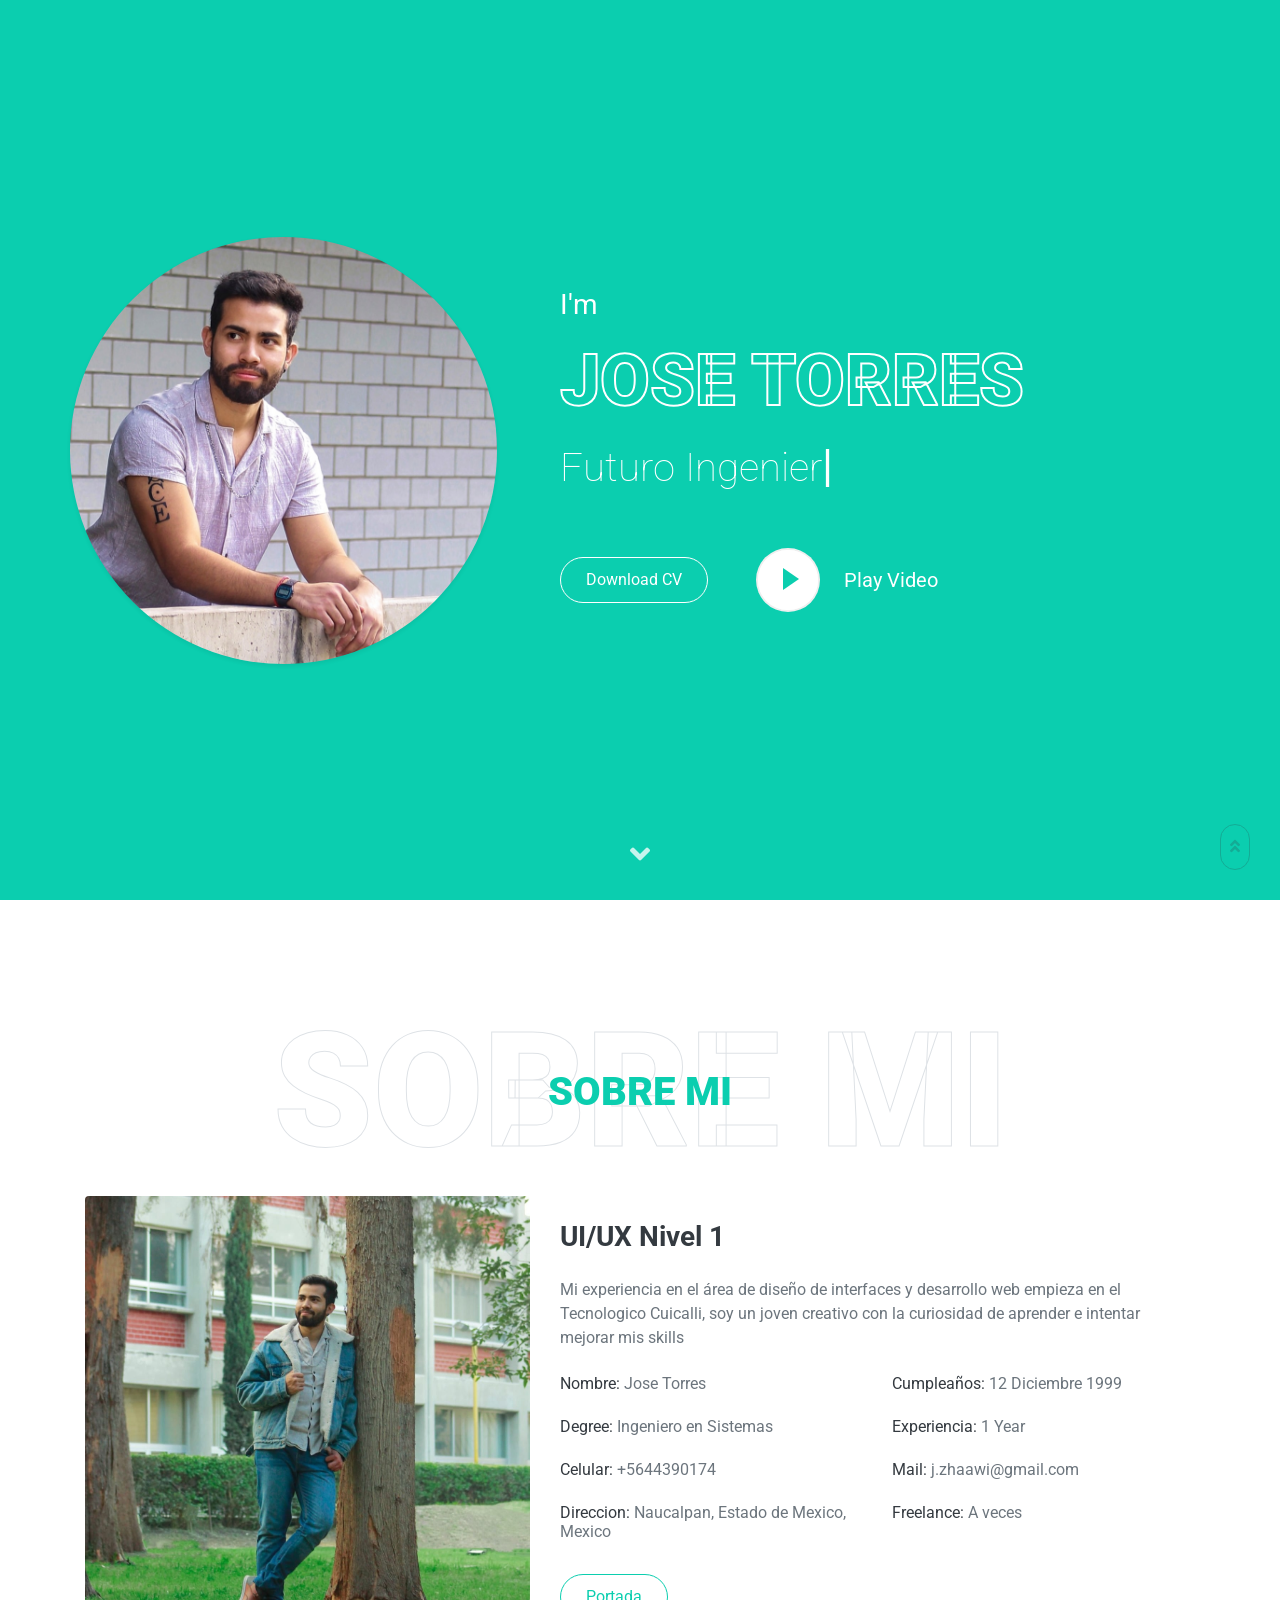
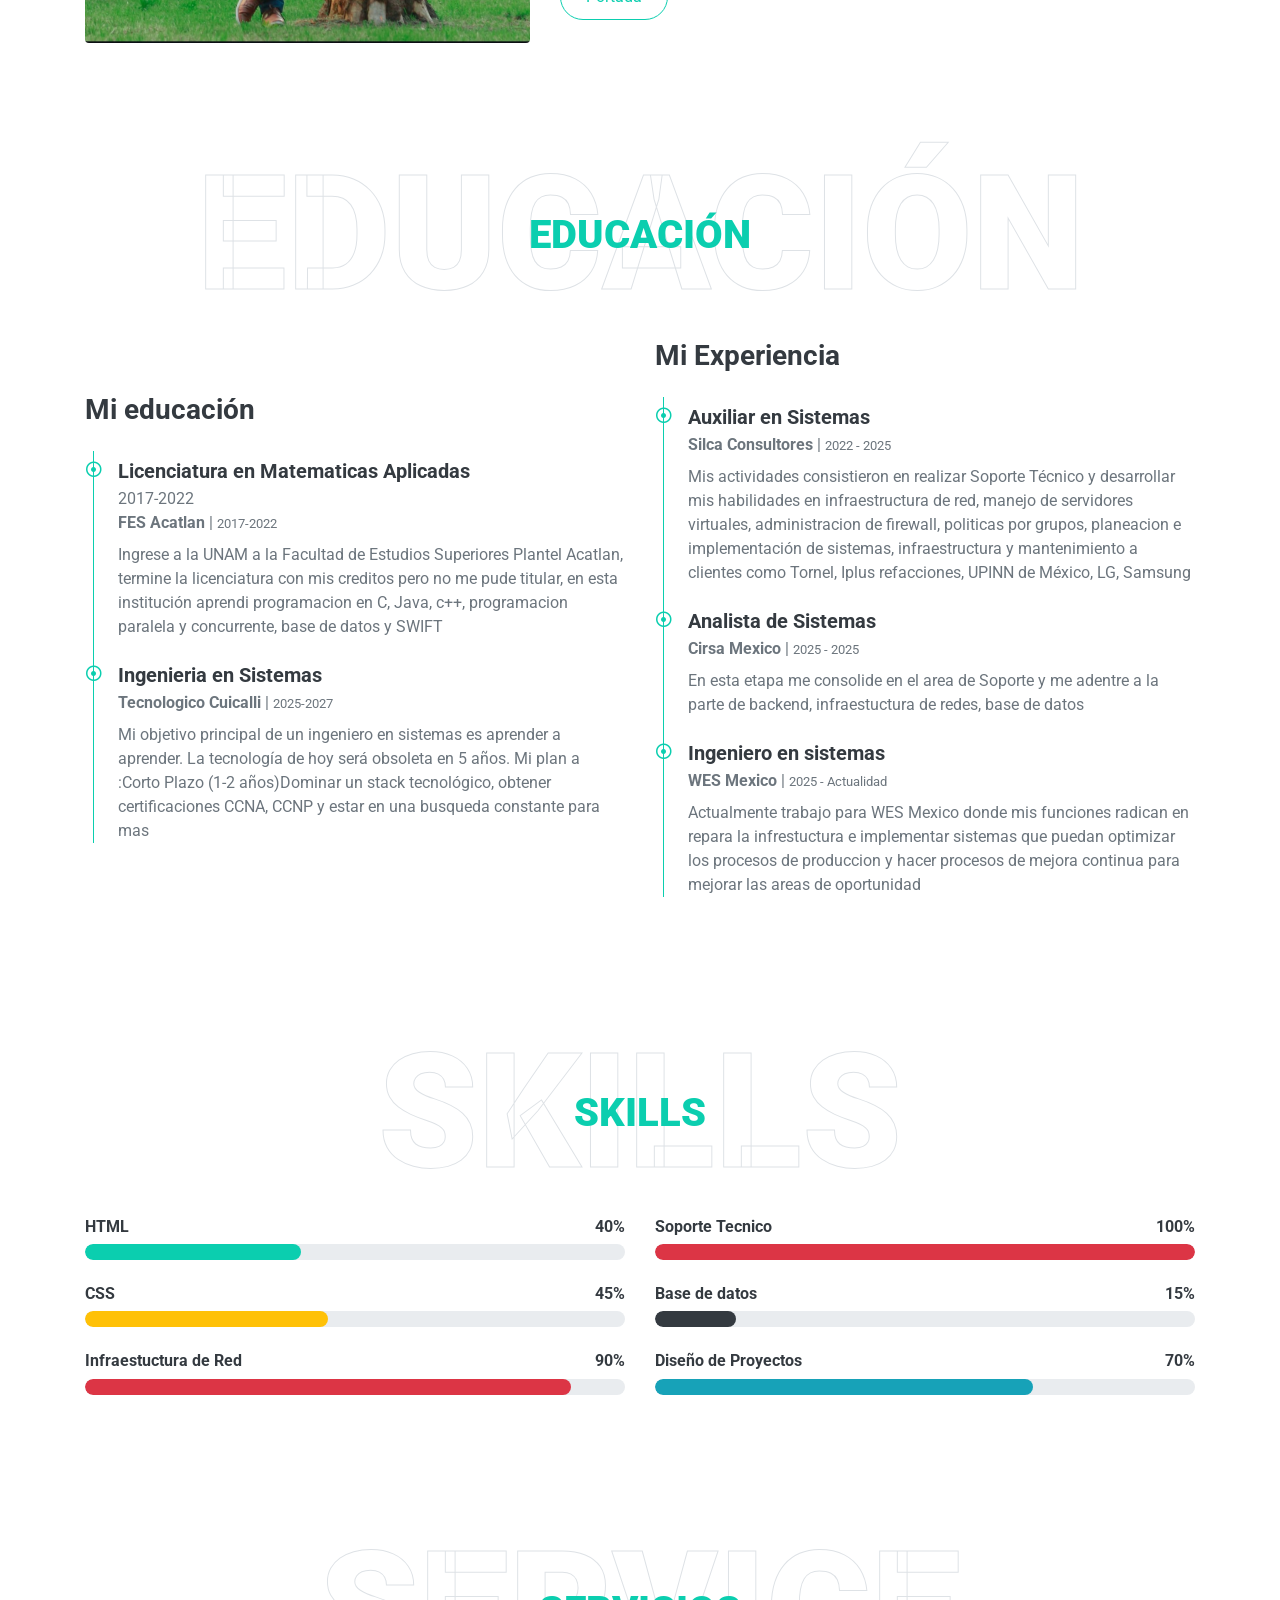
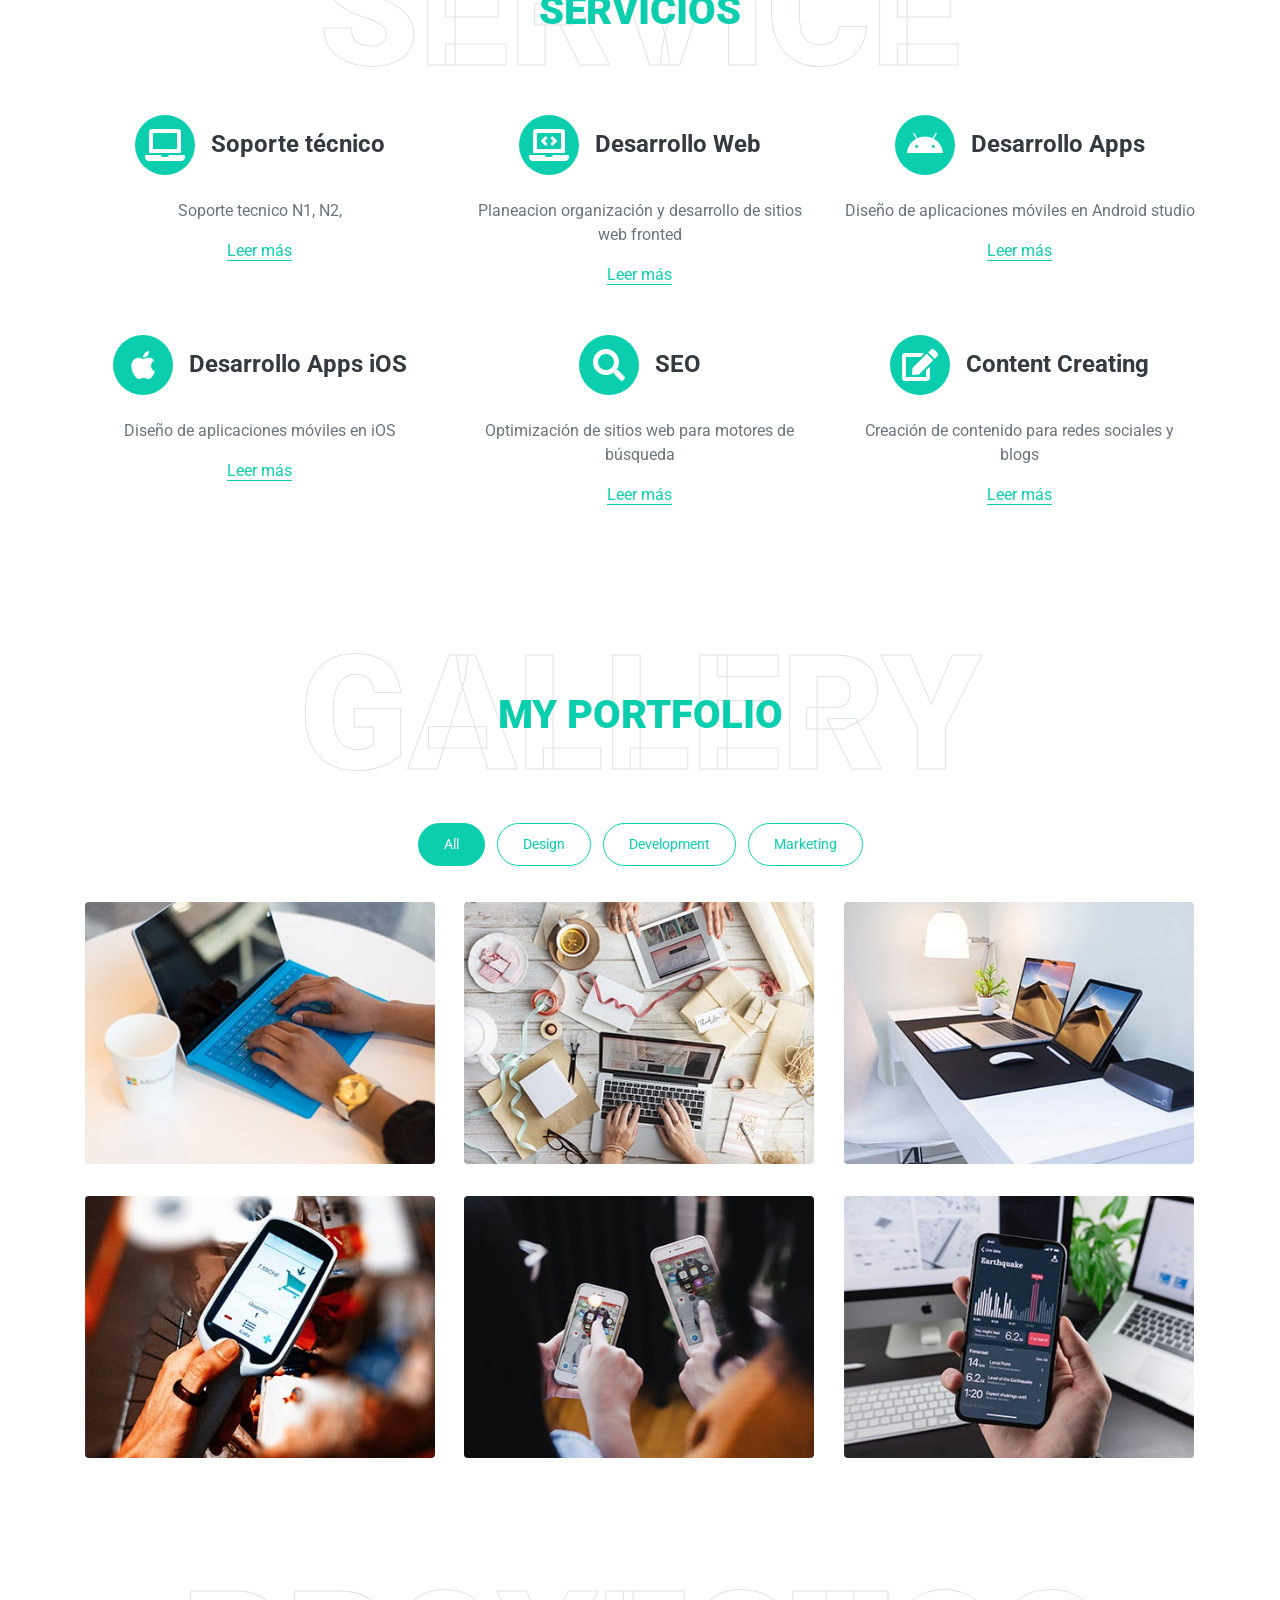
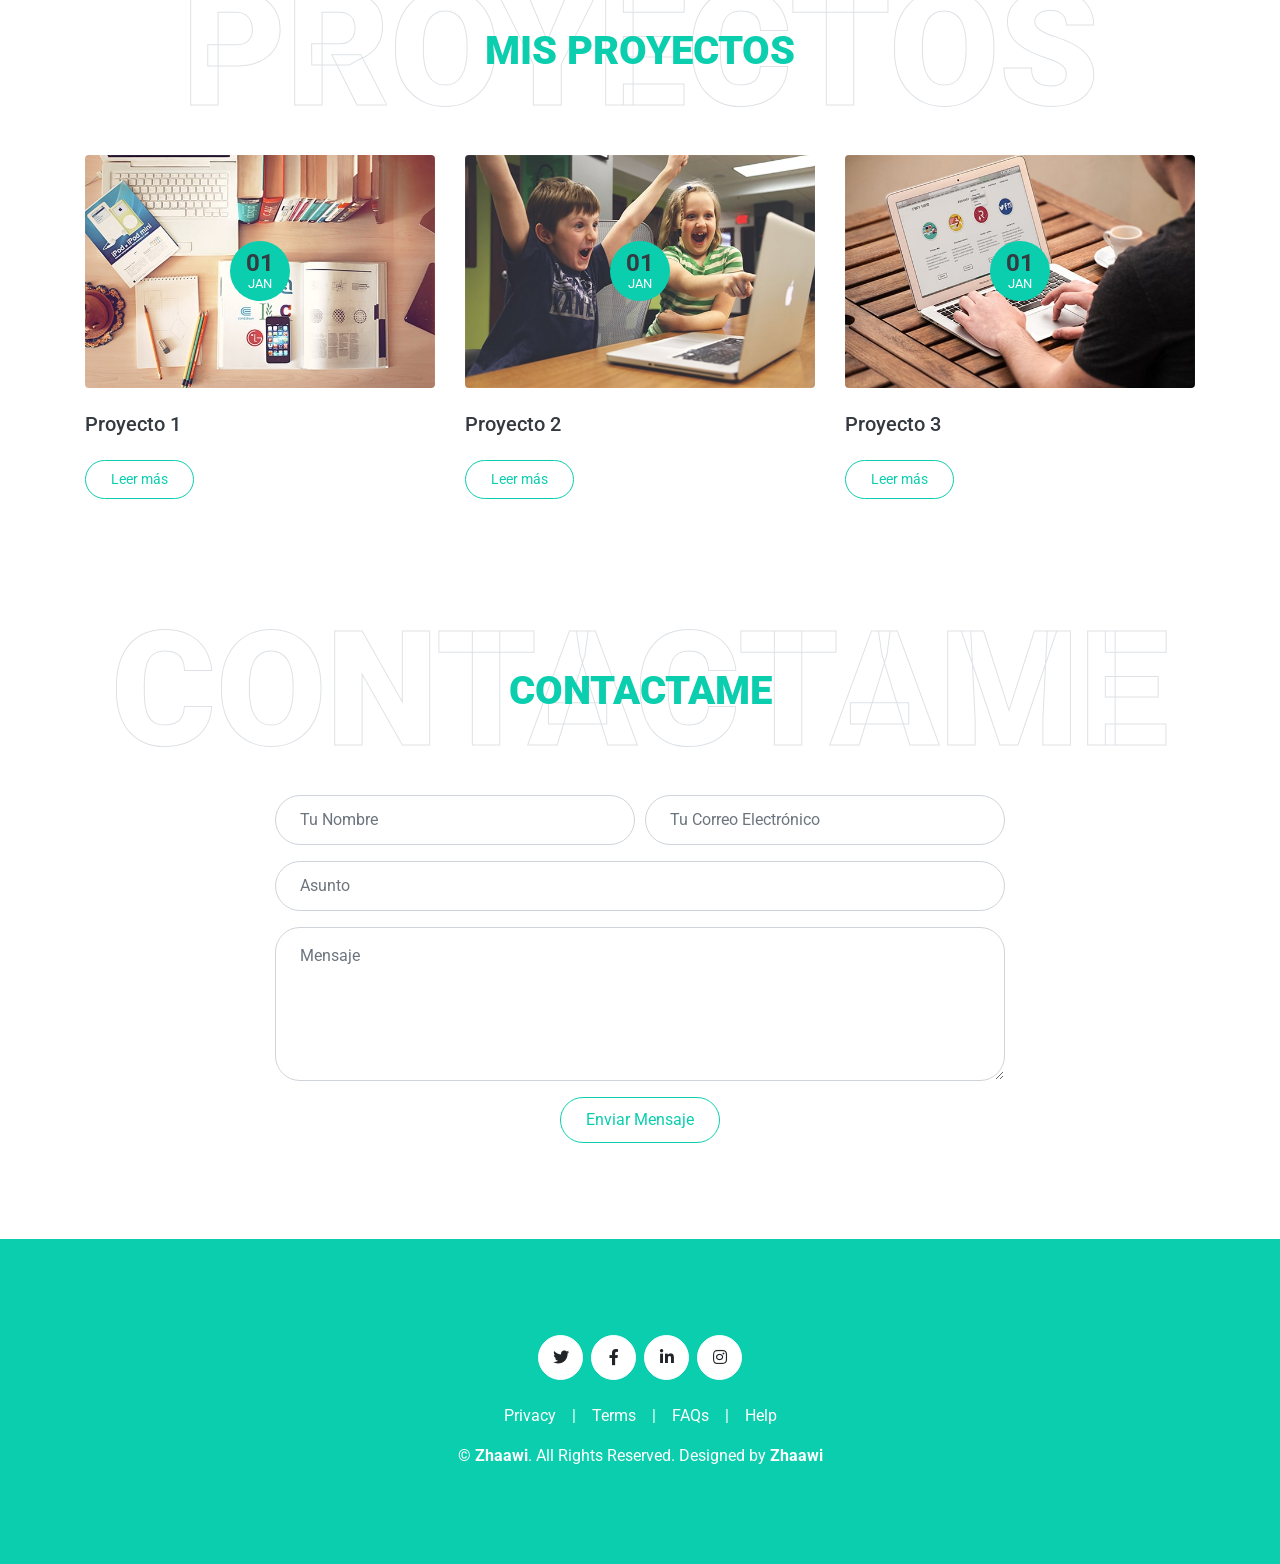
<file: index.html>
<!DOCTYPE html>
<html lang="en">

<head>
    <meta charset="utf-8">
    <title>Mi portafolio</title>
    <meta content="width=device-width, initial-scale=1.0" name="viewport">
    <meta content="Mi portafolio personal" name="keywords">
    <meta content="Mi portafolio personal con proyectos de desarrollo web y móvil" name="description">

    <!-- Favicon -->
    <link href="img/favicon.ico" rel="icon">

    <!-- Google Web Fonts -->
    <link rel="preconnect" href="https://fonts.gstatic.com">
    <link href="https://fonts.googleapis.com/css2?family=Roboto:wght@300;400;500;700;900&display=swap" rel="stylesheet"> 

    <!-- Font Awesome -->
    <link href="https://cdnjs.cloudflare.com/ajax/libs/font-awesome/5.10.0/css/all.min.css" rel="stylesheet">

    <!-- Libraries Stylesheet -->
    <link href="lib/owlcarousel/assets/owl.carousel.min.css" rel="stylesheet">
    <link href="lib/lightbox/css/lightbox.min.css" rel="stylesheet">

    <!-- Customized Bootstrap Stylesheet -->
    <link href="css/style.css" rel="stylesheet">
</head>

<body data-spy="scroll" data-target=".navbar" data-offset="51">
    <!-- Navbar Start -->
    <nav class="navbar fixed-top shadow-sm navbar-expand-lg bg-light navbar-light py-3 py-lg-0 px-lg-5">
        <a href="index.html" class="navbar-brand ml-lg-3">
            <h1 class="m-0 display-5"><span class="text-primary">Porta</span>Folio</h1>
        </a>
        <button type="button" class="navbar-toggler" data-toggle="collapse" data-target="#navbarCollapse">
            <span class="navbar-toggler-icon"></span>
        </button>
        <div class="collapse navbar-collapse px-lg-3" id="navbarCollapse">
            <div class="navbar-nav m-auto py-0">
                <a href="#home" class="nav-item nav-link active">Home</a>
                <a href="#about" class="nav-item nav-link">Acerca de mi</a>
                <a href="#qualification" class="nav-item nav-link">Calificaciones</a>
                <a href="#skill" class="nav-item nav-link">Habilidades</a>
                <a href="#service" class="nav-item nav-link">Servicios</a>
                <a href="#portfolio" class="nav-item nav-link">Portafolio</a>
                <a href="#testimonial" class="nav-item nav-link">Reseñas</a>
                <a href="#blog" class="nav-item nav-link">Blog</a>
                <a href="#contact" class="nav-item nav-link">Contacto</a>
            </div>
            <a href="" class="btn btn-outline-primary d-none d-lg-block">Inicio</a>
        </div>
    </nav>
    <!-- Navbar End -->


    <!-- Video Modal Start -->
    <div class="modal fade" id="videoModal" tabindex="-1" role="dialog" aria-labelledby="exampleModalLabel" aria-hidden="true">
        <div class="modal-dialog" role="document">
            <div class="modal-content">
                <div class="modal-body">
                    <button type="button" class="close" data-dismiss="modal" aria-label="Close">
                        <span aria-hidden="true">&times;</span>
                    </button>        
                    <!-- 16:9 aspect ratio -->
                    <div class="embed-responsive embed-responsive-16by9">
                        <iframe class="embed-responsive-item" src="" id="video"  allowscriptaccess="always" allow="autoplay"></iframe>
                    </div>
                </div>
            </div>
        </div>
    </div>
    <!-- Video Modal End -->


    <!-- Header Start -->
    <div class="container-fluid bg-primary d-flex align-items-center mb-5 py-5" id="home" style="min-height: 100vh;">
        <div class="container">
            <div class="row align-items-center">
                <div class="col-lg-5 px-5 pl-lg-0 pb-5 pb-lg-0">
                    <img class="img-fluid w-100 rounded-circle shadow-sm" src="img/profile.jpg" alt="">
                </div>
                <div class="col-lg-7 text-center text-lg-left">
                    <h3 class="text-white font-weight-normal mb-3">I'm</h3>
                    <h1 class="display-3 text-uppercase text-primary mb-2" style="-webkit-text-stroke: 2px #ffffff;">Jose Torres</h1>
                    <h1 class="typed-text-output d-inline font-weight-lighter text-white"></h1>
                    <div class="typed-text d-none">Futuro Ingeniero en Sistemas</div>
                    <div class="d-flex align-items-center justify-content-center justify-content-lg-start pt-5">
                        <a href="img/CV de Manuel.pdf" class="btn btn-outline-light mr-5">Download CV</a>
                        <button type="button" class="btn-play" data-toggle="modal"
                            data-src="https://www.youtube.com/watch?v=TXvwdNM_43I&list=RDTXvwdNM_43I&start_radio=1" data-target="#videoModal">
                            <span></span>
                        </button>
                        <h5 class="font-weight-normal text-white m-0 ml-4 d-none d-sm-block">Play Video</h5>
                    </div>
                </div>
            </div>
        </div>
    </div>
    <!-- Header End -->


    <!-- About Start -->
    <div class="container-fluid py-5" id="about">
        <div class="container">
            <div class="position-relative d-flex align-items-center justify-content-center">
                <h1 class="display-1 text-uppercase text-white" style="-webkit-text-stroke: 1px #dee2e6;">Sobre Mi</h1>
                <h1 class="position-absolute text-uppercase text-primary">Sobre Mi</h1>
            </div>
            <div class="row align-items-center">
                <div class="col-lg-5 pb-4 pb-lg-0">
                    <img class="img-fluid rounded w-100" src="img/pro.jpg.jpeg" alt="sobre mi">
                </div>
                <div class="col-lg-7">
                    <h3 class="mb-4">UI/UX Nivel 1</h3>
                    <p>Mi experiencia en el área de diseño de interfaces y desarrollo web empieza en el Tecnologico Cuicalli, soy un joven creativo con la curiosidad de aprender e intentar mejorar mis skills </p>
                    <div class="row mb-3">
                        <div class="col-sm-6 py-2"><h6>Nombre: <span class="text-secondary">Jose Torres</span></h6></div>
                        <div class="col-sm-6 py-2"><h6>Cumpleaños: <span class="text-secondary">12 Diciembre 1999</span></h6></div>
                        <div class="col-sm-6 py-2"><h6>Degree: <span class="text-secondary">Ingeniero en Sistemas</span></h6></div>
                        <div class="col-sm-6 py-2"><h6>Experiencia: <span class="text-secondary">1 Year</span></h6></div>
                        <div class="col-sm-6 py-2"><h6>Celular: <span class="text-secondary">+5644390174</span></h6></div>
                        <div class="col-sm-6 py-2"><h6>Mail: <span class="text-secondary">j.zhaawi@gmail.com</span></h6></div>
                        <div class="col-sm-6 py-2"><h6>Direccion: <span class="text-secondary">Naucalpan, Estado de Mexico, Mexico</span></h6></div>
                        <div class="col-sm-6 py-2"><h6>Freelance: <span class="text-secondary">A veces</span></h6></div>
                    </div>
                    <a href="" class="btn btn-outline-primary mr-4">Portada</a>
                </div>
            </div>
        </div>
    </div>
    <!-- About End -->


    <!-- Qualification Start -->
    <div class="container-fluid py-5" id="qualification">
        <div class="container">
            <div class="position-relative d-flex align-items-center justify-content-center">
                <h1 class="display-1 text-uppercase text-white" style="-webkit-text-stroke: 1px #dee2e6;">Educación</h1>
                <h1 class="position-absolute text-uppercase text-primary">Educación</h1>
            </div>
            <div class="row align-items-center">
                <div class="col-lg-6">
                    <h3 class="mb-4">Mi educación</h3>
                    <div class="border-left border-primary pt-2 pl-4 ml-2">
                        <div class="position-relative mb-4">
                            <i class="far fa-dot-circle text-primary position-absolute" style="top: 2px; left: -32px;"></i>
                            <h5 class="font-weight-bold mb-1">Licenciatura en Matematicas Aplicadas</h5>2017-2022
                            <p class="mb-2"><strong>FES Acatlan</strong> | <small>2017-2022</small></p>
                            <p>Ingrese a la UNAM a la Facultad de Estudios Superiores Plantel Acatlan, termine la licenciatura con mis creditos pero no me pude titular, en esta institución aprendi programacion en C, Java, c++, programacion paralela y concurrente, base de datos y SWIFT </p>
                        </div>
                        <div class="position-relative mb-4">
                            <i class="far fa-dot-circle text-primary position-absolute" style="top: 2px; left: -32px;"></i>
                            <h5 class="font-weight-bold mb-1">Ingenieria en Sistemas</h5>
                            <p class="mb-2"><strong>Tecnologico Cuicalli</strong> | <small>2025-2027</small></p>
                            <p>Mi objetivo principal de un ingeniero en sistemas es aprender a aprender. La tecnología de hoy será obsoleta en 5 años. Mi plan a :Corto Plazo (1-2 años)Dominar un stack tecnológico, obtener certificaciones CCNA, CCNP y estar en una busqueda constante para mas </p>
                        </div>
                    </div>
                </div>
                <div class="col-lg-6">
                    <h3 class="mb-4">Mi Experiencia</h3>
                    <div class="border-left border-primary pt-2 pl-4 ml-2">
                        <div class="position-relative mb-4">
                            <i class="far fa-dot-circle text-primary position-absolute" style="top: 2px; left: -32px;"></i>
                            <h5 class="font-weight-bold mb-1">Auxiliar en Sistemas</h5>
                            <p class="mb-2"><strong>Silca Consultores</strong> | <small>2022 - 2025</small></p>
                            <p>Mis actividades consistieron en realizar Soporte Técnico y desarrollar mis habilidades en infraestructura de red, manejo de servidores virtuales, administracion de firewall, politicas por grupos, planeacion e implementación de sistemas, infraestructura y mantenimiento a clientes como Tornel, Iplus refacciones, UPINN de México, LG, Samsung</p>
                        </div>
                        <div class="position-relative mb-4">
                            <i class="far fa-dot-circle text-primary position-absolute" style="top: 2px; left: -32px;"></i>
                            <h5 class="font-weight-bold mb-1">Analista de Sistemas</h5>
                            <p class="mb-2"><strong>Cirsa Mexico</strong> | <small>2025 - 2025</small></p>
                            <p>En esta etapa me consolide en el area de Soporte y me adentre a la parte de backend, infraestuctura de redes, base de datos</p>
                        </div>
                        <div class="position-relative mb-4">
                            <i class="far fa-dot-circle text-primary position-absolute" style="top: 2px; left: -32px;"></i>
                            <h5 class="font-weight-bold mb-1">Ingeniero en sistemas</h5>
                            <p class="mb-2"><strong>WES Mexico</strong> | <small>2025 - Actualidad</small></p>
                            <p>Actualmente trabajo para WES Mexico donde mis funciones radican en repara la infrestuctura e implementar sistemas que puedan optimizar los procesos de produccion y hacer procesos de mejora continua para mejorar las areas de oportunidad</p>
                        </div>
                    </div>
                </div>
            </div>
        </div>
    </div>
    <!-- Qualification End -->


    <!-- Skill Start -->
    <div class="container-fluid py-5" id="skill">
        <div class="container">
            <div class="position-relative d-flex align-items-center justify-content-center">
                <h1 class="display-1 text-uppercase text-white" style="-webkit-text-stroke: 1px #dee2e6;">Skills</h1>
                <h1 class="position-absolute text-uppercase text-primary">Skills</h1>
            </div>
            <div class="row align-items-center">
                <div class="col-md-6">
                    <div class="skill mb-4">
                        <div class="d-flex justify-content-between">
                            <h6 class="font-weight-bold">HTML</h6>
                            <h6 class="font-weight-bold">40%</h6>
                        </div>
                        <div class="progress">
                            <div class="progress-bar bg-primary" role="progressbar" aria-valuenow="40" aria-valuemin="0" aria-valuemax="100"></div>
                        </div>
                    </div>
                    <div class="skill mb-4">
                        <div class="d-flex justify-content-between">
                            <h6 class="font-weight-bold">CSS</h6>
                            <h6 class="font-weight-bold">45%</h6>
                        </div>
                        <div class="progress">
                            <div class="progress-bar bg-warning" role="progressbar" aria-valuenow="45" aria-valuemin="0" aria-valuemax="100"></div>
                        </div>
                    </div>
                    <div class="skill mb-4">
                        <div class="d-flex justify-content-between">
                            <h6 class="font-weight-bold">Infraestuctura de Red</h6>
                            <h6 class="font-weight-bold">90%</h6>
                        </div>
                        <div class="progress">
                            <div class="progress-bar bg-danger" role="progressbar" aria-valuenow="90" aria-valuemin="0" aria-valuemax="100"></div>
                        </div>
                    </div>
                </div>
                <div class="col-md-6">
                    <div class="skill mb-4">
                        <div class="d-flex justify-content-between">
                            <h6 class="font-weight-bold">Soporte Tecnico</h6>
                            <h6 class="font-weight-bold">100%</h6>
                        </div>
                        <div class="progress">
                            <div class="progress-bar bg-danger" role="progressbar" aria-valuenow="100" aria-valuemin="0" aria-valuemax="100"></div>
                        </div>
                    </div>
                    <div class="skill mb-4">
                        <div class="d-flex justify-content-between">
                            <h6 class="font-weight-bold">Base de datos</h6>
                            <h6 class="font-weight-bold">15%</h6>
                        </div>
                        <div class="progress">
                            <div class="progress-bar bg-dark" role="progressbar" aria-valuenow="15" aria-valuemin="0" aria-valuemax="100"></div>
                        </div>
                    </div>
                    <div class="skill mb-4">
                        <div class="d-flex justify-content-between">
                            <h6 class="font-weight-bold">Diseño de Proyectos</h6>
                            <h6 class="font-weight-bold">70%</h6>
                        </div>
                        <div class="progress">
                            <div class="progress-bar bg-info" role="progressbar" aria-valuenow="70" aria-valuemin="0" aria-valuemax="100"></div>
                        </div>
                    </div>
                </div>
            </div>
        </div>
    </div>
    <!-- Skill End -->


    <!-- Services Start -->
    <div class="container-fluid pt-5" id="service">
        <div class="container">
            <div class="position-relative d-flex align-items-center justify-content-center">
                <h1 class="display-1 text-uppercase text-white" style="-webkit-text-stroke: 1px #dee2e6;">Service</h1>
                <h1 class="position-absolute text-uppercase text-primary">Servicios</h1>
            </div>
            <div class="row pb-3">
                <div class="col-lg-4 col-md-6 text-center mb-5">
                    <div class="d-flex align-items-center justify-content-center mb-4">
                        <i class="fa fa-2x fa-laptop service-icon bg-primary text-white mr-3"></i>
                        <h4 class="font-weight-bold m-0">Soporte técnico</h4>
                    </div>
                    <p>Soporte tecnico N1, N2, </p>
                    <a class="border-bottom border-primary text-decoration-none" href="">Leer más</a>
                </div>
                <div class="col-lg-4 col-md-6 text-center mb-5">
                    <div class="d-flex align-items-center justify-content-center mb-4">
                        <i class="fa fa-2x fa-laptop-code service-icon bg-primary text-white mr-3"></i>
                        <h4 class="font-weight-bold m-0">Desarrollo Web</h4>
                    </div>
                    <p>Planeacion organización y desarrollo de sitios web fronted</p>
                    <a class="border-bottom border-primary text-decoration-none" href="">Leer más</a>
                </div>
                <div class="col-lg-4 col-md-6 text-center mb-5">
                    <div class="d-flex align-items-center justify-content-center mb-4">
                        <i class="fab fa-2x fa-android service-icon bg-primary text-white mr-3"></i>
                        <h4 class="font-weight-bold m-0">Desarrollo Apps</h4>
                    </div>
                    <p>Diseño de aplicaciones móviles en Android studio</p>
                    <a class="border-bottom border-primary text-decoration-none" href="">Leer más</a>
                </div>
                <div class="col-lg-4 col-md-6 text-center mb-5">
                    <div class="d-flex align-items-center justify-content-center mb-4">
                        <i class="fab fa-2x fa-apple service-icon bg-primary text-white mr-3"></i>
                        <h4 class="font-weight-bold m-0">Desarrollo Apps iOS</h4>
                    </div>
                    <p>Diseño de aplicaciones móviles en iOS</p>
                    <a class="border-bottom border-primary text-decoration-none" href="">Leer más</a>
                </div>
                <div class="col-lg-4 col-md-6 text-center mb-5">
                    <div class="d-flex align-items-center justify-content-center mb-4">
                        <i class="fa fa-2x fa-search service-icon bg-primary text-white mr-3"></i>
                        <h4 class="font-weight-bold m-0">SEO</h4>
                    </div>
                    <p>Optimización de sitios web para motores de búsqueda</p>
                    <a class="border-bottom border-primary text-decoration-none" href="">Leer más</a>
                </div>
                <div class="col-lg-4 col-md-6 text-center mb-5">
                    <div class="d-flex align-items-center justify-content-center mb-4">
                        <i class="fa fa-2x fa-edit service-icon bg-primary text-white mr-3"></i>
                        <h4 class="font-weight-bold m-0">Content Creating</h4>
                    </div>
                    <p>Creación de contenido para redes sociales y blogs</p>
                    <a class="border-bottom border-primary text-decoration-none" href="">Leer más</a>
                </div>
            </div>
        </div>
    </div>
    <!-- Services End -->


    <!-- Portfolio Start -->
    <div class="container-fluid pt-5 pb-3" id="portfolio">
        <div class="container">
            <div class="position-relative d-flex align-items-center justify-content-center">
                <h1 class="display-1 text-uppercase text-white" style="-webkit-text-stroke: 1px #dee2e6;">Gallery</h1>
                <h1 class="position-absolute text-uppercase text-primary">My Portfolio</h1>
            </div>
            <div class="row">
                <div class="col-12 text-center mb-2">
                    <ul class="list-inline mb-4" id="portfolio-flters">
                        <li class="btn btn-sm btn-outline-primary m-1 active"  data-filter="*">All</li>
                        <li class="btn btn-sm btn-outline-primary m-1" data-filter=".first">Design</li>
                        <li class="btn btn-sm btn-outline-primary m-1" data-filter=".second">Development</li>
                        <li class="btn btn-sm btn-outline-primary m-1" data-filter=".third">Marketing</li>
                    </ul>
                </div>
            </div>
            <div class="row portfolio-container">
                <div class="col-lg-4 col-md-6 mb-4 portfolio-item first">
                    <div class="position-relative overflow-hidden mb-2">
                        <img class="img-fluid rounded w-100" src="img/portfolio-1.jpg" alt="">
                        <div class="portfolio-btn bg-primary d-flex align-items-center justify-content-center">
                            <a href="img/portfolio-1.jpg" data-lightbox="portfolio">
                                <i class="fa fa-plus text-white" style="font-size: 60px;"></i>
                            </a>
                        </div>
                    </div>
                </div>
                <div class="col-lg-4 col-md-6 mb-4 portfolio-item second">
                    <div class="position-relative overflow-hidden mb-2">
                        <img class="img-fluid rounded w-100" src="img/portfolio-2.jpg" alt="">
                        <div class="portfolio-btn bg-primary d-flex align-items-center justify-content-center">
                            <a href="img/portfolio-2.jpg" data-lightbox="portfolio">
                                <i class="fa fa-plus text-white" style="font-size: 60px;"></i>
                            </a>
                        </div>
                    </div>
                </div>
                <div class="col-lg-4 col-md-6 mb-4 portfolio-item third">
                    <div class="position-relative overflow-hidden mb-2">
                        <img class="img-fluid rounded w-100" src="img/portfolio-3.jpg" alt="">
                        <div class="portfolio-btn bg-primary d-flex align-items-center justify-content-center">
                            <a href="img/portfolio-3.jpg" data-lightbox="portfolio">
                                <i class="fa fa-plus text-white" style="font-size: 60px;"></i>
                            </a>
                        </div>
                    </div>
                </div>
                <div class="col-lg-4 col-md-6 mb-4 portfolio-item first">
                    <div class="position-relative overflow-hidden mb-2">
                        <img class="img-fluid rounded w-100" src="img/portfolio-4.jpg" alt="">
                        <div class="portfolio-btn bg-primary d-flex align-items-center justify-content-center">
                            <a href="img/portfolio-4.jpg" data-lightbox="portfolio">
                                <i class="fa fa-plus text-white" style="font-size: 60px;"></i>
                            </a>
                        </div>
                    </div>
                </div>
                <div class="col-lg-4 col-md-6 mb-4 portfolio-item second">
                    <div class="position-relative overflow-hidden mb-2">
                        <img class="img-fluid rounded w-100" src="img/portfolio-5.jpg" alt="">
                        <div class="portfolio-btn bg-primary d-flex align-items-center justify-content-center">
                            <a href="img/portfolio-5.jpg" data-lightbox="portfolio">
                                <i class="fa fa-plus text-white" style="font-size: 60px;"></i>
                            </a>
                        </div>
                    </div>
                </div>
                <div class="col-lg-4 col-md-6 mb-4 portfolio-item third">
                    <div class="position-relative overflow-hidden mb-2">
                        <img class="img-fluid rounded w-100" src="img/portfolio-6.jpg" alt="">
                        <div class="portfolio-btn bg-primary d-flex align-items-center justify-content-center">
                            <a href="img/portfolio-6.jpg" data-lightbox="portfolio">
                                <i class="fa fa-plus text-white" style="font-size: 60px;"></i>
                            </a>
                        </div>
                    </div>
                </div>
            </div>
        </div>
    </div>
    <!-- Portfolio End -->


    <!-- Testimonial Start 
    <div class="container-fluid py-5" id="testimonial">
        <div class="container">
            <div class="position-relative d-flex align-items-center justify-content-center">
                <h1 class="display-1 text-uppercase text-white" style="-webkit-text-stroke: 1px #dee2e6;">Review</h1>
                <h1 class="position-absolute text-uppercase text-primary">Clients Say</h1>
            </div>
            <div class="row justify-content-center">
                <div class="col-lg-8">
                    <div class="owl-carousel testimonial-carousel">
                        <div class="text-center">
                            <i class="fa fa-3x fa-quote-left text-primary mb-4"></i>
                            <h4 class="font-weight-light mb-4">Dolor eirmod diam stet kasd sed. Aliqu rebum est eos. Rebum elitr dolore et eos labore, stet justo sed est sed. Diam sed sed dolor stet accusam amet eirmod eos, labore diam clita</h4>
                            <img class="img-fluid rounded-circle mx-auto mb-3" src="img/testimonial-1.jpg" style="width: 80px; height: 80px;">
                            <h5 class="font-weight-bold m-0">Client Name</h5>
                            <span>Profession</span>
                        </div>
                        <div class="text-center">
                            <i class="fa fa-3x fa-quote-left text-primary mb-4"></i>
                            <h4 class="font-weight-light mb-4">Dolor eirmod diam stet kasd sed. Aliqu rebum est eos. Rebum elitr dolore et eos labore, stet justo sed est sed. Diam sed sed dolor stet accusam amet eirmod eos, labore diam clita</h4>
                            <img class="img-fluid rounded-circle mx-auto mb-3" src="img/testimonial-2.jpg" style="width: 80px; height: 80px;">
                            <h5 class="font-weight-bold m-0">Client Name</h5>
                            <span>Profession</span>
                        </div>
                        <div class="text-center">
                            <i class="fa fa-3x fa-quote-left text-primary mb-4"></i>
                            <h4 class="font-weight-light mb-4">Dolor eirmod diam stet kasd sed. Aliqu rebum est eos. Rebum elitr dolore et eos labore, stet justo sed est sed. Diam sed sed dolor stet accusam amet eirmod eos, labore diam clita</h4>
                            <img class="img-fluid rounded-circle mx-auto mb-3" src="img/testimonial-3.jpg" style="width: 80px; height: 80px;">
                            <h5 class="font-weight-bold m-0">Client Name</h5>
                            <span>Profession</span>
                        </div>
                    </div>
                </div>
            </div>
        </div>
    </div> Testimonial End -->


    <!-- Blog Start -->
    <div class="container-fluid pt-5" id="blog">
        <div class="container">
            <div class="position-relative d-flex align-items-center justify-content-center">
                <h1 class="display-1 text-uppercase text-white" style="-webkit-text-stroke: 1px #dee2e6;">Proyectos</h1>
                <h1 class="position-absolute text-uppercase text-primary">Mis Proyectos</h1>
            </div>
            <div class="row">
                <div class="col-lg-4 mb-5">
                    <div class="position-relative mb-4">
                        <img class="img-fluid rounded w-100" src="img/blog-1.jpg" alt="">
                        <div class="blog-date">
                            <h4 class="font-weight-bold mb-n1">01</h4>
                            <small class="text-white text-uppercase">Jan</small>
                        </div>
                    </div>
                    <h5 class="font-weight-medium mb-4">Proyecto 1</h5>
                    <a class="btn btn-sm btn-outline-primary py-2" href="">Leer más</a>
                </div>
                <div class="col-lg-4 mb-5">
                    <div class="position-relative mb-4">
                        <img class="img-fluid rounded w-100" src="img/blog-2.jpg" alt="">
                        <div class="blog-date">
                            <h4 class="font-weight-bold mb-n1">01</h4>
                            <small class="text-white text-uppercase">Jan</small>
                        </div>
                    </div>
                    <h5 class="font-weight-medium mb-4">Proyecto 2</h5>
                    <a class="btn btn-sm btn-outline-primary py-2" href="">Leer más</a>
                </div>
                <div class="col-lg-4 mb-5">
                    <div class="position-relative mb-4">
                        <img class="img-fluid rounded w-100" src="img/blog-3.jpg" alt="">
                        <div class="blog-date">
                            <h4 class="font-weight-bold mb-n1">01</h4>
                            <small class="text-white text-uppercase">Jan</small>
                        </div>
                    </div>
                    <h5 class="font-weight-medium mb-4">Proyecto 3</h5>
                    <a class="btn btn-sm btn-outline-primary py-2" href="">Leer más</a>
                </div>
            </div>
        </div>
    </div>
    <!-- Blog End -->


    <!-- Contact Start -->
    <div class="container-fluid py-5" id="contact">
        <div class="container">
            <div class="position-relative d-flex align-items-center justify-content-center">
                <h1 class="display-1 text-uppercase text-white" style="-webkit-text-stroke: 1px #dee2e6;">Contactame</h1>
                <h1 class="position-absolute text-uppercase text-primary">Contactame</h1>
            </div>
            <div class="row justify-content-center">
                <div class="col-lg-8">
                    <div class="contact-form text-center">
                        <div id="success"></div>
                        <form name="sentMessage" id="contactForm" novalidate="novalidate">
                            <div class="form-row">
                                <div class="control-group col-sm-6">
                                    <input type="text" class="form-control p-4" id="name" placeholder="Tu Nombre"
                                        required="required" data-validation-required-message="Por favor ingresa tu nombre" />
                                    <p class="help-block text-danger"></p>
                                </div>
                                <div class="control-group col-sm-6">
                                    <input type="email" class="form-control p-4" id="email" placeholder="Tu Correo Electrónico"
                                        required="required" data-validation-required-message="Por favor ingresa tu correo electrónico" />
                                    <p class="help-block text-danger"></p>
                                </div>
                            </div>
                            <div class="control-group">
                                <input type="text" class="form-control p-4" id="subject" placeholder="Asunto"
                                    required="required" data-validation-required-message="Por favor ingresa un asunto" />
                                <p class="help-block text-danger"></p>
                            </div>
                            <div class="control-group">
                                <textarea class="form-control py-3 px-4" rows="5" id="message" placeholder="Mensaje"
                                    required="required"
                                    data-validation-required-message="Por favor ingresa tu mensaje"></textarea>
                                <p class="help-block text-danger"></p>
                            </div>
                            <div>
                                <button class="btn btn-outline-primary" type="submit" id="sendMessageButton">Enviar
                                    Mensaje</button>
                            </div>
                        </form>
                    </div>
                </div>
            </div>
        </div>
    </div>
    <!-- Contact End -->


    <!-- Footer Start -->
    <div class="container-fluid bg-primary text-white mt-5 py-5 px-sm-3 px-md-5">
        <div class="container text-center py-5">
            <div class="d-flex justify-content-center mb-4">
                <a class="btn btn-light btn-social mr-2" href="#"><i class="fab fa-twitter"></i></a>
                <a class="btn btn-light btn-social mr-2" href="#"><i class="fab fa-facebook-f"></i></a>
                <a class="btn btn-light btn-social mr-2" href="#"><i class="fab fa-linkedin-in"></i></a>
                <a class="btn btn-light btn-social" href="#"><i class="fab fa-instagram"></i></a>
            </div>
            <div class="d-flex justify-content-center mb-3">
                <a class="text-white" href="#">Privacy</a>
                <span class="px-3">|</span>
                <a class="text-white" href="#">Terms</a>
                <span class="px-3">|</span>
                <a class="text-white" href="#">FAQs</a>
                <span class="px-3">|</span>
                <a class="text-white" href="#">Help</a>
            </div>
            <p class="m-0">&copy; <a class="text-white font-weight-bold" href="#">Zhaawi</a>. All Rights Reserved. Designed by <a class="text-white font-weight-bold" href="https://www.instagram.com/zhaawi_o">Zhaawi</a>
            </p>
        </div>
    </div>
    <!-- Footer End -->

    <!-- Scroll to Bottom -->
    <i class="fa fa-2x fa-angle-down text-white scroll-to-bottom"></i>

    <!-- Back to Top -->
    <a href="#" class="btn btn-outline-dark px-0 back-to-top"><i class="fa fa-angle-double-up"></i></a>


    <!-- JavaScript Libraries -->
    <script src="https://code.jquery.com/jquery-3.4.1.min.js"></script>
    <script src="https://stackpath.bootstrapcdn.com/bootstrap/4.4.1/js/bootstrap.bundle.min.js"></script>
    <script src="lib/typed/typed.min.js"></script>
    <script src="lib/easing/easing.min.js"></script>
    <script src="lib/waypoints/waypoints.min.js"></script>
    <script src="lib/owlcarousel/owl.carousel.min.js"></script>
    <script src="lib/isotope/isotope.pkgd.min.js"></script>
    <script src="lib/lightbox/js/lightbox.min.js"></script>

    <!-- Contact Javascript File -->
    <script src="mail/jqBootstrapValidation.min.js"></script>
    <script src="mail/contact.js"></script>

    <!-- Template Javascript -->
    <script src="js/main.js"></script>
</body>


</html>
</file>
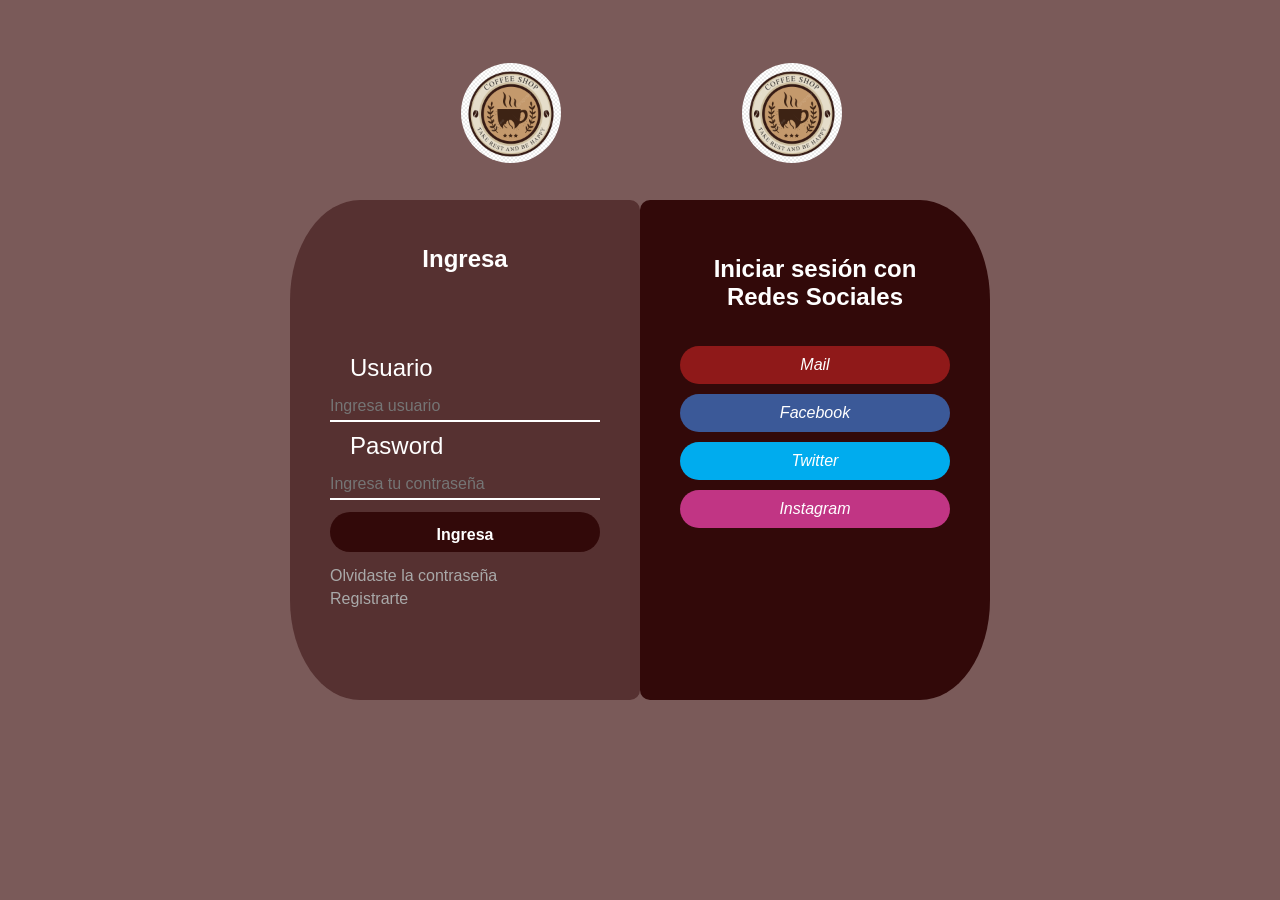
<file: login.html>
<!DOCTYPE html>
<html lang="es">
<head>
    <meta charset="UTF-8">
    <meta name="viewport" content="width=device-width, initial-scale=1.0">
    <title>Titulo    </title>
       <link rel="stylesheet" href="https://use.fontawesome.com/releases/v5.8.1/css/all.css"integrity="sha384-50oBUHEmvpQ+1lW4y57PTFmhCaXp0ML5d60M1M7uH2+nqUivzIebhndOJK28anvf" crossorigin="anonymous">
    <link rel="stylesheet" href="css/login.css">
    </head>
<body>    
        <div class="container"> 
        
            <div class="container-lg">
            <div class="login">

            <h2 class="title">Ingresa</h2>
            <form id="miFormulario" action="">
                <h2>Usuario</h2>
                <input type="text" placeholder="Ingresa usuario">
                <h2>Pasword</h2>
                <input type="password" placeholder="Ingresa tu contraseña">
                <button type="submit"class="access" id="btnEnviar" disabled> <a href="index.html">Ingresa</a></button>
                <a href="#">Olvidaste la contraseña</a>
                <a href="registro.html">Registrarte</a>
            </form>
            <script>
                const form = document.getElementById('miFormulario');
                const boton = document.getElementById('btnEnviar');
                const campos = document.querySelectorAll('.requerido');

                function validarFormulario() 
                {
                    // Verifica si todos los campos tienen valor
                    const todosLlenos = Array.from(campos).every(campo => campo.value.trim() !== '');
                    boton.disabled = !todosLlenos; // Habilita si todos están llenos
                }

                // Escucha cambios en los campos
                campos.forEach(campo => {
                    campo.addEventListener('input', validarFormulario);
                });
            </script>
            </div> 
            <div class="login-nt">
            <h2 class="title">Iniciar sesión con Redes Sociales</h2>
                <div class="icons">
                    <button class="mail"><i class="fas fa-envelope"> Mail</i></button>
                    <button class="fb"><i class="fab fa-facebook"> Facebook</i></button>
                    <button class="tw"><i class="fab fa-twitter"> Twitter</i></button>
                    <button class="ig"><i class="fab fa-instagram"> Instagram</i></button>
                </div>
            </div>
        </div>
    </div>
        <img src="img/2.jpg" alt="RUNA 1"  class="logo2">
        <img src="img/2.jpg" alt="RUNA 1"  class="logo1">
</body>
</html>
</file>
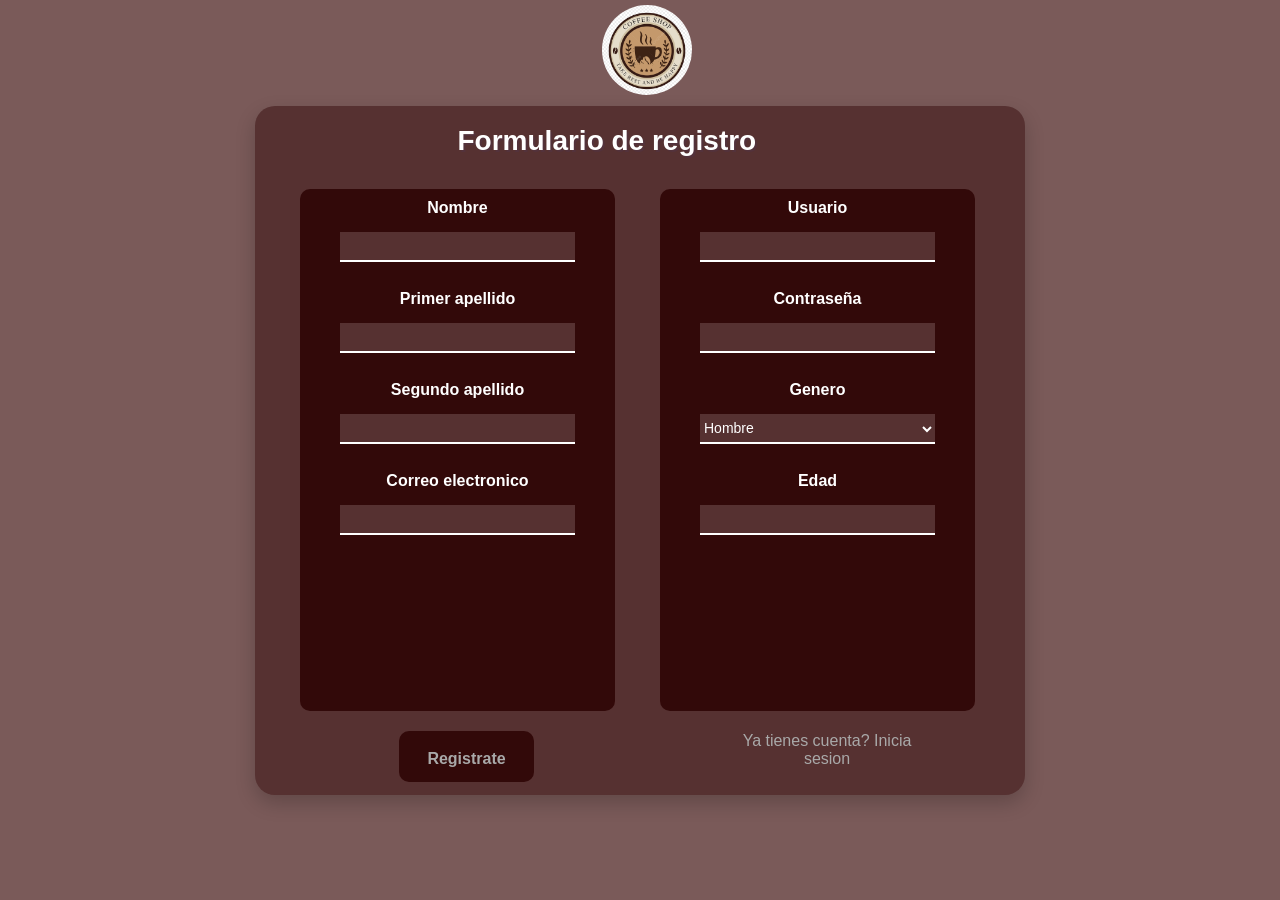
<file: registro.html>
<!DOCTYPE html>
<html lang="es">
<head>
    <meta charset="UTF-8">
    <meta name="viewport" content="width=device-width, initial-scale=1.0">
    <title>Document</title>
</head>
<body>
    <main>
        <link rel="stylesheet" href="css/registros.css">
        <link rel="stylesheet" href="https://cdnjs.cloudflare.com/ajax/libs/font-awesome/6.5.0/css/all.min.css">
                            
            <div class="container-lg">
                <h1>Formulario de registro</h1>
                <div class="container-registro">
                <form action="registro.php" method="post">
                    

                    <label for="nombre">Nombre</label>
                    <input type="text" id="nombre" name="nombre" required><br><br>

                    <label for="apepat">Primer apellido</label>
                    <input type="text" id="apepat" name="apepat" required><br><br>
                    
                    <label for="apemat">Segundo apellido</label>
                    <input type="text" id="apemat" name="apemat" required><br><br>

                    <label for="email">Correo electronico</label>
                    <input type="text" id="email" name="email" required><br><br>
                    <button class="register"><a href="login.html">Registrate</a></button>
                 </div>
                    <div class="login-nt">
                    <label for="usuario">Usuario</label>
                    <input type="text" id="usuario" name="usuario" required><br><br>
                    
                    <label for="password">Contraseña</label>
                    <input type="password" id="password" name="password" required><br><br>

                    <label for="genero">Genero</label>
                    <select id="genero" name="genero">
                    <option value="1">Hombre</option>
                    <option value="2">Mujer</option>
                    <option value="3">Therian</option>
                    </select>
                    <br><br>

                    <label for="edad">Edad</label>
                    <input type="number" min="18" max="100" id="edad" name="edad" required><br><br>
                
                    
                    <a href="login.html">Ya tienes cuenta? Inicia sesion</a>
                    </div>
                </form>
            </div>  
             
    </main>
     <img src="img/2.jpg" alt="RUNA 1"  class="logo1">  
</body>
</html>
</file>
<file: css/login.css>
*{
    margin: 0;
    padding: 0;
    box-sizing: border-box;
    font-family: 'Poppins', sans-serif;

}

body{
    display: flex;
    justify-content: center;
    align-items: center;
    min-height: 100vh;
    background: #7A5A59;
}
.container{
    width: 100%;
    height: 100vh;
    display: flex;
    justify-content: center;
    align-items: center;
    position: relative;
    flex-direction: column;
    display: flex;
    width: 700px;
    height: auto;
    background-color: transparent;
}
.container-lg{
    display: flex;
    width: 700px;
    height: auto;
    background-color: transparent;
}
.login{
    width: 500px;
    height: 500px;
    background-color: #563131;
    color: black;
    padding: 30px 40px;
    box-sizing: border-box;
    box-shadow: 0px 0px 10px rgba(0, 0, 0, 0,1);
    border-radius: 10px;
    animation-name: border;
    animation-duration: 2s;
    animation-timing-function: ease-in-out;
    animation-fill-mode: forwards;
}
.logo1{
    position: absolute;
    top: 7%; 
    left: 58%;
    width: 100px;
    height: 100px;
    border-radius: 50%;
}
.logo2{   
    position: absolute;
    top: 7%; 
    left: 36%;
    width: 100px;
    height: 100px;
    border-radius: 50%;
}
@keyframes border {
    0% {
        border-radius: 0px;
    }
    100% {
        border-top-left-radius: 20% ;
        border-bottom-left-radius: 20% ;
    }
}
.login .title{
    margin: 0;
    padding: 0;
    font-weight: bold;
    text-align: center;
    padding: 0 0 30% 0;
    margin-top: 15px;
    display: block;
}

.login h2{
    margin: 0;
    padding: 0;
    color: white;
    top: 50%;
    margin-inline: 20px;
    left: 20px;
    font-weight: unset;
    display: block;
}

.login input{
    width: 100%;
    height: 30px;
    margin: 10px 0;
    border: none;
    background-color: #563131;
    border-color: transparent;
    color: white;
    border-bottom: white 2px solid;
    font-size: 16px;
}
.login button{
    width: 100%;
    height: 40px; 
    margin: 10px 0;
    border: none;
    color:black;
    background-color: #4d3d74;
    border-radius: 25px;
    font-size: 18px;
    font-weight: bold;
    cursor: pointer;
    outline: none;
    margin-top: 20px;
}
.login button a{
    text-decoration: none;
    color: white;
}
.login .access{
    text-align: center;
    margin-top  : 15PX;
    align-items: center;
    margin-top: 2px;
    color: white;
    background-color: #320909;
    font-size: 18px;
    font-weight: bold;
}
.login .access:hover{
    transform: scale(1.05); /* Efecto de crecimiento al pasar el mouse */
    background: #501212;

}
.login a{
    display: block;
    text-decoration: none;
    font-size: 16px;
    color: darkgrey;
    margin: 5px 0 0 0;
}
.login a:hover{
    text-decoration: underline;
    cursor: pointer;
}
.login-nt{
    width: 500px;
    height: 500px;
    background-color: #320909;
    color: white;
    padding: 40px;
    border-radius: 10px;
    animation-name: border2;
    animation-duration: 2s;
    animation-timing-function: ease-in-out;
    animation-fill-mode: forwards;
}
@keyframes border2 {
    0% {
        border-radius: 0px;
    }
    100% {
        border-top-right-radius: 20% ;
        border-bottom-right-radius: 20% ;
    }
}
.login-nt .title{
    margin: 0;
    padding: 0;
    font-weight: bold;
    text-align: center;
    padding: 0cm 0 30px 0;
    margin-top: 15px;
}
.login-nt button{
    width: 100%;
    margin: 5px 0;
    position: relative;
    border-radius: 25px;
    border-style: none;
}
.login-nt button i{

  border: none;
  color: white;
  padding: 10px 32px;
  text-align: center;
  text-decoration: none;
  display: inline-block;
  font-size: 16px;
  cursor: pointer;
}
.login-nt .mail{
    background-color: #8f1919;
    padding: center;
    color: white;
    font-size: 18px;
}
.login-nt .mail:hover{
    background-color: #e50909;
    cursor: pointer;
    text-decoration: underline;
}
.login-nt .fb{
    background-color: #3b5998;
    color: white;
    font-size: 18px;
}
.login-nt .fb:hover{
    background-color: #1f62f3;
    cursor: pointer;
    text-decoration: underline;
}
.login-nt .tw{
    background-color: #00acee;
    color: white;
    font-size: 18px;
}
.login-nt .tw:hover{
    background-color: #24c4fa;
    cursor: pointer;
    text-decoration: underline;
}

.login-nt .ig{
    background-color: #C13584;
    color: white;
    font-size: 18px;
}
.login-nt .ig:hover{
    background-color: #fa0d70;
    cursor: pointer;
    text-decoration: underline;
}
</file>
<file: css/registros.css>
/* ==========================================================================
   ESTILOS GLOBALES
   ========================================================================== */
body {
    /* Fuente con un toque informal y divertido */
   font-family: 'Poppins', sans-serif;
    background: #7A5A59; /* Fondo marrón rojizo */
    margin: 0px;
    padding: 0px;
    /* Centrado absoluto del contenido en pantalla */
    display: flex;
    justify-content: center;
    align-items: center;
    height: 100vh;
}

/* ==========================================================================
   CONTENEDOR PRINCIPAL (TARJETA)
   ========================================================================== */
main {
    margin: 0px;
    background: #563131;
    padding: 25px;
    border-radius: 20px;
    box-shadow: 0 8px 20px rgba(0,0,0,0.2);
    width: 80vh;/* Fondo** ancho */
    height: 71vh;
    /* Animación de entrada al cargar */
    animation: bounceIn 1s ease;
    display: flex;
    justify-content: center;
    align-items: center;
    position: relative;
    flex-direction: column;
}

.container-lg{
    margin:  10vh;
    display: flex;
    width: auto;
    height: auto;
    background-color: transparent;
    text-align: center;
}   
.container-registro {
    margin: 0px 20px;
    width: 35vh;
    height: 58vh;
    background-color: #320909;
    color: black;
    padding: 10px 40px;
    box-sizing: border-box;
    box-shadow: 0px 0px 10px rgba(0, 0, 0, 0,1);
    border-radius: 10px;
    animation-name: border;
    animation-duration: 2s;
    animation-timing-function: ease-in-out;
    animation-fill-mode: forwards;
}
/* Animación de rebote suave */
@keyframes bounceIn {
    0%   { transform: scale(0.8); opacity: 0; }
    60%  { transform: scale(1.05); opacity: 1; }
    100% { transform: scale(1); }
}
.logo1{
    position: absolute;
    top: .5vh; 
    left: 47%;
    width: 90px;
    height: 90px;
    border-radius: 50%;
}


/* ==========================================================================
   ELEMENTOS DE FORMULARIO
   ========================================================================== */
h1 {
    position: absolute;
    top: 1vh;
    left: 25%;
    margin: 10px;
    justify-content: center;
    text-align: center;
    color: #ffffff;
    margin-bottom: 20px;
    font-size: 28px;
    text-shadow: 2px 2px #53323b; /* Sombra para dar profundidad al título */
}

label {
    display: block;
    font-weight: bold;
    margin-bottom: 5px;
    color: #ffffff;
}

input[type="text"],
input[type="password"],input[type="number"] {
    width: 100%;
    height: 30px;
    margin: 10px 0;
    border: none;
    padding: 12px;
    background-color: #563131;
    border-color: transparent;
    color: white;
    border-bottom: white 2px solid;
    font-size: 14px;
    box-sizing: border-box; /* Asegura que el padding no desborde el ancho */
}
input[type="text"]:focus,
input[type="password"]:focus {
    border-color: #3e4f7c;
    
    box-shadow: 0 0 8px #332e64;
    outline: none;
}
select{
    width: 100%;
    height: 30px;
    margin: 10px 0;
    border: none;
    padding: 0px;
    background-color: #563131;
    border-color: transparent;
    color: white;
    border-bottom: white 2px solid;
    font-size: 14px;
}

/* Efecto visual cuando el usuario hace clic en un input */


/* ==========================================================================
   BOTÓN DE REGISTRO
   ========================================================================== */
button.register {
    position: absolute;
    top: 69.5Vh;
    left: 16vh;
    width: 15vh;
    padding: 14px;
    background: #320909;
    border: none;
    border-radius: 10px;
    cursor: pointer;
    transition: 0.3s;
}

button.register a {
    text-decoration: none;
    color: #ffffff;
    font-weight: bold;
    display: block;
    text-align: center;
    font-size: 16px;
}

button.register:hover {
    transform: scale(1.05); /* Efecto de crecimiento al pasar el mouse */
    background: #501212;
}

/* Enlace de recuperación o navegación al final del form */
form a:last-of-type {
    display: block;
    text-align: center;
    margin-top: 20px;
    text-decoration: none;
    font-weight: bold;
    display: block;
    text-decoration: none;
    font-size: 16px;
    color: darkgrey;
    margin: 5px 0 0 0;
}

form a:last-of-type:hover {
    text-decoration: underline;
    font-size: 16px;
    color: darkgrey;
    margin: 5px 0 0 0
}

/* ==========================================================================
   SECCIÓN SOCIAL / NOTIFICACIONES (.login-nt)
   ========================================================================== */
.login-nt {
    margin: 0px 25px;
    width: 35vh;
    height: 58vh;
    background-color: #320909;
    color: black;
    padding: 10px 40px;
    box-sizing: border-box;
    box-shadow: 0px 0px 10px rgba(0, 0, 0, 0,1);
    border-radius: 10px;
    animation-name: border;
    animation-duration: 2s;
    animation-timing-function: ease-in-out;
    animation-fill-mode: forwards;
}

@keyframes border2 {
    0%   { border-radius: 0%; }
    100% { 
        border-top-right-radius: 20%; 
        border-bottom-right-radius: 20%; 
    }
}

.login-nt .title {
    margin: 15px 0 0 0;
    padding: 0 0 30px 0;
    font-weight: bold;
    text-align: center;
}

/* Botones genéricos dentro de la sección login-nt */
.login-nt button {
    width: 100%;
    margin: 10px 0;
    position: relative;
    border-radius: 25px;
    border-style: none;
    padding: 10px; /* Padding añadido para mejor visibilidad */
}

/* Iconos dentro de los botones sociales */
.login-nt a {
    position: absolute;
    top: 67.5vh;
    left: 52vh;
    width: 20vh;
    padding: 14px; /* Centrado vertical exacto */
     display: block;
    text-decoration: none;
    font-size: 16px;
    color: darkgrey;
    margin: 5px 0 0 0;
}
</file>
<file: css/style.css>
/******* Bootstrap Theming ********/
/*!
 * Bootstrap v4.5.3 (https://getbootstrap.com/)
 * Copyright 2011-2020 The Bootstrap Authors
 * Copyright 2011-2020 Twitter, Inc.
 * Licensed under MIT (https://github.com/twbs/bootstrap/blob/main/LICENSE)
 */
:root {
  --blue: #007bff;
  --indigo: #6610f2;
  --purple: #6f42c1;
  --pink: #e83e8c;
  --red: #dc3545;
  --orange: #fd7e14;
  --yellow: #ffc107;
  --green: #28a745;
  --teal: #20c997;
  --cyan: #17a2b8;
  --white: #fff;
  --gray: #6c757d;
  --gray-dark: #343a40;
  --primary: #0BCEAF;
  --secondary: #6c757d;
  --success: #28a745;
  --info: #17a2b8;
  --warning: #ffc107;
  --danger: #dc3545;
  --light: #ffffff;
  --dark: #343a40;
  --breakpoint-xs: 0;
  --breakpoint-sm: 576px;
  --breakpoint-md: 768px;
  --breakpoint-lg: 992px;
  --breakpoint-xl: 1200px;
  --font-family-sans-serif: "Roboto", sans-serif;
  --font-family-monospace: SFMono-Regular, Menlo, Monaco, Consolas, "Liberation Mono", "Courier New", monospace;
}

*,
*::before,
*::after {
  box-sizing: border-box;
}

html {
  font-family: sans-serif;
  line-height: 1.15;
  -webkit-text-size-adjust: 100%;
  -webkit-tap-highlight-color: rgba(0, 0, 0, 0);
}

article, aside, figcaption, figure, footer, header, hgroup, main, nav, section {
  display: block;
}

body {
  margin: 0;
  font-family: "Roboto", sans-serif;
  font-size: 1rem;
  font-weight: 400;
  line-height: 1.5;
  color: #6c757d;
  text-align: left;
  background-color: #ffffff;
}

[tabindex="-1"]:focus:not(:focus-visible) {
  outline: 0 !important;
}

hr {
  box-sizing: content-box;
  height: 0;
  overflow: visible;
}

h1, h2, h3, h4, h5, h6 {
  margin-top: 0;
  margin-bottom: 0.5rem;
}

p {
  margin-top: 0;
  margin-bottom: 1rem;
}

abbr[title],
abbr[data-original-title] {
  text-decoration: underline;
  text-decoration: underline dotted;
  cursor: help;
  border-bottom: 0;
  text-decoration-skip-ink: none;
}

address {
  margin-bottom: 1rem;
  font-style: normal;
  line-height: inherit;
}

ol,
ul,
dl {
  margin-top: 0;
  margin-bottom: 1rem;
}

ol ol,
ul ul,
ol ul,
ul ol {
  margin-bottom: 0;
}

dt {
  font-weight: 700;
}

dd {
  margin-bottom: .5rem;
  margin-left: 0;
}

blockquote {
  margin: 0 0 1rem;
}

b,
strong {
  font-weight: bolder;
}

small {
  font-size: 80%;
}

sub,
sup {
  position: relative;
  font-size: 75%;
  line-height: 0;
  vertical-align: baseline;
}

sub {
  bottom: -.25em;
}

sup {
  top: -.5em;
}

a {
  color: #0BCEAF;
  text-decoration: none;
  background-color: transparent;
}

a:hover {
  color: #078571;
  text-decoration: underline;
}

a:not([href]):not([class]) {
  color: inherit;
  text-decoration: none;
}

a:not([href]):not([class]):hover {
  color: inherit;
  text-decoration: none;
}

pre,
code,
kbd,
samp {
  font-family: SFMono-Regular, Menlo, Monaco, Consolas, "Liberation Mono", "Courier New", monospace;
  font-size: 1em;
}

pre {
  margin-top: 0;
  margin-bottom: 1rem;
  overflow: auto;
  -ms-overflow-style: scrollbar;
}

figure {
  margin: 0 0 1rem;
}

img {
  vertical-align: middle;
  border-style: none;
}

svg {
  overflow: hidden;
  vertical-align: middle;
}

table {
  border-collapse: collapse;
}

caption {
  padding-top: 0.75rem;
  padding-bottom: 0.75rem;
  color: #6c757d;
  text-align: left;
  caption-side: bottom;
}

th {
  text-align: inherit;
  text-align: -webkit-match-parent;
}

label {
  display: inline-block;
  margin-bottom: 0.5rem;
}

button {
  border-radius: 0;
}

button:focus {
  outline: 1px dotted;
  outline: 5px auto -webkit-focus-ring-color;
}

input,
button,
select,
optgroup,
textarea {
  margin: 0;
  font-family: inherit;
  font-size: inherit;
  line-height: inherit;
}

button,
input {
  overflow: visible;
}

button,
select {
  text-transform: none;
}

[role="button"] {
  cursor: pointer;
}

select {
  word-wrap: normal;
}

button,
[type="button"],
[type="reset"],
[type="submit"] {
  -webkit-appearance: button;
}

button:not(:disabled),
[type="button"]:not(:disabled),
[type="reset"]:not(:disabled),
[type="submit"]:not(:disabled) {
  cursor: pointer;
}

button::-moz-focus-inner,
[type="button"]::-moz-focus-inner,
[type="reset"]::-moz-focus-inner,
[type="submit"]::-moz-focus-inner {
  padding: 0;
  border-style: none;
}

input[type="radio"],
input[type="checkbox"] {
  box-sizing: border-box;
  padding: 0;
}

textarea {
  overflow: auto;
  resize: vertical;
}

fieldset {
  min-width: 0;
  padding: 0;
  margin: 0;
  border: 0;
}

legend {
  display: block;
  width: 100%;
  max-width: 100%;
  padding: 0;
  margin-bottom: .5rem;
  font-size: 1.5rem;
  line-height: inherit;
  color: inherit;
  white-space: normal;
}

@media (max-width: 1200px) {
  legend {
    font-size: calc(1.275rem + 0.3vw) ;
  }
}

progress {
  vertical-align: baseline;
}

[type="number"]::-webkit-inner-spin-button,
[type="number"]::-webkit-outer-spin-button {
  height: auto;
}

[type="search"] {
  outline-offset: -2px;
  -webkit-appearance: none;
}

[type="search"]::-webkit-search-decoration {
  -webkit-appearance: none;
}

::-webkit-file-upload-button {
  font: inherit;
  -webkit-appearance: button;
}

output {
  display: inline-block;
}

summary {
  display: list-item;
  cursor: pointer;
}

template {
  display: none;
}

[hidden] {
  display: none !important;
}

h1, h2, h3, h4, h5, h6,
.h1, .h2, .h3, .h4, .h5, .h6 {
  margin-bottom: 0.5rem;
  font-weight: 500;
  line-height: 1.2;
  color: #343a40;
}

h1, .h1 {
  font-size: 2.5rem;
}

@media (max-width: 1200px) {
  h1, .h1 {
    font-size: calc(1.375rem + 1.5vw) ;
  }
}

h2, .h2 {
  font-size: 2rem;
}

@media (max-width: 1200px) {
  h2, .h2 {
    font-size: calc(1.325rem + 0.9vw) ;
  }
}

h3, .h3 {
  font-size: 1.75rem;
}

@media (max-width: 1200px) {
  h3, .h3 {
    font-size: calc(1.3rem + 0.6vw) ;
  }
}

h4, .h4 {
  font-size: 1.5rem;
}

@media (max-width: 1200px) {
  h4, .h4 {
    font-size: calc(1.275rem + 0.3vw) ;
  }
}

h5, .h5 {
  font-size: 1.25rem;
}

h6, .h6 {
  font-size: 1rem;
}

.lead {
  font-size: 1.25rem;
  font-weight: 300;
}

.display-1 {
  font-size: 10rem;
  font-weight: 300;
  line-height: 1.2;
}

@media (max-width: 1200px) {
  .display-1 {
    font-size: calc(2.125rem + 10.5vw) ;
  }
}

.display-2 {
  font-size: 5.5rem;
  font-weight: 300;
  line-height: 1.2;
}

@media (max-width: 1200px) {
  .display-2 {
    font-size: calc(1.675rem + 5.1vw) ;
  }
}

.display-3 {
  font-size: 4.5rem;
  font-weight: 300;
  line-height: 1.2;
}

@media (max-width: 1200px) {
  .display-3 {
    font-size: calc(1.575rem + 3.9vw) ;
  }
}

.display-4 {
  font-size: 3.5rem;
  font-weight: 300;
  line-height: 1.2;
}

@media (max-width: 1200px) {
  .display-4 {
    font-size: calc(1.475rem + 2.7vw) ;
  }
}

hr {
  margin-top: 1rem;
  margin-bottom: 1rem;
  border: 0;
  border-top: 1px solid rgba(0, 0, 0, 0.1);
}

small,
.small {
  font-size: 80%;
  font-weight: 400;
}

mark,
.mark {
  padding: 0.2em;
  background-color: #fcf8e3;
}

.list-unstyled {
  padding-left: 0;
  list-style: none;
}

.list-inline {
  padding-left: 0;
  list-style: none;
}

.list-inline-item {
  display: inline-block;
}

.list-inline-item:not(:last-child) {
  margin-right: 0.5rem;
}

.initialism {
  font-size: 90%;
  text-transform: uppercase;
}

.blockquote {
  margin-bottom: 1rem;
  font-size: 1.25rem;
}

.blockquote-footer {
  display: block;
  font-size: 80%;
  color: #6c757d;
}

.blockquote-footer::before {
  content: "\2014\00A0";
}

.img-fluid {
  max-width: 100%;
  height: auto;
}

.img-thumbnail {
  padding: 0.25rem;
  background-color: #ffffff;
  border: 1px solid #dee2e6;
  border-radius: 0.25rem;
  max-width: 100%;
  height: auto;
}

.figure {
  display: inline-block;
}

.figure-img {
  margin-bottom: 0.5rem;
  line-height: 1;
}

.figure-caption {
  font-size: 90%;
  color: #6c757d;
}

code {
  font-size: 87.5%;
  color: #e83e8c;
  word-wrap: break-word;
}

a > code {
  color: inherit;
}

kbd {
  padding: 0.2rem 0.4rem;
  font-size: 87.5%;
  color: #fff;
  background-color: #212529;
  border-radius: 0.2rem;
}

kbd kbd {
  padding: 0;
  font-size: 100%;
  font-weight: 700;
}

pre {
  display: block;
  font-size: 87.5%;
  color: #212529;
}

pre code {
  font-size: inherit;
  color: inherit;
  word-break: normal;
}

.pre-scrollable {
  max-height: 340px;
  overflow-y: scroll;
}

.container,
.container-fluid,
.container-sm,
.container-md,
.container-lg,
.container-xl {
  width: 100%;
  padding-right: 15px;
  padding-left: 15px;
  margin-right: auto;
  margin-left: auto;
}

@media (min-width: 576px) {
  .container, .container-sm {
    max-width: 540px;
  }
}

@media (min-width: 768px) {
  .container, .container-sm, .container-md {
    max-width: 720px;
  }
}

@media (min-width: 992px) {
  .container, .container-sm, .container-md, .container-lg {
    max-width: 960px;
  }
}

@media (min-width: 1200px) {
  .container, .container-sm, .container-md, .container-lg, .container-xl {
    max-width: 1140px;
  }
}

.row {
  display: flex;
  flex-wrap: wrap;
  margin-right: -15px;
  margin-left: -15px;
}

.no-gutters {
  margin-right: 0;
  margin-left: 0;
}

.no-gutters > .col,
.no-gutters > [class*="col-"] {
  padding-right: 0;
  padding-left: 0;
}

.col-1, .col-2, .col-3, .col-4, .col-5, .col-6, .col-7, .col-8, .col-9, .col-10, .col-11, .col-12, .col,
.col-auto, .col-sm-1, .col-sm-2, .col-sm-3, .col-sm-4, .col-sm-5, .col-sm-6, .col-sm-7, .col-sm-8, .col-sm-9, .col-sm-10, .col-sm-11, .col-sm-12, .col-sm,
.col-sm-auto, .col-md-1, .col-md-2, .col-md-3, .col-md-4, .col-md-5, .col-md-6, .col-md-7, .col-md-8, .col-md-9, .col-md-10, .col-md-11, .col-md-12, .col-md,
.col-md-auto, .col-lg-1, .col-lg-2, .col-lg-3, .col-lg-4, .col-lg-5, .col-lg-6, .col-lg-7, .col-lg-8, .col-lg-9, .col-lg-10, .col-lg-11, .col-lg-12, .col-lg,
.col-lg-auto, .col-xl-1, .col-xl-2, .col-xl-3, .col-xl-4, .col-xl-5, .col-xl-6, .col-xl-7, .col-xl-8, .col-xl-9, .col-xl-10, .col-xl-11, .col-xl-12, .col-xl,
.col-xl-auto {
  position: relative;
  width: 100%;
  padding-right: 15px;
  padding-left: 15px;
}

.col {
  flex-basis: 0;
  flex-grow: 1;
  max-width: 100%;
}

.row-cols-1 > * {
  flex: 0 0 100%;
  max-width: 100%;
}

.row-cols-2 > * {
  flex: 0 0 50%;
  max-width: 50%;
}

.row-cols-3 > * {
  flex: 0 0 33.33333%;
  max-width: 33.33333%;
}

.row-cols-4 > * {
  flex: 0 0 25%;
  max-width: 25%;
}

.row-cols-5 > * {
  flex: 0 0 20%;
  max-width: 20%;
}

.row-cols-6 > * {
  flex: 0 0 16.66667%;
  max-width: 16.66667%;
}

.col-auto {
  flex: 0 0 auto;
  width: auto;
  max-width: 100%;
}

.col-1 {
  flex: 0 0 8.33333%;
  max-width: 8.33333%;
}

.col-2 {
  flex: 0 0 16.66667%;
  max-width: 16.66667%;
}

.col-3 {
  flex: 0 0 25%;
  max-width: 25%;
}

.col-4 {
  flex: 0 0 33.33333%;
  max-width: 33.33333%;
}

.col-5 {
  flex: 0 0 41.66667%;
  max-width: 41.66667%;
}

.col-6 {
  flex: 0 0 50%;
  max-width: 50%;
}

.col-7 {
  flex: 0 0 58.33333%;
  max-width: 58.33333%;
}

.col-8 {
  flex: 0 0 66.66667%;
  max-width: 66.66667%;
}

.col-9 {
  flex: 0 0 75%;
  max-width: 75%;
}

.col-10 {
  flex: 0 0 83.33333%;
  max-width: 83.33333%;
}

.col-11 {
  flex: 0 0 91.66667%;
  max-width: 91.66667%;
}

.col-12 {
  flex: 0 0 100%;
  max-width: 100%;
}

.order-first {
  order: -1;
}

.order-last {
  order: 13;
}

.order-0 {
  order: 0;
}

.order-1 {
  order: 1;
}

.order-2 {
  order: 2;
}

.order-3 {
  order: 3;
}

.order-4 {
  order: 4;
}

.order-5 {
  order: 5;
}

.order-6 {
  order: 6;
}

.order-7 {
  order: 7;
}

.order-8 {
  order: 8;
}

.order-9 {
  order: 9;
}

.order-10 {
  order: 10;
}

.order-11 {
  order: 11;
}

.order-12 {
  order: 12;
}

.offset-1 {
  margin-left: 8.33333%;
}

.offset-2 {
  margin-left: 16.66667%;
}

.offset-3 {
  margin-left: 25%;
}

.offset-4 {
  margin-left: 33.33333%;
}

.offset-5 {
  margin-left: 41.66667%;
}

.offset-6 {
  margin-left: 50%;
}

.offset-7 {
  margin-left: 58.33333%;
}

.offset-8 {
  margin-left: 66.66667%;
}

.offset-9 {
  margin-left: 75%;
}

.offset-10 {
  margin-left: 83.33333%;
}

.offset-11 {
  margin-left: 91.66667%;
}

@media (min-width: 576px) {
  .col-sm {
    flex-basis: 0;
    flex-grow: 1;
    max-width: 100%;
  }
  .row-cols-sm-1 > * {
    flex: 0 0 100%;
    max-width: 100%;
  }
  .row-cols-sm-2 > * {
    flex: 0 0 50%;
    max-width: 50%;
  }
  .row-cols-sm-3 > * {
    flex: 0 0 33.33333%;
    max-width: 33.33333%;
  }
  .row-cols-sm-4 > * {
    flex: 0 0 25%;
    max-width: 25%;
  }
  .row-cols-sm-5 > * {
    flex: 0 0 20%;
    max-width: 20%;
  }
  .row-cols-sm-6 > * {
    flex: 0 0 16.66667%;
    max-width: 16.66667%;
  }
  .col-sm-auto {
    flex: 0 0 auto;
    width: auto;
    max-width: 100%;
  }
  .col-sm-1 {
    flex: 0 0 8.33333%;
    max-width: 8.33333%;
  }
  .col-sm-2 {
    flex: 0 0 16.66667%;
    max-width: 16.66667%;
  }
  .col-sm-3 {
    flex: 0 0 25%;
    max-width: 25%;
  }
  .col-sm-4 {
    flex: 0 0 33.33333%;
    max-width: 33.33333%;
  }
  .col-sm-5 {
    flex: 0 0 41.66667%;
    max-width: 41.66667%;
  }
  .col-sm-6 {
    flex: 0 0 50%;
    max-width: 50%;
  }
  .col-sm-7 {
    flex: 0 0 58.33333%;
    max-width: 58.33333%;
  }
  .col-sm-8 {
    flex: 0 0 66.66667%;
    max-width: 66.66667%;
  }
  .col-sm-9 {
    flex: 0 0 75%;
    max-width: 75%;
  }
  .col-sm-10 {
    flex: 0 0 83.33333%;
    max-width: 83.33333%;
  }
  .col-sm-11 {
    flex: 0 0 91.66667%;
    max-width: 91.66667%;
  }
  .col-sm-12 {
    flex: 0 0 100%;
    max-width: 100%;
  }
  .order-sm-first {
    order: -1;
  }
  .order-sm-last {
    order: 13;
  }
  .order-sm-0 {
    order: 0;
  }
  .order-sm-1 {
    order: 1;
  }
  .order-sm-2 {
    order: 2;
  }
  .order-sm-3 {
    order: 3;
  }
  .order-sm-4 {
    order: 4;
  }
  .order-sm-5 {
    order: 5;
  }
  .order-sm-6 {
    order: 6;
  }
  .order-sm-7 {
    order: 7;
  }
  .order-sm-8 {
    order: 8;
  }
  .order-sm-9 {
    order: 9;
  }
  .order-sm-10 {
    order: 10;
  }
  .order-sm-11 {
    order: 11;
  }
  .order-sm-12 {
    order: 12;
  }
  .offset-sm-0 {
    margin-left: 0;
  }
  .offset-sm-1 {
    margin-left: 8.33333%;
  }
  .offset-sm-2 {
    margin-left: 16.66667%;
  }
  .offset-sm-3 {
    margin-left: 25%;
  }
  .offset-sm-4 {
    margin-left: 33.33333%;
  }
  .offset-sm-5 {
    margin-left: 41.66667%;
  }
  .offset-sm-6 {
    margin-left: 50%;
  }
  .offset-sm-7 {
    margin-left: 58.33333%;
  }
  .offset-sm-8 {
    margin-left: 66.66667%;
  }
  .offset-sm-9 {
    margin-left: 75%;
  }
  .offset-sm-10 {
    margin-left: 83.33333%;
  }
  .offset-sm-11 {
    margin-left: 91.66667%;
  }
}

@media (min-width: 768px) {
  .col-md {
    flex-basis: 0;
    flex-grow: 1;
    max-width: 100%;
  }
  .row-cols-md-1 > * {
    flex: 0 0 100%;
    max-width: 100%;
  }
  .row-cols-md-2 > * {
    flex: 0 0 50%;
    max-width: 50%;
  }
  .row-cols-md-3 > * {
    flex: 0 0 33.33333%;
    max-width: 33.33333%;
  }
  .row-cols-md-4 > * {
    flex: 0 0 25%;
    max-width: 25%;
  }
  .row-cols-md-5 > * {
    flex: 0 0 20%;
    max-width: 20%;
  }
  .row-cols-md-6 > * {
    flex: 0 0 16.66667%;
    max-width: 16.66667%;
  }
  .col-md-auto {
    flex: 0 0 auto;
    width: auto;
    max-width: 100%;
  }
  .col-md-1 {
    flex: 0 0 8.33333%;
    max-width: 8.33333%;
  }
  .col-md-2 {
    flex: 0 0 16.66667%;
    max-width: 16.66667%;
  }
  .col-md-3 {
    flex: 0 0 25%;
    max-width: 25%;
  }
  .col-md-4 {
    flex: 0 0 33.33333%;
    max-width: 33.33333%;
  }
  .col-md-5 {
    flex: 0 0 41.66667%;
    max-width: 41.66667%;
  }
  .col-md-6 {
    flex: 0 0 50%;
    max-width: 50%;
  }
  .col-md-7 {
    flex: 0 0 58.33333%;
    max-width: 58.33333%;
  }
  .col-md-8 {
    flex: 0 0 66.66667%;
    max-width: 66.66667%;
  }
  .col-md-9 {
    flex: 0 0 75%;
    max-width: 75%;
  }
  .col-md-10 {
    flex: 0 0 83.33333%;
    max-width: 83.33333%;
  }
  .col-md-11 {
    flex: 0 0 91.66667%;
    max-width: 91.66667%;
  }
  .col-md-12 {
    flex: 0 0 100%;
    max-width: 100%;
  }
  .order-md-first {
    order: -1;
  }
  .order-md-last {
    order: 13;
  }
  .order-md-0 {
    order: 0;
  }
  .order-md-1 {
    order: 1;
  }
  .order-md-2 {
    order: 2;
  }
  .order-md-3 {
    order: 3;
  }
  .order-md-4 {
    order: 4;
  }
  .order-md-5 {
    order: 5;
  }
  .order-md-6 {
    order: 6;
  }
  .order-md-7 {
    order: 7;
  }
  .order-md-8 {
    order: 8;
  }
  .order-md-9 {
    order: 9;
  }
  .order-md-10 {
    order: 10;
  }
  .order-md-11 {
    order: 11;
  }
  .order-md-12 {
    order: 12;
  }
  .offset-md-0 {
    margin-left: 0;
  }
  .offset-md-1 {
    margin-left: 8.33333%;
  }
  .offset-md-2 {
    margin-left: 16.66667%;
  }
  .offset-md-3 {
    margin-left: 25%;
  }
  .offset-md-4 {
    margin-left: 33.33333%;
  }
  .offset-md-5 {
    margin-left: 41.66667%;
  }
  .offset-md-6 {
    margin-left: 50%;
  }
  .offset-md-7 {
    margin-left: 58.33333%;
  }
  .offset-md-8 {
    margin-left: 66.66667%;
  }
  .offset-md-9 {
    margin-left: 75%;
  }
  .offset-md-10 {
    margin-left: 83.33333%;
  }
  .offset-md-11 {
    margin-left: 91.66667%;
  }
}

@media (min-width: 992px) {
  .col-lg {
    flex-basis: 0;
    flex-grow: 1;
    max-width: 100%;
  }
  .row-cols-lg-1 > * {
    flex: 0 0 100%;
    max-width: 100%;
  }
  .row-cols-lg-2 > * {
    flex: 0 0 50%;
    max-width: 50%;
  }
  .row-cols-lg-3 > * {
    flex: 0 0 33.33333%;
    max-width: 33.33333%;
  }
  .row-cols-lg-4 > * {
    flex: 0 0 25%;
    max-width: 25%;
  }
  .row-cols-lg-5 > * {
    flex: 0 0 20%;
    max-width: 20%;
  }
  .row-cols-lg-6 > * {
    flex: 0 0 16.66667%;
    max-width: 16.66667%;
  }
  .col-lg-auto {
    flex: 0 0 auto;
    width: auto;
    max-width: 100%;
  }
  .col-lg-1 {
    flex: 0 0 8.33333%;
    max-width: 8.33333%;
  }
  .col-lg-2 {
    flex: 0 0 16.66667%;
    max-width: 16.66667%;
  }
  .col-lg-3 {
    flex: 0 0 25%;
    max-width: 25%;
  }
  .col-lg-4 {
    flex: 0 0 33.33333%;
    max-width: 33.33333%;
  }
  .col-lg-5 {
    flex: 0 0 41.66667%;
    max-width: 41.66667%;
  }
  .col-lg-6 {
    flex: 0 0 50%;
    max-width: 50%;
  }
  .col-lg-7 {
    flex: 0 0 58.33333%;
    max-width: 58.33333%;
  }
  .col-lg-8 {
    flex: 0 0 66.66667%;
    max-width: 66.66667%;
  }
  .col-lg-9 {
    flex: 0 0 75%;
    max-width: 75%;
  }
  .col-lg-10 {
    flex: 0 0 83.33333%;
    max-width: 83.33333%;
  }
  .col-lg-11 {
    flex: 0 0 91.66667%;
    max-width: 91.66667%;
  }
  .col-lg-12 {
    flex: 0 0 100%;
    max-width: 100%;
  }
  .order-lg-first {
    order: -1;
  }
  .order-lg-last {
    order: 13;
  }
  .order-lg-0 {
    order: 0;
  }
  .order-lg-1 {
    order: 1;
  }
  .order-lg-2 {
    order: 2;
  }
  .order-lg-3 {
    order: 3;
  }
  .order-lg-4 {
    order: 4;
  }
  .order-lg-5 {
    order: 5;
  }
  .order-lg-6 {
    order: 6;
  }
  .order-lg-7 {
    order: 7;
  }
  .order-lg-8 {
    order: 8;
  }
  .order-lg-9 {
    order: 9;
  }
  .order-lg-10 {
    order: 10;
  }
  .order-lg-11 {
    order: 11;
  }
  .order-lg-12 {
    order: 12;
  }
  .offset-lg-0 {
    margin-left: 0;
  }
  .offset-lg-1 {
    margin-left: 8.33333%;
  }
  .offset-lg-2 {
    margin-left: 16.66667%;
  }
  .offset-lg-3 {
    margin-left: 25%;
  }
  .offset-lg-4 {
    margin-left: 33.33333%;
  }
  .offset-lg-5 {
    margin-left: 41.66667%;
  }
  .offset-lg-6 {
    margin-left: 50%;
  }
  .offset-lg-7 {
    margin-left: 58.33333%;
  }
  .offset-lg-8 {
    margin-left: 66.66667%;
  }
  .offset-lg-9 {
    margin-left: 75%;
  }
  .offset-lg-10 {
    margin-left: 83.33333%;
  }
  .offset-lg-11 {
    margin-left: 91.66667%;
  }
}

@media (min-width: 1200px) {
  .col-xl {
    flex-basis: 0;
    flex-grow: 1;
    max-width: 100%;
  }
  .row-cols-xl-1 > * {
    flex: 0 0 100%;
    max-width: 100%;
  }
  .row-cols-xl-2 > * {
    flex: 0 0 50%;
    max-width: 50%;
  }
  .row-cols-xl-3 > * {
    flex: 0 0 33.33333%;
    max-width: 33.33333%;
  }
  .row-cols-xl-4 > * {
    flex: 0 0 25%;
    max-width: 25%;
  }
  .row-cols-xl-5 > * {
    flex: 0 0 20%;
    max-width: 20%;
  }
  .row-cols-xl-6 > * {
    flex: 0 0 16.66667%;
    max-width: 16.66667%;
  }
  .col-xl-auto {
    flex: 0 0 auto;
    width: auto;
    max-width: 100%;
  }
  .col-xl-1 {
    flex: 0 0 8.33333%;
    max-width: 8.33333%;
  }
  .col-xl-2 {
    flex: 0 0 16.66667%;
    max-width: 16.66667%;
  }
  .col-xl-3 {
    flex: 0 0 25%;
    max-width: 25%;
  }
  .col-xl-4 {
    flex: 0 0 33.33333%;
    max-width: 33.33333%;
  }
  .col-xl-5 {
    flex: 0 0 41.66667%;
    max-width: 41.66667%;
  }
  .col-xl-6 {
    flex: 0 0 50%;
    max-width: 50%;
  }
  .col-xl-7 {
    flex: 0 0 58.33333%;
    max-width: 58.33333%;
  }
  .col-xl-8 {
    flex: 0 0 66.66667%;
    max-width: 66.66667%;
  }
  .col-xl-9 {
    flex: 0 0 75%;
    max-width: 75%;
  }
  .col-xl-10 {
    flex: 0 0 83.33333%;
    max-width: 83.33333%;
  }
  .col-xl-11 {
    flex: 0 0 91.66667%;
    max-width: 91.66667%;
  }
  .col-xl-12 {
    flex: 0 0 100%;
    max-width: 100%;
  }
  .order-xl-first {
    order: -1;
  }
  .order-xl-last {
    order: 13;
  }
  .order-xl-0 {
    order: 0;
  }
  .order-xl-1 {
    order: 1;
  }
  .order-xl-2 {
    order: 2;
  }
  .order-xl-3 {
    order: 3;
  }
  .order-xl-4 {
    order: 4;
  }
  .order-xl-5 {
    order: 5;
  }
  .order-xl-6 {
    order: 6;
  }
  .order-xl-7 {
    order: 7;
  }
  .order-xl-8 {
    order: 8;
  }
  .order-xl-9 {
    order: 9;
  }
  .order-xl-10 {
    order: 10;
  }
  .order-xl-11 {
    order: 11;
  }
  .order-xl-12 {
    order: 12;
  }
  .offset-xl-0 {
    margin-left: 0;
  }
  .offset-xl-1 {
    margin-left: 8.33333%;
  }
  .offset-xl-2 {
    margin-left: 16.66667%;
  }
  .offset-xl-3 {
    margin-left: 25%;
  }
  .offset-xl-4 {
    margin-left: 33.33333%;
  }
  .offset-xl-5 {
    margin-left: 41.66667%;
  }
  .offset-xl-6 {
    margin-left: 50%;
  }
  .offset-xl-7 {
    margin-left: 58.33333%;
  }
  .offset-xl-8 {
    margin-left: 66.66667%;
  }
  .offset-xl-9 {
    margin-left: 75%;
  }
  .offset-xl-10 {
    margin-left: 83.33333%;
  }
  .offset-xl-11 {
    margin-left: 91.66667%;
  }
}

.table {
  width: 100%;
  margin-bottom: 1rem;
  color: #6c757d;
}

.table th,
.table td {
  padding: 0.75rem;
  vertical-align: top;
  border-top: 1px solid #dee2e6;
}

.table thead th {
  vertical-align: bottom;
  border-bottom: 2px solid #dee2e6;
}

.table tbody + tbody {
  border-top: 2px solid #dee2e6;
}

.table-sm th,
.table-sm td {
  padding: 0.3rem;
}

.table-bordered {
  border: 1px solid #dee2e6;
}

.table-bordered th,
.table-bordered td {
  border: 1px solid #dee2e6;
}

.table-bordered thead th,
.table-bordered thead td {
  border-bottom-width: 2px;
}

.table-borderless th,
.table-borderless td,
.table-borderless thead th,
.table-borderless tbody + tbody {
  border: 0;
}

.table-striped tbody tr:nth-of-type(odd) {
  background-color: rgba(0, 0, 0, 0.05);
}

.table-hover tbody tr:hover {
  color: #6c757d;
  background-color: rgba(0, 0, 0, 0.075);
}

.table-primary,
.table-primary > th,
.table-primary > td {
  background-color: #bbf1e9;
}

.table-primary th,
.table-primary td,
.table-primary thead th,
.table-primary tbody + tbody {
  border-color: #80e6d5;
}

.table-hover .table-primary:hover {
  background-color: #a6ede2;
}

.table-hover .table-primary:hover > td,
.table-hover .table-primary:hover > th {
  background-color: #a6ede2;
}

.table-secondary,
.table-secondary > th,
.table-secondary > td {
  background-color: #d6d8db;
}

.table-secondary th,
.table-secondary td,
.table-secondary thead th,
.table-secondary tbody + tbody {
  border-color: #b3b7bb;
}

.table-hover .table-secondary:hover {
  background-color: #c8cbcf;
}

.table-hover .table-secondary:hover > td,
.table-hover .table-secondary:hover > th {
  background-color: #c8cbcf;
}

.table-success,
.table-success > th,
.table-success > td {
  background-color: #c3e6cb;
}

.table-success th,
.table-success td,
.table-success thead th,
.table-success tbody + tbody {
  border-color: #8fd19e;
}

.table-hover .table-success:hover {
  background-color: #b1dfbb;
}

.table-hover .table-success:hover > td,
.table-hover .table-success:hover > th {
  background-color: #b1dfbb;
}

.table-info,
.table-info > th,
.table-info > td {
  background-color: #bee5eb;
}

.table-info th,
.table-info td,
.table-info thead th,
.table-info tbody + tbody {
  border-color: #86cfda;
}

.table-hover .table-info:hover {
  background-color: #abdde5;
}

.table-hover .table-info:hover > td,
.table-hover .table-info:hover > th {
  background-color: #abdde5;
}

.table-warning,
.table-warning > th,
.table-warning > td {
  background-color: #ffeeba;
}

.table-warning th,
.table-warning td,
.table-warning thead th,
.table-warning tbody + tbody {
  border-color: #ffdf7e;
}

.table-hover .table-warning:hover {
  background-color: #ffe8a1;
}

.table-hover .table-warning:hover > td,
.table-hover .table-warning:hover > th {
  background-color: #ffe8a1;
}

.table-danger,
.table-danger > th,
.table-danger > td {
  background-color: #f5c6cb;
}

.table-danger th,
.table-danger td,
.table-danger thead th,
.table-danger tbody + tbody {
  border-color: #ed969e;
}

.table-hover .table-danger:hover {
  background-color: #f1b0b7;
}

.table-hover .table-danger:hover > td,
.table-hover .table-danger:hover > th {
  background-color: #f1b0b7;
}

.table-light,
.table-light > th,
.table-light > td {
  background-color: white;
}

.table-light th,
.table-light td,
.table-light thead th,
.table-light tbody + tbody {
  border-color: white;
}

.table-hover .table-light:hover {
  background-color: #f2f2f2;
}

.table-hover .table-light:hover > td,
.table-hover .table-light:hover > th {
  background-color: #f2f2f2;
}

.table-dark,
.table-dark > th,
.table-dark > td {
  background-color: #c6c8ca;
}

.table-dark th,
.table-dark td,
.table-dark thead th,
.table-dark tbody + tbody {
  border-color: #95999c;
}

.table-hover .table-dark:hover {
  background-color: #b9bbbe;
}

.table-hover .table-dark:hover > td,
.table-hover .table-dark:hover > th {
  background-color: #b9bbbe;
}

.table-active,
.table-active > th,
.table-active > td {
  background-color: rgba(0, 0, 0, 0.075);
}

.table-hover .table-active:hover {
  background-color: rgba(0, 0, 0, 0.075);
}

.table-hover .table-active:hover > td,
.table-hover .table-active:hover > th {
  background-color: rgba(0, 0, 0, 0.075);
}

.table .thead-dark th {
  color: #fff;
  background-color: #343a40;
  border-color: #454d55;
}

.table .thead-light th {
  color: #495057;
  background-color: #e9ecef;
  border-color: #dee2e6;
}

.table-dark {
  color: #fff;
  background-color: #343a40;
}

.table-dark th,
.table-dark td,
.table-dark thead th {
  border-color: #454d55;
}

.table-dark.table-bordered {
  border: 0;
}

.table-dark.table-striped tbody tr:nth-of-type(odd) {
  background-color: rgba(255, 255, 255, 0.05);
}

.table-dark.table-hover tbody tr:hover {
  color: #fff;
  background-color: rgba(255, 255, 255, 0.075);
}

@media (max-width: 575.98px) {
  .table-responsive-sm {
    display: block;
    width: 100%;
    overflow-x: auto;
    -webkit-overflow-scrolling: touch;
  }
  .table-responsive-sm > .table-bordered {
    border: 0;
  }
}

@media (max-width: 767.98px) {
  .table-responsive-md {
    display: block;
    width: 100%;
    overflow-x: auto;
    -webkit-overflow-scrolling: touch;
  }
  .table-responsive-md > .table-bordered {
    border: 0;
  }
}

@media (max-width: 991.98px) {
  .table-responsive-lg {
    display: block;
    width: 100%;
    overflow-x: auto;
    -webkit-overflow-scrolling: touch;
  }
  .table-responsive-lg > .table-bordered {
    border: 0;
  }
}

@media (max-width: 1199.98px) {
  .table-responsive-xl {
    display: block;
    width: 100%;
    overflow-x: auto;
    -webkit-overflow-scrolling: touch;
  }
  .table-responsive-xl > .table-bordered {
    border: 0;
  }
}

.table-responsive {
  display: block;
  width: 100%;
  overflow-x: auto;
  -webkit-overflow-scrolling: touch;
}

.table-responsive > .table-bordered {
  border: 0;
}

.form-control {
  display: block;
  width: 100%;
  height: calc(1.5em + 0.75rem + 2px);
  padding: 0.375rem 0.75rem;
  font-size: 1rem;
  font-weight: 400;
  line-height: 1.5;
  color: #495057;
  background-color: #fff;
  background-clip: padding-box;
  border: 1px solid #ced4da;
  border-radius: 0.25rem;
  transition: border-color 0.15s ease-in-out, box-shadow 0.15s ease-in-out;
}

@media (prefers-reduced-motion: reduce) {
  .form-control {
    transition: none;
  }
}

.form-control::-ms-expand {
  background-color: transparent;
  border: 0;
}

.form-control:-moz-focusring {
  color: transparent;
  text-shadow: 0 0 0 #495057;
}

.form-control:focus {
  color: #495057;
  background-color: #fff;
  border-color: #62f7df;
  outline: 0;
  box-shadow: 0 0 0 0.2rem rgba(11, 206, 175, 0.25);
}

.form-control::placeholder {
  color: #6c757d;
  opacity: 1;
}

.form-control:disabled, .form-control[readonly] {
  background-color: #e9ecef;
  opacity: 1;
}

input[type="date"].form-control,
input[type="time"].form-control,
input[type="datetime-local"].form-control,
input[type="month"].form-control {
  appearance: none;
}

select.form-control:focus::-ms-value {
  color: #495057;
  background-color: #fff;
}

.form-control-file,
.form-control-range {
  display: block;
  width: 100%;
}

.col-form-label {
  padding-top: calc(0.375rem + 1px);
  padding-bottom: calc(0.375rem + 1px);
  margin-bottom: 0;
  font-size: inherit;
  line-height: 1.5;
}

.col-form-label-lg {
  padding-top: calc(0.5rem + 1px);
  padding-bottom: calc(0.5rem + 1px);
  font-size: 1.25rem;
  line-height: 1.5;
}

.col-form-label-sm {
  padding-top: calc(0.25rem + 1px);
  padding-bottom: calc(0.25rem + 1px);
  font-size: 0.875rem;
  line-height: 1.5;
}

.form-control-plaintext {
  display: block;
  width: 100%;
  padding: 0.375rem 0;
  margin-bottom: 0;
  font-size: 1rem;
  line-height: 1.5;
  color: #6c757d;
  background-color: transparent;
  border: solid transparent;
  border-width: 1px 0;
}

.form-control-plaintext.form-control-sm, .form-control-plaintext.form-control-lg {
  padding-right: 0;
  padding-left: 0;
}

.form-control-sm {
  height: calc(1.5em + 0.5rem + 2px);
  padding: 0.25rem 0.5rem;
  font-size: 0.875rem;
  line-height: 1.5;
  border-radius: 0.2rem;
}

.form-control-lg {
  height: calc(1.5em + 1rem + 2px);
  padding: 0.5rem 1rem;
  font-size: 1.25rem;
  line-height: 1.5;
  border-radius: 0.3rem;
}

select.form-control[size], select.form-control[multiple] {
  height: auto;
}

textarea.form-control {
  height: auto;
}

.form-group {
  margin-bottom: 1rem;
}

.form-text {
  display: block;
  margin-top: 0.25rem;
}

.form-row {
  display: flex;
  flex-wrap: wrap;
  margin-right: -5px;
  margin-left: -5px;
}

.form-row > .col,
.form-row > [class*="col-"] {
  padding-right: 5px;
  padding-left: 5px;
}

.form-check {
  position: relative;
  display: block;
  padding-left: 1.25rem;
}

.form-check-input {
  position: absolute;
  margin-top: 0.3rem;
  margin-left: -1.25rem;
}

.form-check-input[disabled] ~ .form-check-label,
.form-check-input:disabled ~ .form-check-label {
  color: #6c757d;
}

.form-check-label {
  margin-bottom: 0;
}

.form-check-inline {
  display: inline-flex;
  align-items: center;
  padding-left: 0;
  margin-right: 0.75rem;
}

.form-check-inline .form-check-input {
  position: static;
  margin-top: 0;
  margin-right: 0.3125rem;
  margin-left: 0;
}

.valid-feedback {
  display: none;
  width: 100%;
  margin-top: 0.25rem;
  font-size: 80%;
  color: #28a745;
}

.valid-tooltip {
  position: absolute;
  top: 100%;
  left: 0;
  z-index: 5;
  display: none;
  max-width: 100%;
  padding: 0.25rem 0.5rem;
  margin-top: .1rem;
  font-size: 0.875rem;
  line-height: 1.5;
  color: #fff;
  background-color: rgba(40, 167, 69, 0.9);
  border-radius: 0.25rem;
}

.was-validated :valid ~ .valid-feedback,
.was-validated :valid ~ .valid-tooltip,
.is-valid ~ .valid-feedback,
.is-valid ~ .valid-tooltip {
  display: block;
}

.was-validated .form-control:valid, .form-control.is-valid {
  border-color: #28a745;
  padding-right: calc(1.5em + 0.75rem);
  background-image: url("data:image/svg+xml,%3csvg xmlns='http://www.w3.org/2000/svg' width='8' height='8' viewBox='0 0 8 8'%3e%3cpath fill='%2328a745' d='M2.3 6.73L.6 4.53c-.4-1.04.46-1.4 1.1-.8l1.1 1.4 3.4-3.8c.6-.63 1.6-.27 1.2.7l-4 4.6c-.43.5-.8.4-1.1.1z'/%3e%3c/svg%3e");
  background-repeat: no-repeat;
  background-position: right calc(0.375em + 0.1875rem) center;
  background-size: calc(0.75em + 0.375rem) calc(0.75em + 0.375rem);
}

.was-validated .form-control:valid:focus, .form-control.is-valid:focus {
  border-color: #28a745;
  box-shadow: 0 0 0 0.2rem rgba(40, 167, 69, 0.25);
}

.was-validated textarea.form-control:valid, textarea.form-control.is-valid {
  padding-right: calc(1.5em + 0.75rem);
  background-position: top calc(0.375em + 0.1875rem) right calc(0.375em + 0.1875rem);
}

.was-validated .custom-select:valid, .custom-select.is-valid {
  border-color: #28a745;
  padding-right: calc(0.75em + 2.3125rem);
  background: url("data:image/svg+xml,%3csvg xmlns='http://www.w3.org/2000/svg' width='4' height='5' viewBox='0 0 4 5'%3e%3cpath fill='%23343a40' d='M2 0L0 2h4zm0 5L0 3h4z'/%3e%3c/svg%3e") no-repeat right 0.75rem center/8px 10px, url("data:image/svg+xml,%3csvg xmlns='http://www.w3.org/2000/svg' width='8' height='8' viewBox='0 0 8 8'%3e%3cpath fill='%2328a745' d='M2.3 6.73L.6 4.53c-.4-1.04.46-1.4 1.1-.8l1.1 1.4 3.4-3.8c.6-.63 1.6-.27 1.2.7l-4 4.6c-.43.5-.8.4-1.1.1z'/%3e%3c/svg%3e") #fff no-repeat center right 1.75rem/calc(0.75em + 0.375rem) calc(0.75em + 0.375rem);
}

.was-validated .custom-select:valid:focus, .custom-select.is-valid:focus {
  border-color: #28a745;
  box-shadow: 0 0 0 0.2rem rgba(40, 167, 69, 0.25);
}

.was-validated .form-check-input:valid ~ .form-check-label, .form-check-input.is-valid ~ .form-check-label {
  color: #28a745;
}

.was-validated .form-check-input:valid ~ .valid-feedback,
.was-validated .form-check-input:valid ~ .valid-tooltip, .form-check-input.is-valid ~ .valid-feedback,
.form-check-input.is-valid ~ .valid-tooltip {
  display: block;
}

.was-validated .custom-control-input:valid ~ .custom-control-label, .custom-control-input.is-valid ~ .custom-control-label {
  color: #28a745;
}

.was-validated .custom-control-input:valid ~ .custom-control-label::before, .custom-control-input.is-valid ~ .custom-control-label::before {
  border-color: #28a745;
}

.was-validated .custom-control-input:valid:checked ~ .custom-control-label::before, .custom-control-input.is-valid:checked ~ .custom-control-label::before {
  border-color: #34ce57;
  background-color: #34ce57;
}

.was-validated .custom-control-input:valid:focus ~ .custom-control-label::before, .custom-control-input.is-valid:focus ~ .custom-control-label::before {
  box-shadow: 0 0 0 0.2rem rgba(40, 167, 69, 0.25);
}

.was-validated .custom-control-input:valid:focus:not(:checked) ~ .custom-control-label::before, .custom-control-input.is-valid:focus:not(:checked) ~ .custom-control-label::before {
  border-color: #28a745;
}

.was-validated .custom-file-input:valid ~ .custom-file-label, .custom-file-input.is-valid ~ .custom-file-label {
  border-color: #28a745;
}

.was-validated .custom-file-input:valid:focus ~ .custom-file-label, .custom-file-input.is-valid:focus ~ .custom-file-label {
  border-color: #28a745;
  box-shadow: 0 0 0 0.2rem rgba(40, 167, 69, 0.25);
}

.invalid-feedback {
  display: none;
  width: 100%;
  margin-top: 0.25rem;
  font-size: 80%;
  color: #dc3545;
}

.invalid-tooltip {
  position: absolute;
  top: 100%;
  left: 0;
  z-index: 5;
  display: none;
  max-width: 100%;
  padding: 0.25rem 0.5rem;
  margin-top: .1rem;
  font-size: 0.875rem;
  line-height: 1.5;
  color: #fff;
  background-color: rgba(220, 53, 69, 0.9);
  border-radius: 0.25rem;
}

.was-validated :invalid ~ .invalid-feedback,
.was-validated :invalid ~ .invalid-tooltip,
.is-invalid ~ .invalid-feedback,
.is-invalid ~ .invalid-tooltip {
  display: block;
}

.was-validated .form-control:invalid, .form-control.is-invalid {
  border-color: #dc3545;
  padding-right: calc(1.5em + 0.75rem);
  background-image: url("data:image/svg+xml,%3csvg xmlns='http://www.w3.org/2000/svg' width='12' height='12' fill='none' stroke='%23dc3545' viewBox='0 0 12 12'%3e%3ccircle cx='6' cy='6' r='4.5'/%3e%3cpath stroke-linejoin='round' d='M5.8 3.6h.4L6 6.5z'/%3e%3ccircle cx='6' cy='8.2' r='.6' fill='%23dc3545' stroke='none'/%3e%3c/svg%3e");
  background-repeat: no-repeat;
  background-position: right calc(0.375em + 0.1875rem) center;
  background-size: calc(0.75em + 0.375rem) calc(0.75em + 0.375rem);
}

.was-validated .form-control:invalid:focus, .form-control.is-invalid:focus {
  border-color: #dc3545;
  box-shadow: 0 0 0 0.2rem rgba(220, 53, 69, 0.25);
}

.was-validated textarea.form-control:invalid, textarea.form-control.is-invalid {
  padding-right: calc(1.5em + 0.75rem);
  background-position: top calc(0.375em + 0.1875rem) right calc(0.375em + 0.1875rem);
}

.was-validated .custom-select:invalid, .custom-select.is-invalid {
  border-color: #dc3545;
  padding-right: calc(0.75em + 2.3125rem);
  background: url("data:image/svg+xml,%3csvg xmlns='http://www.w3.org/2000/svg' width='4' height='5' viewBox='0 0 4 5'%3e%3cpath fill='%23343a40' d='M2 0L0 2h4zm0 5L0 3h4z'/%3e%3c/svg%3e") no-repeat right 0.75rem center/8px 10px, url("data:image/svg+xml,%3csvg xmlns='http://www.w3.org/2000/svg' width='12' height='12' fill='none' stroke='%23dc3545' viewBox='0 0 12 12'%3e%3ccircle cx='6' cy='6' r='4.5'/%3e%3cpath stroke-linejoin='round' d='M5.8 3.6h.4L6 6.5z'/%3e%3ccircle cx='6' cy='8.2' r='.6' fill='%23dc3545' stroke='none'/%3e%3c/svg%3e") #fff no-repeat center right 1.75rem/calc(0.75em + 0.375rem) calc(0.75em + 0.375rem);
}

.was-validated .custom-select:invalid:focus, .custom-select.is-invalid:focus {
  border-color: #dc3545;
  box-shadow: 0 0 0 0.2rem rgba(220, 53, 69, 0.25);
}

.was-validated .form-check-input:invalid ~ .form-check-label, .form-check-input.is-invalid ~ .form-check-label {
  color: #dc3545;
}

.was-validated .form-check-input:invalid ~ .invalid-feedback,
.was-validated .form-check-input:invalid ~ .invalid-tooltip, .form-check-input.is-invalid ~ .invalid-feedback,
.form-check-input.is-invalid ~ .invalid-tooltip {
  display: block;
}

.was-validated .custom-control-input:invalid ~ .custom-control-label, .custom-control-input.is-invalid ~ .custom-control-label {
  color: #dc3545;
}

.was-validated .custom-control-input:invalid ~ .custom-control-label::before, .custom-control-input.is-invalid ~ .custom-control-label::before {
  border-color: #dc3545;
}

.was-validated .custom-control-input:invalid:checked ~ .custom-control-label::before, .custom-control-input.is-invalid:checked ~ .custom-control-label::before {
  border-color: #e4606d;
  background-color: #e4606d;
}

.was-validated .custom-control-input:invalid:focus ~ .custom-control-label::before, .custom-control-input.is-invalid:focus ~ .custom-control-label::before {
  box-shadow: 0 0 0 0.2rem rgba(220, 53, 69, 0.25);
}

.was-validated .custom-control-input:invalid:focus:not(:checked) ~ .custom-control-label::before, .custom-control-input.is-invalid:focus:not(:checked) ~ .custom-control-label::before {
  border-color: #dc3545;
}

.was-validated .custom-file-input:invalid ~ .custom-file-label, .custom-file-input.is-invalid ~ .custom-file-label {
  border-color: #dc3545;
}

.was-validated .custom-file-input:invalid:focus ~ .custom-file-label, .custom-file-input.is-invalid:focus ~ .custom-file-label {
  border-color: #dc3545;
  box-shadow: 0 0 0 0.2rem rgba(220, 53, 69, 0.25);
}

.form-inline {
  display: flex;
  flex-flow: row wrap;
  align-items: center;
}

.form-inline .form-check {
  width: 100%;
}

@media (min-width: 576px) {
  .form-inline label {
    display: flex;
    align-items: center;
    justify-content: center;
    margin-bottom: 0;
  }
  .form-inline .form-group {
    display: flex;
    flex: 0 0 auto;
    flex-flow: row wrap;
    align-items: center;
    margin-bottom: 0;
  }
  .form-inline .form-control {
    display: inline-block;
    width: auto;
    vertical-align: middle;
  }
  .form-inline .form-control-plaintext {
    display: inline-block;
  }
  .form-inline .input-group,
  .form-inline .custom-select {
    width: auto;
  }
  .form-inline .form-check {
    display: flex;
    align-items: center;
    justify-content: center;
    width: auto;
    padding-left: 0;
  }
  .form-inline .form-check-input {
    position: relative;
    flex-shrink: 0;
    margin-top: 0;
    margin-right: 0.25rem;
    margin-left: 0;
  }
  .form-inline .custom-control {
    align-items: center;
    justify-content: center;
  }
  .form-inline .custom-control-label {
    margin-bottom: 0;
  }
}

.btn {
  display: inline-block;
  font-weight: 400;
  color: #6c757d;
  text-align: center;
  vertical-align: middle;
  user-select: none;
  background-color: transparent;
  border: 1px solid transparent;
  padding: 0.375rem 0.75rem;
  font-size: 1rem;
  line-height: 1.5;
  border-radius: 0.25rem;
  transition: color 0.15s ease-in-out, background-color 0.15s ease-in-out, border-color 0.15s ease-in-out, box-shadow 0.15s ease-in-out;
}

@media (prefers-reduced-motion: reduce) {
  .btn {
    transition: none;
  }
}

.btn:hover {
  color: #6c757d;
  text-decoration: none;
}

.btn:focus, .btn.focus {
  outline: 0;
  box-shadow: 0 0 0 0.2rem rgba(11, 206, 175, 0.25);
}

.btn.disabled, .btn:disabled {
  opacity: 0.65;
}

.btn:not(:disabled):not(.disabled) {
  cursor: pointer;
}

a.btn.disabled,
fieldset:disabled a.btn {
  pointer-events: none;
}

.btn-primary {
  color: #fff;
  background-color: #0BCEAF;
  border-color: #0BCEAF;
}

.btn-primary:hover {
  color: #fff;
  background-color: #09aa90;
  border-color: #089e86;
}

.btn-primary:focus, .btn-primary.focus {
  color: #fff;
  background-color: #09aa90;
  border-color: #089e86;
  box-shadow: 0 0 0 0.2rem rgba(48, 213, 187, 0.5);
}

.btn-primary.disabled, .btn-primary:disabled {
  color: #fff;
  background-color: #0BCEAF;
  border-color: #0BCEAF;
}

.btn-primary:not(:disabled):not(.disabled):active, .btn-primary:not(:disabled):not(.disabled).active,
.show > .btn-primary.dropdown-toggle {
  color: #fff;
  background-color: #089e86;
  border-color: #08917c;
}

.btn-primary:not(:disabled):not(.disabled):active:focus, .btn-primary:not(:disabled):not(.disabled).active:focus,
.show > .btn-primary.dropdown-toggle:focus {
  box-shadow: 0 0 0 0.2rem rgba(48, 213, 187, 0.5);
}

.btn-secondary {
  color: #fff;
  background-color: #6c757d;
  border-color: #6c757d;
}

.btn-secondary:hover {
  color: #fff;
  background-color: #5a6268;
  border-color: #545b62;
}

.btn-secondary:focus, .btn-secondary.focus {
  color: #fff;
  background-color: #5a6268;
  border-color: #545b62;
  box-shadow: 0 0 0 0.2rem rgba(130, 138, 145, 0.5);
}

.btn-secondary.disabled, .btn-secondary:disabled {
  color: #fff;
  background-color: #6c757d;
  border-color: #6c757d;
}

.btn-secondary:not(:disabled):not(.disabled):active, .btn-secondary:not(:disabled):not(.disabled).active,
.show > .btn-secondary.dropdown-toggle {
  color: #fff;
  background-color: #545b62;
  border-color: #4e555b;
}

.btn-secondary:not(:disabled):not(.disabled):active:focus, .btn-secondary:not(:disabled):not(.disabled).active:focus,
.show > .btn-secondary.dropdown-toggle:focus {
  box-shadow: 0 0 0 0.2rem rgba(130, 138, 145, 0.5);
}

.btn-success {
  color: #fff;
  background-color: #28a745;
  border-color: #28a745;
}

.btn-success:hover {
  color: #fff;
  background-color: #218838;
  border-color: #1e7e34;
}

.btn-success:focus, .btn-success.focus {
  color: #fff;
  background-color: #218838;
  border-color: #1e7e34;
  box-shadow: 0 0 0 0.2rem rgba(72, 180, 97, 0.5);
}

.btn-success.disabled, .btn-success:disabled {
  color: #fff;
  background-color: #28a745;
  border-color: #28a745;
}

.btn-success:not(:disabled):not(.disabled):active, .btn-success:not(:disabled):not(.disabled).active,
.show > .btn-success.dropdown-toggle {
  color: #fff;
  background-color: #1e7e34;
  border-color: #1c7430;
}

.btn-success:not(:disabled):not(.disabled):active:focus, .btn-success:not(:disabled):not(.disabled).active:focus,
.show > .btn-success.dropdown-toggle:focus {
  box-shadow: 0 0 0 0.2rem rgba(72, 180, 97, 0.5);
}

.btn-info {
  color: #fff;
  background-color: #17a2b8;
  border-color: #17a2b8;
}

.btn-info:hover {
  color: #fff;
  background-color: #138496;
  border-color: #117a8b;
}

.btn-info:focus, .btn-info.focus {
  color: #fff;
  background-color: #138496;
  border-color: #117a8b;
  box-shadow: 0 0 0 0.2rem rgba(58, 176, 195, 0.5);
}

.btn-info.disabled, .btn-info:disabled {
  color: #fff;
  background-color: #17a2b8;
  border-color: #17a2b8;
}

.btn-info:not(:disabled):not(.disabled):active, .btn-info:not(:disabled):not(.disabled).active,
.show > .btn-info.dropdown-toggle {
  color: #fff;
  background-color: #117a8b;
  border-color: #10707f;
}

.btn-info:not(:disabled):not(.disabled):active:focus, .btn-info:not(:disabled):not(.disabled).active:focus,
.show > .btn-info.dropdown-toggle:focus {
  box-shadow: 0 0 0 0.2rem rgba(58, 176, 195, 0.5);
}

.btn-warning {
  color: #212529;
  background-color: #ffc107;
  border-color: #ffc107;
}

.btn-warning:hover {
  color: #212529;
  background-color: #e0a800;
  border-color: #d39e00;
}

.btn-warning:focus, .btn-warning.focus {
  color: #212529;
  background-color: #e0a800;
  border-color: #d39e00;
  box-shadow: 0 0 0 0.2rem rgba(222, 170, 12, 0.5);
}

.btn-warning.disabled, .btn-warning:disabled {
  color: #212529;
  background-color: #ffc107;
  border-color: #ffc107;
}

.btn-warning:not(:disabled):not(.disabled):active, .btn-warning:not(:disabled):not(.disabled).active,
.show > .btn-warning.dropdown-toggle {
  color: #212529;
  background-color: #d39e00;
  border-color: #c69500;
}

.btn-warning:not(:disabled):not(.disabled):active:focus, .btn-warning:not(:disabled):not(.disabled).active:focus,
.show > .btn-warning.dropdown-toggle:focus {
  box-shadow: 0 0 0 0.2rem rgba(222, 170, 12, 0.5);
}

.btn-danger {
  color: #fff;
  background-color: #dc3545;
  border-color: #dc3545;
}

.btn-danger:hover {
  color: #fff;
  background-color: #c82333;
  border-color: #bd2130;
}

.btn-danger:focus, .btn-danger.focus {
  color: #fff;
  background-color: #c82333;
  border-color: #bd2130;
  box-shadow: 0 0 0 0.2rem rgba(225, 83, 97, 0.5);
}

.btn-danger.disabled, .btn-danger:disabled {
  color: #fff;
  background-color: #dc3545;
  border-color: #dc3545;
}

.btn-danger:not(:disabled):not(.disabled):active, .btn-danger:not(:disabled):not(.disabled).active,
.show > .btn-danger.dropdown-toggle {
  color: #fff;
  background-color: #bd2130;
  border-color: #b21f2d;
}

.btn-danger:not(:disabled):not(.disabled):active:focus, .btn-danger:not(:disabled):not(.disabled).active:focus,
.show > .btn-danger.dropdown-toggle:focus {
  box-shadow: 0 0 0 0.2rem rgba(225, 83, 97, 0.5);
}

.btn-light {
  color: #212529;
  background-color: #ffffff;
  border-color: #ffffff;
}

.btn-light:hover {
  color: #212529;
  background-color: #ececec;
  border-color: #e6e6e6;
}

.btn-light:focus, .btn-light.focus {
  color: #212529;
  background-color: #ececec;
  border-color: #e6e6e6;
  box-shadow: 0 0 0 0.2rem rgba(222, 222, 223, 0.5);
}

.btn-light.disabled, .btn-light:disabled {
  color: #212529;
  background-color: #ffffff;
  border-color: #ffffff;
}

.btn-light:not(:disabled):not(.disabled):active, .btn-light:not(:disabled):not(.disabled).active,
.show > .btn-light.dropdown-toggle {
  color: #212529;
  background-color: #e6e6e6;
  border-color: #dfdfdf;
}

.btn-light:not(:disabled):not(.disabled):active:focus, .btn-light:not(:disabled):not(.disabled).active:focus,
.show > .btn-light.dropdown-toggle:focus {
  box-shadow: 0 0 0 0.2rem rgba(222, 222, 223, 0.5);
}

.btn-dark {
  color: #fff;
  background-color: #343a40;
  border-color: #343a40;
}

.btn-dark:hover {
  color: #fff;
  background-color: #23272b;
  border-color: #1d2124;
}

.btn-dark:focus, .btn-dark.focus {
  color: #fff;
  background-color: #23272b;
  border-color: #1d2124;
  box-shadow: 0 0 0 0.2rem rgba(82, 88, 93, 0.5);
}

.btn-dark.disabled, .btn-dark:disabled {
  color: #fff;
  background-color: #343a40;
  border-color: #343a40;
}

.btn-dark:not(:disabled):not(.disabled):active, .btn-dark:not(:disabled):not(.disabled).active,
.show > .btn-dark.dropdown-toggle {
  color: #fff;
  background-color: #1d2124;
  border-color: #171a1d;
}

.btn-dark:not(:disabled):not(.disabled):active:focus, .btn-dark:not(:disabled):not(.disabled).active:focus,
.show > .btn-dark.dropdown-toggle:focus {
  box-shadow: 0 0 0 0.2rem rgba(82, 88, 93, 0.5);
}

.btn-outline-primary {
  color: #0BCEAF;
  border-color: #0BCEAF;
}

.btn-outline-primary:hover {
  color: #fff;
  background-color: #0BCEAF;
  border-color: #0BCEAF;
}

.btn-outline-primary:focus, .btn-outline-primary.focus {
  box-shadow: 0 0 0 0.2rem rgba(11, 206, 175, 0.5);
}

.btn-outline-primary.disabled, .btn-outline-primary:disabled {
  color: #0BCEAF;
  background-color: transparent;
}

.btn-outline-primary:not(:disabled):not(.disabled):active, .btn-outline-primary:not(:disabled):not(.disabled).active,
.show > .btn-outline-primary.dropdown-toggle {
  color: #fff;
  background-color: #0BCEAF;
  border-color: #0BCEAF;
}

.btn-outline-primary:not(:disabled):not(.disabled):active:focus, .btn-outline-primary:not(:disabled):not(.disabled).active:focus,
.show > .btn-outline-primary.dropdown-toggle:focus {
  box-shadow: 0 0 0 0.2rem rgba(11, 206, 175, 0.5);
}

.btn-outline-secondary {
  color: #6c757d;
  border-color: #6c757d;
}

.btn-outline-secondary:hover {
  color: #fff;
  background-color: #6c757d;
  border-color: #6c757d;
}

.btn-outline-secondary:focus, .btn-outline-secondary.focus {
  box-shadow: 0 0 0 0.2rem rgba(108, 117, 125, 0.5);
}

.btn-outline-secondary.disabled, .btn-outline-secondary:disabled {
  color: #6c757d;
  background-color: transparent;
}

.btn-outline-secondary:not(:disabled):not(.disabled):active, .btn-outline-secondary:not(:disabled):not(.disabled).active,
.show > .btn-outline-secondary.dropdown-toggle {
  color: #fff;
  background-color: #6c757d;
  border-color: #6c757d;
}

.btn-outline-secondary:not(:disabled):not(.disabled):active:focus, .btn-outline-secondary:not(:disabled):not(.disabled).active:focus,
.show > .btn-outline-secondary.dropdown-toggle:focus {
  box-shadow: 0 0 0 0.2rem rgba(108, 117, 125, 0.5);
}

.btn-outline-success {
  color: #28a745;
  border-color: #28a745;
}

.btn-outline-success:hover {
  color: #fff;
  background-color: #28a745;
  border-color: #28a745;
}

.btn-outline-success:focus, .btn-outline-success.focus {
  box-shadow: 0 0 0 0.2rem rgba(40, 167, 69, 0.5);
}

.btn-outline-success.disabled, .btn-outline-success:disabled {
  color: #28a745;
  background-color: transparent;
}

.btn-outline-success:not(:disabled):not(.disabled):active, .btn-outline-success:not(:disabled):not(.disabled).active,
.show > .btn-outline-success.dropdown-toggle {
  color: #fff;
  background-color: #28a745;
  border-color: #28a745;
}

.btn-outline-success:not(:disabled):not(.disabled):active:focus, .btn-outline-success:not(:disabled):not(.disabled).active:focus,
.show > .btn-outline-success.dropdown-toggle:focus {
  box-shadow: 0 0 0 0.2rem rgba(40, 167, 69, 0.5);
}

.btn-outline-info {
  color: #17a2b8;
  border-color: #17a2b8;
}

.btn-outline-info:hover {
  color: #fff;
  background-color: #17a2b8;
  border-color: #17a2b8;
}

.btn-outline-info:focus, .btn-outline-info.focus {
  box-shadow: 0 0 0 0.2rem rgba(23, 162, 184, 0.5);
}

.btn-outline-info.disabled, .btn-outline-info:disabled {
  color: #17a2b8;
  background-color: transparent;
}

.btn-outline-info:not(:disabled):not(.disabled):active, .btn-outline-info:not(:disabled):not(.disabled).active,
.show > .btn-outline-info.dropdown-toggle {
  color: #fff;
  background-color: #17a2b8;
  border-color: #17a2b8;
}

.btn-outline-info:not(:disabled):not(.disabled):active:focus, .btn-outline-info:not(:disabled):not(.disabled).active:focus,
.show > .btn-outline-info.dropdown-toggle:focus {
  box-shadow: 0 0 0 0.2rem rgba(23, 162, 184, 0.5);
}

.btn-outline-warning {
  color: #ffc107;
  border-color: #ffc107;
}

.btn-outline-warning:hover {
  color: #212529;
  background-color: #ffc107;
  border-color: #ffc107;
}

.btn-outline-warning:focus, .btn-outline-warning.focus {
  box-shadow: 0 0 0 0.2rem rgba(255, 193, 7, 0.5);
}

.btn-outline-warning.disabled, .btn-outline-warning:disabled {
  color: #ffc107;
  background-color: transparent;
}

.btn-outline-warning:not(:disabled):not(.disabled):active, .btn-outline-warning:not(:disabled):not(.disabled).active,
.show > .btn-outline-warning.dropdown-toggle {
  color: #212529;
  background-color: #ffc107;
  border-color: #ffc107;
}

.btn-outline-warning:not(:disabled):not(.disabled):active:focus, .btn-outline-warning:not(:disabled):not(.disabled).active:focus,
.show > .btn-outline-warning.dropdown-toggle:focus {
  box-shadow: 0 0 0 0.2rem rgba(255, 193, 7, 0.5);
}

.btn-outline-danger {
  color: #dc3545;
  border-color: #dc3545;
}

.btn-outline-danger:hover {
  color: #fff;
  background-color: #dc3545;
  border-color: #dc3545;
}

.btn-outline-danger:focus, .btn-outline-danger.focus {
  box-shadow: 0 0 0 0.2rem rgba(220, 53, 69, 0.5);
}

.btn-outline-danger.disabled, .btn-outline-danger:disabled {
  color: #dc3545;
  background-color: transparent;
}

.btn-outline-danger:not(:disabled):not(.disabled):active, .btn-outline-danger:not(:disabled):not(.disabled).active,
.show > .btn-outline-danger.dropdown-toggle {
  color: #fff;
  background-color: #dc3545;
  border-color: #dc3545;
}

.btn-outline-danger:not(:disabled):not(.disabled):active:focus, .btn-outline-danger:not(:disabled):not(.disabled).active:focus,
.show > .btn-outline-danger.dropdown-toggle:focus {
  box-shadow: 0 0 0 0.2rem rgba(220, 53, 69, 0.5);
}

.btn-outline-light {
  color: #ffffff;
  border-color: #ffffff;
}

.btn-outline-light:hover {
  color: #212529;
  background-color: #ffffff;
  border-color: #ffffff;
}

.btn-outline-light:focus, .btn-outline-light.focus {
  box-shadow: 0 0 0 0.2rem rgba(255, 255, 255, 0.5);
}

.btn-outline-light.disabled, .btn-outline-light:disabled {
  color: #ffffff;
  background-color: transparent;
}

.btn-outline-light:not(:disabled):not(.disabled):active, .btn-outline-light:not(:disabled):not(.disabled).active,
.show > .btn-outline-light.dropdown-toggle {
  color: #212529;
  background-color: #ffffff;
  border-color: #ffffff;
}

.btn-outline-light:not(:disabled):not(.disabled):active:focus, .btn-outline-light:not(:disabled):not(.disabled).active:focus,
.show > .btn-outline-light.dropdown-toggle:focus {
  box-shadow: 0 0 0 0.2rem rgba(255, 255, 255, 0.5);
}

.btn-outline-dark {
  color: #343a40;
  border-color: #343a40;
}

.btn-outline-dark:hover {
  color: #fff;
  background-color: #343a40;
  border-color: #343a40;
}

.btn-outline-dark:focus, .btn-outline-dark.focus {
  box-shadow: 0 0 0 0.2rem rgba(52, 58, 64, 0.5);
}

.btn-outline-dark.disabled, .btn-outline-dark:disabled {
  color: #343a40;
  background-color: transparent;
}

.btn-outline-dark:not(:disabled):not(.disabled):active, .btn-outline-dark:not(:disabled):not(.disabled).active,
.show > .btn-outline-dark.dropdown-toggle {
  color: #fff;
  background-color: #343a40;
  border-color: #343a40;
}

.btn-outline-dark:not(:disabled):not(.disabled):active:focus, .btn-outline-dark:not(:disabled):not(.disabled).active:focus,
.show > .btn-outline-dark.dropdown-toggle:focus {
  box-shadow: 0 0 0 0.2rem rgba(52, 58, 64, 0.5);
}

.btn-link {
  font-weight: 400;
  color: #0BCEAF;
  text-decoration: none;
}

.btn-link:hover {
  color: #078571;
  text-decoration: underline;
}

.btn-link:focus, .btn-link.focus {
  text-decoration: underline;
}

.btn-link:disabled, .btn-link.disabled {
  color: #6c757d;
  pointer-events: none;
}

.btn-lg, .btn-group-lg > .btn {
  padding: 0.5rem 1rem;
  font-size: 1.25rem;
  line-height: 1.5;
  border-radius: 0.3rem;
}

.btn-sm, .btn-group-sm > .btn {
  padding: 0.25rem 0.5rem;
  font-size: 0.875rem;
  line-height: 1.5;
  border-radius: 0.2rem;
}

.btn-block {
  display: block;
  width: 100%;
}

.btn-block + .btn-block {
  margin-top: 0.5rem;
}

input[type="submit"].btn-block,
input[type="reset"].btn-block,
input[type="button"].btn-block {
  width: 100%;
}

.fade {
  transition: opacity 0.15s linear;
}

@media (prefers-reduced-motion: reduce) {
  .fade {
    transition: none;
  }
}

.fade:not(.show) {
  opacity: 0;
}

.collapse:not(.show) {
  display: none;
}

.collapsing {
  position: relative;
  height: 0;
  overflow: hidden;
  transition: height 0.35s ease;
}

@media (prefers-reduced-motion: reduce) {
  .collapsing {
    transition: none;
  }
}

.dropup,
.dropright,
.dropdown,
.dropleft {
  position: relative;
}

.dropdown-toggle {
  white-space: nowrap;
}

.dropdown-toggle::after {
  display: inline-block;
  margin-left: 0.255em;
  vertical-align: 0.255em;
  content: "";
  border-top: 0.3em solid;
  border-right: 0.3em solid transparent;
  border-bottom: 0;
  border-left: 0.3em solid transparent;
}

.dropdown-toggle:empty::after {
  margin-left: 0;
}

.dropdown-menu {
  position: absolute;
  top: 100%;
  left: 0;
  z-index: 1000;
  display: none;
  float: left;
  min-width: 10rem;
  padding: 0.5rem 0;
  margin: 0.125rem 0 0;
  font-size: 1rem;
  color: #6c757d;
  text-align: left;
  list-style: none;
  background-color: #fff;
  background-clip: padding-box;
  border: 1px solid rgba(0, 0, 0, 0.15);
  border-radius: 0.25rem;
}

.dropdown-menu-left {
  right: auto;
  left: 0;
}

.dropdown-menu-right {
  right: 0;
  left: auto;
}

@media (min-width: 576px) {
  .dropdown-menu-sm-left {
    right: auto;
    left: 0;
  }
  .dropdown-menu-sm-right {
    right: 0;
    left: auto;
  }
}

@media (min-width: 768px) {
  .dropdown-menu-md-left {
    right: auto;
    left: 0;
  }
  .dropdown-menu-md-right {
    right: 0;
    left: auto;
  }
}

@media (min-width: 992px) {
  .dropdown-menu-lg-left {
    right: auto;
    left: 0;
  }
  .dropdown-menu-lg-right {
    right: 0;
    left: auto;
  }
}

@media (min-width: 1200px) {
  .dropdown-menu-xl-left {
    right: auto;
    left: 0;
  }
  .dropdown-menu-xl-right {
    right: 0;
    left: auto;
  }
}

.dropup .dropdown-menu {
  top: auto;
  bottom: 100%;
  margin-top: 0;
  margin-bottom: 0.125rem;
}

.dropup .dropdown-toggle::after {
  display: inline-block;
  margin-left: 0.255em;
  vertical-align: 0.255em;
  content: "";
  border-top: 0;
  border-right: 0.3em solid transparent;
  border-bottom: 0.3em solid;
  border-left: 0.3em solid transparent;
}

.dropup .dropdown-toggle:empty::after {
  margin-left: 0;
}

.dropright .dropdown-menu {
  top: 0;
  right: auto;
  left: 100%;
  margin-top: 0;
  margin-left: 0.125rem;
}

.dropright .dropdown-toggle::after {
  display: inline-block;
  margin-left: 0.255em;
  vertical-align: 0.255em;
  content: "";
  border-top: 0.3em solid transparent;
  border-right: 0;
  border-bottom: 0.3em solid transparent;
  border-left: 0.3em solid;
}

.dropright .dropdown-toggle:empty::after {
  margin-left: 0;
}

.dropright .dropdown-toggle::after {
  vertical-align: 0;
}

.dropleft .dropdown-menu {
  top: 0;
  right: 100%;
  left: auto;
  margin-top: 0;
  margin-right: 0.125rem;
}

.dropleft .dropdown-toggle::after {
  display: inline-block;
  margin-left: 0.255em;
  vertical-align: 0.255em;
  content: "";
}

.dropleft .dropdown-toggle::after {
  display: none;
}

.dropleft .dropdown-toggle::before {
  display: inline-block;
  margin-right: 0.255em;
  vertical-align: 0.255em;
  content: "";
  border-top: 0.3em solid transparent;
  border-right: 0.3em solid;
  border-bottom: 0.3em solid transparent;
}

.dropleft .dropdown-toggle:empty::after {
  margin-left: 0;
}

.dropleft .dropdown-toggle::before {
  vertical-align: 0;
}

.dropdown-menu[x-placement^="top"], .dropdown-menu[x-placement^="right"], .dropdown-menu[x-placement^="bottom"], .dropdown-menu[x-placement^="left"] {
  right: auto;
  bottom: auto;
}

.dropdown-divider {
  height: 0;
  margin: 0.5rem 0;
  overflow: hidden;
  border-top: 1px solid #e9ecef;
}

.dropdown-item {
  display: block;
  width: 100%;
  padding: 0.25rem 1.5rem;
  clear: both;
  font-weight: 400;
  color: #212529;
  text-align: inherit;
  white-space: nowrap;
  background-color: transparent;
  border: 0;
}

.dropdown-item:hover, .dropdown-item:focus {
  color: #16181b;
  text-decoration: none;
  background-color: #f8f9fa;
}

.dropdown-item.active, .dropdown-item:active {
  color: #fff;
  text-decoration: none;
  background-color: #0BCEAF;
}

.dropdown-item.disabled, .dropdown-item:disabled {
  color: #6c757d;
  pointer-events: none;
  background-color: transparent;
}

.dropdown-menu.show {
  display: block;
}

.dropdown-header {
  display: block;
  padding: 0.5rem 1.5rem;
  margin-bottom: 0;
  font-size: 0.875rem;
  color: #6c757d;
  white-space: nowrap;
}

.dropdown-item-text {
  display: block;
  padding: 0.25rem 1.5rem;
  color: #212529;
}

.btn-group,
.btn-group-vertical {
  position: relative;
  display: inline-flex;
  vertical-align: middle;
}

.btn-group > .btn,
.btn-group-vertical > .btn {
  position: relative;
  flex: 1 1 auto;
}

.btn-group > .btn:hover,
.btn-group-vertical > .btn:hover {
  z-index: 1;
}

.btn-group > .btn:focus, .btn-group > .btn:active, .btn-group > .btn.active,
.btn-group-vertical > .btn:focus,
.btn-group-vertical > .btn:active,
.btn-group-vertical > .btn.active {
  z-index: 1;
}

.btn-toolbar {
  display: flex;
  flex-wrap: wrap;
  justify-content: flex-start;
}

.btn-toolbar .input-group {
  width: auto;
}

.btn-group > .btn:not(:first-child),
.btn-group > .btn-group:not(:first-child) {
  margin-left: -1px;
}

.btn-group > .btn:not(:last-child):not(.dropdown-toggle),
.btn-group > .btn-group:not(:last-child) > .btn {
  border-top-right-radius: 0;
  border-bottom-right-radius: 0;
}

.btn-group > .btn:not(:first-child),
.btn-group > .btn-group:not(:first-child) > .btn {
  border-top-left-radius: 0;
  border-bottom-left-radius: 0;
}

.dropdown-toggle-split {
  padding-right: 0.5625rem;
  padding-left: 0.5625rem;
}

.dropdown-toggle-split::after,
.dropup .dropdown-toggle-split::after,
.dropright .dropdown-toggle-split::after {
  margin-left: 0;
}

.dropleft .dropdown-toggle-split::before {
  margin-right: 0;
}

.btn-sm + .dropdown-toggle-split, .btn-group-sm > .btn + .dropdown-toggle-split {
  padding-right: 0.375rem;
  padding-left: 0.375rem;
}

.btn-lg + .dropdown-toggle-split, .btn-group-lg > .btn + .dropdown-toggle-split {
  padding-right: 0.75rem;
  padding-left: 0.75rem;
}

.btn-group-vertical {
  flex-direction: column;
  align-items: flex-start;
  justify-content: center;
}

.btn-group-vertical > .btn,
.btn-group-vertical > .btn-group {
  width: 100%;
}

.btn-group-vertical > .btn:not(:first-child),
.btn-group-vertical > .btn-group:not(:first-child) {
  margin-top: -1px;
}

.btn-group-vertical > .btn:not(:last-child):not(.dropdown-toggle),
.btn-group-vertical > .btn-group:not(:last-child) > .btn {
  border-bottom-right-radius: 0;
  border-bottom-left-radius: 0;
}

.btn-group-vertical > .btn:not(:first-child),
.btn-group-vertical > .btn-group:not(:first-child) > .btn {
  border-top-left-radius: 0;
  border-top-right-radius: 0;
}

.btn-group-toggle > .btn,
.btn-group-toggle > .btn-group > .btn {
  margin-bottom: 0;
}

.btn-group-toggle > .btn input[type="radio"],
.btn-group-toggle > .btn input[type="checkbox"],
.btn-group-toggle > .btn-group > .btn input[type="radio"],
.btn-group-toggle > .btn-group > .btn input[type="checkbox"] {
  position: absolute;
  clip: rect(0, 0, 0, 0);
  pointer-events: none;
}

.input-group {
  position: relative;
  display: flex;
  flex-wrap: wrap;
  align-items: stretch;
  width: 100%;
}

.input-group > .form-control,
.input-group > .form-control-plaintext,
.input-group > .custom-select,
.input-group > .custom-file {
  position: relative;
  flex: 1 1 auto;
  width: 1%;
  min-width: 0;
  margin-bottom: 0;
}

.input-group > .form-control + .form-control,
.input-group > .form-control + .custom-select,
.input-group > .form-control + .custom-file,
.input-group > .form-control-plaintext + .form-control,
.input-group > .form-control-plaintext + .custom-select,
.input-group > .form-control-plaintext + .custom-file,
.input-group > .custom-select + .form-control,
.input-group > .custom-select + .custom-select,
.input-group > .custom-select + .custom-file,
.input-group > .custom-file + .form-control,
.input-group > .custom-file + .custom-select,
.input-group > .custom-file + .custom-file {
  margin-left: -1px;
}

.input-group > .form-control:focus,
.input-group > .custom-select:focus,
.input-group > .custom-file .custom-file-input:focus ~ .custom-file-label {
  z-index: 3;
}

.input-group > .custom-file .custom-file-input:focus {
  z-index: 4;
}

.input-group > .form-control:not(:last-child),
.input-group > .custom-select:not(:last-child) {
  border-top-right-radius: 0;
  border-bottom-right-radius: 0;
}

.input-group > .form-control:not(:first-child),
.input-group > .custom-select:not(:first-child) {
  border-top-left-radius: 0;
  border-bottom-left-radius: 0;
}

.input-group > .custom-file {
  display: flex;
  align-items: center;
}

.input-group > .custom-file:not(:last-child) .custom-file-label,
.input-group > .custom-file:not(:last-child) .custom-file-label::after {
  border-top-right-radius: 0;
  border-bottom-right-radius: 0;
}

.input-group > .custom-file:not(:first-child) .custom-file-label {
  border-top-left-radius: 0;
  border-bottom-left-radius: 0;
}

.input-group-prepend,
.input-group-append {
  display: flex;
}

.input-group-prepend .btn,
.input-group-append .btn {
  position: relative;
  z-index: 2;
}

.input-group-prepend .btn:focus,
.input-group-append .btn:focus {
  z-index: 3;
}

.input-group-prepend .btn + .btn,
.input-group-prepend .btn + .input-group-text,
.input-group-prepend .input-group-text + .input-group-text,
.input-group-prepend .input-group-text + .btn,
.input-group-append .btn + .btn,
.input-group-append .btn + .input-group-text,
.input-group-append .input-group-text + .input-group-text,
.input-group-append .input-group-text + .btn {
  margin-left: -1px;
}

.input-group-prepend {
  margin-right: -1px;
}

.input-group-append {
  margin-left: -1px;
}

.input-group-text {
  display: flex;
  align-items: center;
  padding: 0.375rem 0.75rem;
  margin-bottom: 0;
  font-size: 1rem;
  font-weight: 400;
  line-height: 1.5;
  color: #495057;
  text-align: center;
  white-space: nowrap;
  background-color: #e9ecef;
  border: 1px solid #ced4da;
  border-radius: 0.25rem;
}

.input-group-text input[type="radio"],
.input-group-text input[type="checkbox"] {
  margin-top: 0;
}

.input-group-lg > .form-control:not(textarea),
.input-group-lg > .custom-select {
  height: calc(1.5em + 1rem + 2px);
}

.input-group-lg > .form-control,
.input-group-lg > .custom-select,
.input-group-lg > .input-group-prepend > .input-group-text,
.input-group-lg > .input-group-append > .input-group-text,
.input-group-lg > .input-group-prepend > .btn,
.input-group-lg > .input-group-append > .btn {
  padding: 0.5rem 1rem;
  font-size: 1.25rem;
  line-height: 1.5;
  border-radius: 0.3rem;
}

.input-group-sm > .form-control:not(textarea),
.input-group-sm > .custom-select {
  height: calc(1.5em + 0.5rem + 2px);
}

.input-group-sm > .form-control,
.input-group-sm > .custom-select,
.input-group-sm > .input-group-prepend > .input-group-text,
.input-group-sm > .input-group-append > .input-group-text,
.input-group-sm > .input-group-prepend > .btn,
.input-group-sm > .input-group-append > .btn {
  padding: 0.25rem 0.5rem;
  font-size: 0.875rem;
  line-height: 1.5;
  border-radius: 0.2rem;
}

.input-group-lg > .custom-select,
.input-group-sm > .custom-select {
  padding-right: 1.75rem;
}

.input-group > .input-group-prepend > .btn,
.input-group > .input-group-prepend > .input-group-text,
.input-group > .input-group-append:not(:last-child) > .btn,
.input-group > .input-group-append:not(:last-child) > .input-group-text,
.input-group > .input-group-append:last-child > .btn:not(:last-child):not(.dropdown-toggle),
.input-group > .input-group-append:last-child > .input-group-text:not(:last-child) {
  border-top-right-radius: 0;
  border-bottom-right-radius: 0;
}

.input-group > .input-group-append > .btn,
.input-group > .input-group-append > .input-group-text,
.input-group > .input-group-prepend:not(:first-child) > .btn,
.input-group > .input-group-prepend:not(:first-child) > .input-group-text,
.input-group > .input-group-prepend:first-child > .btn:not(:first-child),
.input-group > .input-group-prepend:first-child > .input-group-text:not(:first-child) {
  border-top-left-radius: 0;
  border-bottom-left-radius: 0;
}

.custom-control {
  position: relative;
  z-index: 1;
  display: block;
  min-height: 1.5rem;
  padding-left: 1.5rem;
  color-adjust: exact;
}

.custom-control-inline {
  display: inline-flex;
  margin-right: 1rem;
}

.custom-control-input {
  position: absolute;
  left: 0;
  z-index: -1;
  width: 1rem;
  height: 1.25rem;
  opacity: 0;
}

.custom-control-input:checked ~ .custom-control-label::before {
  color: #fff;
  border-color: #0BCEAF;
  background-color: #0BCEAF;
}

.custom-control-input:focus ~ .custom-control-label::before {
  box-shadow: 0 0 0 0.2rem rgba(11, 206, 175, 0.25);
}

.custom-control-input:focus:not(:checked) ~ .custom-control-label::before {
  border-color: #62f7df;
}

.custom-control-input:not(:disabled):active ~ .custom-control-label::before {
  color: #fff;
  background-color: #92f9e9;
  border-color: #92f9e9;
}

.custom-control-input[disabled] ~ .custom-control-label, .custom-control-input:disabled ~ .custom-control-label {
  color: #6c757d;
}

.custom-control-input[disabled] ~ .custom-control-label::before, .custom-control-input:disabled ~ .custom-control-label::before {
  background-color: #e9ecef;
}

.custom-control-label {
  position: relative;
  margin-bottom: 0;
  vertical-align: top;
}

.custom-control-label::before {
  position: absolute;
  top: 0.25rem;
  left: -1.5rem;
  display: block;
  width: 1rem;
  height: 1rem;
  pointer-events: none;
  content: "";
  background-color: #fff;
  border: #adb5bd solid 1px;
}

.custom-control-label::after {
  position: absolute;
  top: 0.25rem;
  left: -1.5rem;
  display: block;
  width: 1rem;
  height: 1rem;
  content: "";
  background: no-repeat 50% / 50% 50%;
}

.custom-checkbox .custom-control-label::before {
  border-radius: 0.25rem;
}

.custom-checkbox .custom-control-input:checked ~ .custom-control-label::after {
  background-image: url("data:image/svg+xml,%3csvg xmlns='http://www.w3.org/2000/svg' width='8' height='8' viewBox='0 0 8 8'%3e%3cpath fill='%23fff' d='M6.564.75l-3.59 3.612-1.538-1.55L0 4.26l2.974 2.99L8 2.193z'/%3e%3c/svg%3e");
}

.custom-checkbox .custom-control-input:indeterminate ~ .custom-control-label::before {
  border-color: #0BCEAF;
  background-color: #0BCEAF;
}

.custom-checkbox .custom-control-input:indeterminate ~ .custom-control-label::after {
  background-image: url("data:image/svg+xml,%3csvg xmlns='http://www.w3.org/2000/svg' width='4' height='4' viewBox='0 0 4 4'%3e%3cpath stroke='%23fff' d='M0 2h4'/%3e%3c/svg%3e");
}

.custom-checkbox .custom-control-input:disabled:checked ~ .custom-control-label::before {
  background-color: rgba(11, 206, 175, 0.5);
}

.custom-checkbox .custom-control-input:disabled:indeterminate ~ .custom-control-label::before {
  background-color: rgba(11, 206, 175, 0.5);
}

.custom-radio .custom-control-label::before {
  border-radius: 50%;
}

.custom-radio .custom-control-input:checked ~ .custom-control-label::after {
  background-image: url("data:image/svg+xml,%3csvg xmlns='http://www.w3.org/2000/svg' width='12' height='12' viewBox='-4 -4 8 8'%3e%3ccircle r='3' fill='%23fff'/%3e%3c/svg%3e");
}

.custom-radio .custom-control-input:disabled:checked ~ .custom-control-label::before {
  background-color: rgba(11, 206, 175, 0.5);
}

.custom-switch {
  padding-left: 2.25rem;
}

.custom-switch .custom-control-label::before {
  left: -2.25rem;
  width: 1.75rem;
  pointer-events: all;
  border-radius: 0.5rem;
}

.custom-switch .custom-control-label::after {
  top: calc(0.25rem + 2px);
  left: calc(-2.25rem + 2px);
  width: calc(1rem - 4px);
  height: calc(1rem - 4px);
  background-color: #adb5bd;
  border-radius: 0.5rem;
  transition: transform 0.15s ease-in-out, background-color 0.15s ease-in-out, border-color 0.15s ease-in-out, box-shadow 0.15s ease-in-out;
}

@media (prefers-reduced-motion: reduce) {
  .custom-switch .custom-control-label::after {
    transition: none;
  }
}

.custom-switch .custom-control-input:checked ~ .custom-control-label::after {
  background-color: #fff;
  transform: translateX(0.75rem);
}

.custom-switch .custom-control-input:disabled:checked ~ .custom-control-label::before {
  background-color: rgba(11, 206, 175, 0.5);
}

.custom-select {
  display: inline-block;
  width: 100%;
  height: calc(1.5em + 0.75rem + 2px);
  padding: 0.375rem 1.75rem 0.375rem 0.75rem;
  font-size: 1rem;
  font-weight: 400;
  line-height: 1.5;
  color: #495057;
  vertical-align: middle;
  background: #fff url("data:image/svg+xml,%3csvg xmlns='http://www.w3.org/2000/svg' width='4' height='5' viewBox='0 0 4 5'%3e%3cpath fill='%23343a40' d='M2 0L0 2h4zm0 5L0 3h4z'/%3e%3c/svg%3e") no-repeat right 0.75rem center/8px 10px;
  border: 1px solid #ced4da;
  border-radius: 0.25rem;
  appearance: none;
}

.custom-select:focus {
  border-color: #62f7df;
  outline: 0;
  box-shadow: 0 0 0 0.2rem rgba(11, 206, 175, 0.25);
}

.custom-select:focus::-ms-value {
  color: #495057;
  background-color: #fff;
}

.custom-select[multiple], .custom-select[size]:not([size="1"]) {
  height: auto;
  padding-right: 0.75rem;
  background-image: none;
}

.custom-select:disabled {
  color: #6c757d;
  background-color: #e9ecef;
}

.custom-select::-ms-expand {
  display: none;
}

.custom-select:-moz-focusring {
  color: transparent;
  text-shadow: 0 0 0 #495057;
}

.custom-select-sm {
  height: calc(1.5em + 0.5rem + 2px);
  padding-top: 0.25rem;
  padding-bottom: 0.25rem;
  padding-left: 0.5rem;
  font-size: 0.875rem;
}

.custom-select-lg {
  height: calc(1.5em + 1rem + 2px);
  padding-top: 0.5rem;
  padding-bottom: 0.5rem;
  padding-left: 1rem;
  font-size: 1.25rem;
}

.custom-file {
  position: relative;
  display: inline-block;
  width: 100%;
  height: calc(1.5em + 0.75rem + 2px);
  margin-bottom: 0;
}

.custom-file-input {
  position: relative;
  z-index: 2;
  width: 100%;
  height: calc(1.5em + 0.75rem + 2px);
  margin: 0;
  opacity: 0;
}

.custom-file-input:focus ~ .custom-file-label {
  border-color: #62f7df;
  box-shadow: 0 0 0 0.2rem rgba(11, 206, 175, 0.25);
}

.custom-file-input[disabled] ~ .custom-file-label,
.custom-file-input:disabled ~ .custom-file-label {
  background-color: #e9ecef;
}

.custom-file-input:lang(en) ~ .custom-file-label::after {
  content: "Browse";
}

.custom-file-input ~ .custom-file-label[data-browse]::after {
  content: attr(data-browse);
}

.custom-file-label {
  position: absolute;
  top: 0;
  right: 0;
  left: 0;
  z-index: 1;
  height: calc(1.5em + 0.75rem + 2px);
  padding: 0.375rem 0.75rem;
  font-weight: 400;
  line-height: 1.5;
  color: #495057;
  background-color: #fff;
  border: 1px solid #ced4da;
  border-radius: 0.25rem;
}

.custom-file-label::after {
  position: absolute;
  top: 0;
  right: 0;
  bottom: 0;
  z-index: 3;
  display: block;
  height: calc(1.5em + 0.75rem);
  padding: 0.375rem 0.75rem;
  line-height: 1.5;
  color: #495057;
  content: "Browse";
  background-color: #e9ecef;
  border-left: inherit;
  border-radius: 0 0.25rem 0.25rem 0;
}

.custom-range {
  width: 100%;
  height: 1.4rem;
  padding: 0;
  background-color: transparent;
  appearance: none;
}

.custom-range:focus {
  outline: none;
}

.custom-range:focus::-webkit-slider-thumb {
  box-shadow: 0 0 0 1px #ffffff, 0 0 0 0.2rem rgba(11, 206, 175, 0.25);
}

.custom-range:focus::-moz-range-thumb {
  box-shadow: 0 0 0 1px #ffffff, 0 0 0 0.2rem rgba(11, 206, 175, 0.25);
}

.custom-range:focus::-ms-thumb {
  box-shadow: 0 0 0 1px #ffffff, 0 0 0 0.2rem rgba(11, 206, 175, 0.25);
}

.custom-range::-moz-focus-outer {
  border: 0;
}

.custom-range::-webkit-slider-thumb {
  width: 1rem;
  height: 1rem;
  margin-top: -0.25rem;
  background-color: #0BCEAF;
  border: 0;
  border-radius: 1rem;
  transition: background-color 0.15s ease-in-out, border-color 0.15s ease-in-out, box-shadow 0.15s ease-in-out;
  appearance: none;
}

@media (prefers-reduced-motion: reduce) {
  .custom-range::-webkit-slider-thumb {
    transition: none;
  }
}

.custom-range::-webkit-slider-thumb:active {
  background-color: #92f9e9;
}

.custom-range::-webkit-slider-runnable-track {
  width: 100%;
  height: 0.5rem;
  color: transparent;
  cursor: pointer;
  background-color: #dee2e6;
  border-color: transparent;
  border-radius: 1rem;
}

.custom-range::-moz-range-thumb {
  width: 1rem;
  height: 1rem;
  background-color: #0BCEAF;
  border: 0;
  border-radius: 1rem;
  transition: background-color 0.15s ease-in-out, border-color 0.15s ease-in-out, box-shadow 0.15s ease-in-out;
  appearance: none;
}

@media (prefers-reduced-motion: reduce) {
  .custom-range::-moz-range-thumb {
    transition: none;
  }
}

.custom-range::-moz-range-thumb:active {
  background-color: #92f9e9;
}

.custom-range::-moz-range-track {
  width: 100%;
  height: 0.5rem;
  color: transparent;
  cursor: pointer;
  background-color: #dee2e6;
  border-color: transparent;
  border-radius: 1rem;
}

.custom-range::-ms-thumb {
  width: 1rem;
  height: 1rem;
  margin-top: 0;
  margin-right: 0.2rem;
  margin-left: 0.2rem;
  background-color: #0BCEAF;
  border: 0;
  border-radius: 1rem;
  transition: background-color 0.15s ease-in-out, border-color 0.15s ease-in-out, box-shadow 0.15s ease-in-out;
  appearance: none;
}

@media (prefers-reduced-motion: reduce) {
  .custom-range::-ms-thumb {
    transition: none;
  }
}

.custom-range::-ms-thumb:active {
  background-color: #92f9e9;
}

.custom-range::-ms-track {
  width: 100%;
  height: 0.5rem;
  color: transparent;
  cursor: pointer;
  background-color: transparent;
  border-color: transparent;
  border-width: 0.5rem;
}

.custom-range::-ms-fill-lower {
  background-color: #dee2e6;
  border-radius: 1rem;
}

.custom-range::-ms-fill-upper {
  margin-right: 15px;
  background-color: #dee2e6;
  border-radius: 1rem;
}

.custom-range:disabled::-webkit-slider-thumb {
  background-color: #adb5bd;
}

.custom-range:disabled::-webkit-slider-runnable-track {
  cursor: default;
}

.custom-range:disabled::-moz-range-thumb {
  background-color: #adb5bd;
}

.custom-range:disabled::-moz-range-track {
  cursor: default;
}

.custom-range:disabled::-ms-thumb {
  background-color: #adb5bd;
}

.custom-control-label::before,
.custom-file-label,
.custom-select {
  transition: background-color 0.15s ease-in-out, border-color 0.15s ease-in-out, box-shadow 0.15s ease-in-out;
}

@media (prefers-reduced-motion: reduce) {
  .custom-control-label::before,
  .custom-file-label,
  .custom-select {
    transition: none;
  }
}

.nav {
  display: flex;
  flex-wrap: wrap;
  padding-left: 0;
  margin-bottom: 0;
  list-style: none;
}

.nav-link {
  display: block;
  padding: 0.5rem 1rem;
}

.nav-link:hover, .nav-link:focus {
  text-decoration: none;
}

.nav-link.disabled {
  color: #6c757d;
  pointer-events: none;
  cursor: default;
}

.nav-tabs {
  border-bottom: 1px solid #dee2e6;
}

.nav-tabs .nav-item {
  margin-bottom: -1px;
}

.nav-tabs .nav-link {
  border: 1px solid transparent;
  border-top-left-radius: 0.25rem;
  border-top-right-radius: 0.25rem;
}

.nav-tabs .nav-link:hover, .nav-tabs .nav-link:focus {
  border-color: #e9ecef #e9ecef #dee2e6;
}

.nav-tabs .nav-link.disabled {
  color: #6c757d;
  background-color: transparent;
  border-color: transparent;
}

.nav-tabs .nav-link.active,
.nav-tabs .nav-item.show .nav-link {
  color: #495057;
  background-color: #ffffff;
  border-color: #dee2e6 #dee2e6 #ffffff;
}

.nav-tabs .dropdown-menu {
  margin-top: -1px;
  border-top-left-radius: 0;
  border-top-right-radius: 0;
}

.nav-pills .nav-link {
  border-radius: 0.25rem;
}

.nav-pills .nav-link.active,
.nav-pills .show > .nav-link {
  color: #fff;
  background-color: #0BCEAF;
}

.nav-fill > .nav-link,
.nav-fill .nav-item {
  flex: 1 1 auto;
  text-align: center;
}

.nav-justified > .nav-link,
.nav-justified .nav-item {
  flex-basis: 0;
  flex-grow: 1;
  text-align: center;
}

.tab-content > .tab-pane {
  display: none;
}

.tab-content > .active {
  display: block;
}

.navbar {
  position: relative;
  display: flex;
  flex-wrap: wrap;
  align-items: center;
  justify-content: space-between;
  padding: 0.5rem 1rem;
}

.navbar .container,
.navbar .container-fluid, .navbar .container-sm, .navbar .container-md, .navbar .container-lg, .navbar .container-xl {
  display: flex;
  flex-wrap: wrap;
  align-items: center;
  justify-content: space-between;
}

.navbar-brand {
  display: inline-block;
  padding-top: 0.3125rem;
  padding-bottom: 0.3125rem;
  margin-right: 1rem;
  font-size: 1.25rem;
  line-height: inherit;
  white-space: nowrap;
}

.navbar-brand:hover, .navbar-brand:focus {
  text-decoration: none;
}

.navbar-nav {
  display: flex;
  flex-direction: column;
  padding-left: 0;
  margin-bottom: 0;
  list-style: none;
}

.navbar-nav .nav-link {
  padding-right: 0;
  padding-left: 0;
}

.navbar-nav .dropdown-menu {
  position: static;
  float: none;
}

.navbar-text {
  display: inline-block;
  padding-top: 0.5rem;
  padding-bottom: 0.5rem;
}

.navbar-collapse {
  flex-basis: 100%;
  flex-grow: 1;
  align-items: center;
}

.navbar-toggler {
  padding: 0.25rem 0.75rem;
  font-size: 1.25rem;
  line-height: 1;
  background-color: transparent;
  border: 1px solid transparent;
  border-radius: 0.25rem;
}

.navbar-toggler:hover, .navbar-toggler:focus {
  text-decoration: none;
}

.navbar-toggler-icon {
  display: inline-block;
  width: 1.5em;
  height: 1.5em;
  vertical-align: middle;
  content: "";
  background: no-repeat center center;
  background-size: 100% 100%;
}

@media (max-width: 575.98px) {
  .navbar-expand-sm > .container,
  .navbar-expand-sm > .container-fluid, .navbar-expand-sm > .container-sm, .navbar-expand-sm > .container-md, .navbar-expand-sm > .container-lg, .navbar-expand-sm > .container-xl {
    padding-right: 0;
    padding-left: 0;
  }
}

@media (min-width: 576px) {
  .navbar-expand-sm {
    flex-flow: row nowrap;
    justify-content: flex-start;
  }
  .navbar-expand-sm .navbar-nav {
    flex-direction: row;
  }
  .navbar-expand-sm .navbar-nav .dropdown-menu {
    position: absolute;
  }
  .navbar-expand-sm .navbar-nav .nav-link {
    padding-right: 0.5rem;
    padding-left: 0.5rem;
  }
  .navbar-expand-sm > .container,
  .navbar-expand-sm > .container-fluid, .navbar-expand-sm > .container-sm, .navbar-expand-sm > .container-md, .navbar-expand-sm > .container-lg, .navbar-expand-sm > .container-xl {
    flex-wrap: nowrap;
  }
  .navbar-expand-sm .navbar-collapse {
    display: flex !important;
    flex-basis: auto;
  }
  .navbar-expand-sm .navbar-toggler {
    display: none;
  }
}

@media (max-width: 767.98px) {
  .navbar-expand-md > .container,
  .navbar-expand-md > .container-fluid, .navbar-expand-md > .container-sm, .navbar-expand-md > .container-md, .navbar-expand-md > .container-lg, .navbar-expand-md > .container-xl {
    padding-right: 0;
    padding-left: 0;
  }
}

@media (min-width: 768px) {
  .navbar-expand-md {
    flex-flow: row nowrap;
    justify-content: flex-start;
  }
  .navbar-expand-md .navbar-nav {
    flex-direction: row;
  }
  .navbar-expand-md .navbar-nav .dropdown-menu {
    position: absolute;
  }
  .navbar-expand-md .navbar-nav .nav-link {
    padding-right: 0.5rem;
    padding-left: 0.5rem;
  }
  .navbar-expand-md > .container,
  .navbar-expand-md > .container-fluid, .navbar-expand-md > .container-sm, .navbar-expand-md > .container-md, .navbar-expand-md > .container-lg, .navbar-expand-md > .container-xl {
    flex-wrap: nowrap;
  }
  .navbar-expand-md .navbar-collapse {
    display: flex !important;
    flex-basis: auto;
  }
  .navbar-expand-md .navbar-toggler {
    display: none;
  }
}

@media (max-width: 991.98px) {
  .navbar-expand-lg > .container,
  .navbar-expand-lg > .container-fluid, .navbar-expand-lg > .container-sm, .navbar-expand-lg > .container-md, .navbar-expand-lg > .container-lg, .navbar-expand-lg > .container-xl {
    padding-right: 0;
    padding-left: 0;
  }
}

@media (min-width: 992px) {
  .navbar-expand-lg {
    flex-flow: row nowrap;
    justify-content: flex-start;
  }
  .navbar-expand-lg .navbar-nav {
    flex-direction: row;
  }
  .navbar-expand-lg .navbar-nav .dropdown-menu {
    position: absolute;
  }
  .navbar-expand-lg .navbar-nav .nav-link {
    padding-right: 0.5rem;
    padding-left: 0.5rem;
  }
  .navbar-expand-lg > .container,
  .navbar-expand-lg > .container-fluid, .navbar-expand-lg > .container-sm, .navbar-expand-lg > .container-md, .navbar-expand-lg > .container-lg, .navbar-expand-lg > .container-xl {
    flex-wrap: nowrap;
  }
  .navbar-expand-lg .navbar-collapse {
    display: flex !important;
    flex-basis: auto;
  }
  .navbar-expand-lg .navbar-toggler {
    display: none;
  }
}

@media (max-width: 1199.98px) {
  .navbar-expand-xl > .container,
  .navbar-expand-xl > .container-fluid, .navbar-expand-xl > .container-sm, .navbar-expand-xl > .container-md, .navbar-expand-xl > .container-lg, .navbar-expand-xl > .container-xl {
    padding-right: 0;
    padding-left: 0;
  }
}

@media (min-width: 1200px) {
  .navbar-expand-xl {
    flex-flow: row nowrap;
    justify-content: flex-start;
  }
  .navbar-expand-xl .navbar-nav {
    flex-direction: row;
  }
  .navbar-expand-xl .navbar-nav .dropdown-menu {
    position: absolute;
  }
  .navbar-expand-xl .navbar-nav .nav-link {
    padding-right: 0.5rem;
    padding-left: 0.5rem;
  }
  .navbar-expand-xl > .container,
  .navbar-expand-xl > .container-fluid, .navbar-expand-xl > .container-sm, .navbar-expand-xl > .container-md, .navbar-expand-xl > .container-lg, .navbar-expand-xl > .container-xl {
    flex-wrap: nowrap;
  }
  .navbar-expand-xl .navbar-collapse {
    display: flex !important;
    flex-basis: auto;
  }
  .navbar-expand-xl .navbar-toggler {
    display: none;
  }
}

.navbar-expand {
  flex-flow: row nowrap;
  justify-content: flex-start;
}

.navbar-expand > .container,
.navbar-expand > .container-fluid, .navbar-expand > .container-sm, .navbar-expand > .container-md, .navbar-expand > .container-lg, .navbar-expand > .container-xl {
  padding-right: 0;
  padding-left: 0;
}

.navbar-expand .navbar-nav {
  flex-direction: row;
}

.navbar-expand .navbar-nav .dropdown-menu {
  position: absolute;
}

.navbar-expand .navbar-nav .nav-link {
  padding-right: 0.5rem;
  padding-left: 0.5rem;
}

.navbar-expand > .container,
.navbar-expand > .container-fluid, .navbar-expand > .container-sm, .navbar-expand > .container-md, .navbar-expand > .container-lg, .navbar-expand > .container-xl {
  flex-wrap: nowrap;
}

.navbar-expand .navbar-collapse {
  display: flex !important;
  flex-basis: auto;
}

.navbar-expand .navbar-toggler {
  display: none;
}

.navbar-light .navbar-brand {
  color: rgba(0, 0, 0, 0.9);
}

.navbar-light .navbar-brand:hover, .navbar-light .navbar-brand:focus {
  color: rgba(0, 0, 0, 0.9);
}

.navbar-light .navbar-nav .nav-link {
  color: rgba(0, 0, 0, 0.5);
}

.navbar-light .navbar-nav .nav-link:hover, .navbar-light .navbar-nav .nav-link:focus {
  color: rgba(0, 0, 0, 0.7);
}

.navbar-light .navbar-nav .nav-link.disabled {
  color: rgba(0, 0, 0, 0.3);
}

.navbar-light .navbar-nav .show > .nav-link,
.navbar-light .navbar-nav .active > .nav-link,
.navbar-light .navbar-nav .nav-link.show,
.navbar-light .navbar-nav .nav-link.active {
  color: rgba(0, 0, 0, 0.9);
}

.navbar-light .navbar-toggler {
  color: rgba(0, 0, 0, 0.5);
  border-color: rgba(0, 0, 0, 0.1);
}

.navbar-light .navbar-toggler-icon {
  background-image: url("data:image/svg+xml,%3csvg xmlns='http://www.w3.org/2000/svg' width='30' height='30' viewBox='0 0 30 30'%3e%3cpath stroke='rgba%280, 0, 0, 0.5%29' stroke-linecap='round' stroke-miterlimit='10' stroke-width='2' d='M4 7h22M4 15h22M4 23h22'/%3e%3c/svg%3e");
}

.navbar-light .navbar-text {
  color: rgba(0, 0, 0, 0.5);
}

.navbar-light .navbar-text a {
  color: rgba(0, 0, 0, 0.9);
}

.navbar-light .navbar-text a:hover, .navbar-light .navbar-text a:focus {
  color: rgba(0, 0, 0, 0.9);
}

.navbar-dark .navbar-brand {
  color: #fff;
}

.navbar-dark .navbar-brand:hover, .navbar-dark .navbar-brand:focus {
  color: #fff;
}

.navbar-dark .navbar-nav .nav-link {
  color: rgba(255, 255, 255, 0.5);
}

.navbar-dark .navbar-nav .nav-link:hover, .navbar-dark .navbar-nav .nav-link:focus {
  color: rgba(255, 255, 255, 0.75);
}

.navbar-dark .navbar-nav .nav-link.disabled {
  color: rgba(255, 255, 255, 0.25);
}

.navbar-dark .navbar-nav .show > .nav-link,
.navbar-dark .navbar-nav .active > .nav-link,
.navbar-dark .navbar-nav .nav-link.show,
.navbar-dark .navbar-nav .nav-link.active {
  color: #fff;
}

.navbar-dark .navbar-toggler {
  color: rgba(255, 255, 255, 0.5);
  border-color: rgba(255, 255, 255, 0.1);
}

.navbar-dark .navbar-toggler-icon {
  background-image: url("data:image/svg+xml,%3csvg xmlns='http://www.w3.org/2000/svg' width='30' height='30' viewBox='0 0 30 30'%3e%3cpath stroke='rgba%28255, 255, 255, 0.5%29' stroke-linecap='round' stroke-miterlimit='10' stroke-width='2' d='M4 7h22M4 15h22M4 23h22'/%3e%3c/svg%3e");
}

.navbar-dark .navbar-text {
  color: rgba(255, 255, 255, 0.5);
}

.navbar-dark .navbar-text a {
  color: #fff;
}

.navbar-dark .navbar-text a:hover, .navbar-dark .navbar-text a:focus {
  color: #fff;
}

.card {
  position: relative;
  display: flex;
  flex-direction: column;
  min-width: 0;
  word-wrap: break-word;
  background-color: #fff;
  background-clip: border-box;
  border: 1px solid rgba(0, 0, 0, 0.125);
  border-radius: 0.25rem;
}

.card > hr {
  margin-right: 0;
  margin-left: 0;
}

.card > .list-group {
  border-top: inherit;
  border-bottom: inherit;
}

.card > .list-group:first-child {
  border-top-width: 0;
  border-top-left-radius: calc(0.25rem - 1px);
  border-top-right-radius: calc(0.25rem - 1px);
}

.card > .list-group:last-child {
  border-bottom-width: 0;
  border-bottom-right-radius: calc(0.25rem - 1px);
  border-bottom-left-radius: calc(0.25rem - 1px);
}

.card > .card-header + .list-group,
.card > .list-group + .card-footer {
  border-top: 0;
}

.card-body {
  flex: 1 1 auto;
  min-height: 1px;
  padding: 1.25rem;
}

.card-title {
  margin-bottom: 0.75rem;
}

.card-subtitle {
  margin-top: -0.375rem;
  margin-bottom: 0;
}

.card-text:last-child {
  margin-bottom: 0;
}

.card-link:hover {
  text-decoration: none;
}

.card-link + .card-link {
  margin-left: 1.25rem;
}

.card-header {
  padding: 0.75rem 1.25rem;
  margin-bottom: 0;
  background-color: rgba(0, 0, 0, 0.03);
  border-bottom: 1px solid rgba(0, 0, 0, 0.125);
}

.card-header:first-child {
  border-radius: calc(0.25rem - 1px) calc(0.25rem - 1px) 0 0;
}

.card-footer {
  padding: 0.75rem 1.25rem;
  background-color: rgba(0, 0, 0, 0.03);
  border-top: 1px solid rgba(0, 0, 0, 0.125);
}

.card-footer:last-child {
  border-radius: 0 0 calc(0.25rem - 1px) calc(0.25rem - 1px);
}

.card-header-tabs {
  margin-right: -0.625rem;
  margin-bottom: -0.75rem;
  margin-left: -0.625rem;
  border-bottom: 0;
}

.card-header-pills {
  margin-right: -0.625rem;
  margin-left: -0.625rem;
}

.card-img-overlay {
  position: absolute;
  top: 0;
  right: 0;
  bottom: 0;
  left: 0;
  padding: 1.25rem;
  border-radius: calc(0.25rem - 1px);
}

.card-img,
.card-img-top,
.card-img-bottom {
  flex-shrink: 0;
  width: 100%;
}

.card-img,
.card-img-top {
  border-top-left-radius: calc(0.25rem - 1px);
  border-top-right-radius: calc(0.25rem - 1px);
}

.card-img,
.card-img-bottom {
  border-bottom-right-radius: calc(0.25rem - 1px);
  border-bottom-left-radius: calc(0.25rem - 1px);
}

.card-deck .card {
  margin-bottom: 15px;
}

@media (min-width: 576px) {
  .card-deck {
    display: flex;
    flex-flow: row wrap;
    margin-right: -15px;
    margin-left: -15px;
  }
  .card-deck .card {
    flex: 1 0 0%;
    margin-right: 15px;
    margin-bottom: 0;
    margin-left: 15px;
  }
}

.card-group > .card {
  margin-bottom: 15px;
}

@media (min-width: 576px) {
  .card-group {
    display: flex;
    flex-flow: row wrap;
  }
  .card-group > .card {
    flex: 1 0 0%;
    margin-bottom: 0;
  }
  .card-group > .card + .card {
    margin-left: 0;
    border-left: 0;
  }
  .card-group > .card:not(:last-child) {
    border-top-right-radius: 0;
    border-bottom-right-radius: 0;
  }
  .card-group > .card:not(:last-child) .card-img-top,
  .card-group > .card:not(:last-child) .card-header {
    border-top-right-radius: 0;
  }
  .card-group > .card:not(:last-child) .card-img-bottom,
  .card-group > .card:not(:last-child) .card-footer {
    border-bottom-right-radius: 0;
  }
  .card-group > .card:not(:first-child) {
    border-top-left-radius: 0;
    border-bottom-left-radius: 0;
  }
  .card-group > .card:not(:first-child) .card-img-top,
  .card-group > .card:not(:first-child) .card-header {
    border-top-left-radius: 0;
  }
  .card-group > .card:not(:first-child) .card-img-bottom,
  .card-group > .card:not(:first-child) .card-footer {
    border-bottom-left-radius: 0;
  }
}

.card-columns .card {
  margin-bottom: 0.75rem;
}

@media (min-width: 576px) {
  .card-columns {
    column-count: 3;
    column-gap: 1.25rem;
    orphans: 1;
    widows: 1;
  }
  .card-columns .card {
    display: inline-block;
    width: 100%;
  }
}

.accordion {
  overflow-anchor: none;
}

.accordion > .card {
  overflow: hidden;
}

.accordion > .card:not(:last-of-type) {
  border-bottom: 0;
  border-bottom-right-radius: 0;
  border-bottom-left-radius: 0;
}

.accordion > .card:not(:first-of-type) {
  border-top-left-radius: 0;
  border-top-right-radius: 0;
}

.accordion > .card > .card-header {
  border-radius: 0;
  margin-bottom: -1px;
}

.breadcrumb {
  display: flex;
  flex-wrap: wrap;
  padding: 0.75rem 1rem;
  margin-bottom: 1rem;
  list-style: none;
  background-color: #e9ecef;
  border-radius: 0.25rem;
}

.breadcrumb-item {
  display: flex;
}

.breadcrumb-item + .breadcrumb-item {
  padding-left: 0.5rem;
}

.breadcrumb-item + .breadcrumb-item::before {
  display: inline-block;
  padding-right: 0.5rem;
  color: #6c757d;
  content: "/";
}

.breadcrumb-item + .breadcrumb-item:hover::before {
  text-decoration: underline;
}

.breadcrumb-item + .breadcrumb-item:hover::before {
  text-decoration: none;
}

.breadcrumb-item.active {
  color: #6c757d;
}

.pagination {
  display: flex;
  padding-left: 0;
  list-style: none;
  border-radius: 0.25rem;
}

.page-link {
  position: relative;
  display: block;
  padding: 0.5rem 0.75rem;
  margin-left: -1px;
  line-height: 1.25;
  color: #0BCEAF;
  background-color: #fff;
  border: 1px solid #dee2e6;
}

.page-link:hover {
  z-index: 2;
  color: #078571;
  text-decoration: none;
  background-color: #e9ecef;
  border-color: #dee2e6;
}

.page-link:focus {
  z-index: 3;
  outline: 0;
  box-shadow: 0 0 0 0.2rem rgba(11, 206, 175, 0.25);
}

.page-item:first-child .page-link {
  margin-left: 0;
  border-top-left-radius: 0.25rem;
  border-bottom-left-radius: 0.25rem;
}

.page-item:last-child .page-link {
  border-top-right-radius: 0.25rem;
  border-bottom-right-radius: 0.25rem;
}

.page-item.active .page-link {
  z-index: 3;
  color: #fff;
  background-color: #0BCEAF;
  border-color: #0BCEAF;
}

.page-item.disabled .page-link {
  color: #6c757d;
  pointer-events: none;
  cursor: auto;
  background-color: #fff;
  border-color: #dee2e6;
}

.pagination-lg .page-link {
  padding: 0.75rem 1.5rem;
  font-size: 1.25rem;
  line-height: 1.5;
}

.pagination-lg .page-item:first-child .page-link {
  border-top-left-radius: 0.3rem;
  border-bottom-left-radius: 0.3rem;
}

.pagination-lg .page-item:last-child .page-link {
  border-top-right-radius: 0.3rem;
  border-bottom-right-radius: 0.3rem;
}

.pagination-sm .page-link {
  padding: 0.25rem 0.5rem;
  font-size: 0.875rem;
  line-height: 1.5;
}

.pagination-sm .page-item:first-child .page-link {
  border-top-left-radius: 0.2rem;
  border-bottom-left-radius: 0.2rem;
}

.pagination-sm .page-item:last-child .page-link {
  border-top-right-radius: 0.2rem;
  border-bottom-right-radius: 0.2rem;
}

.badge {
  display: inline-block;
  padding: 0.25em 0.4em;
  font-size: 75%;
  font-weight: 700;
  line-height: 1;
  text-align: center;
  white-space: nowrap;
  vertical-align: baseline;
  border-radius: 0.25rem;
  transition: color 0.15s ease-in-out, background-color 0.15s ease-in-out, border-color 0.15s ease-in-out, box-shadow 0.15s ease-in-out;
}

@media (prefers-reduced-motion: reduce) {
  .badge {
    transition: none;
  }
}

a.badge:hover, a.badge:focus {
  text-decoration: none;
}

.badge:empty {
  display: none;
}

.btn .badge {
  position: relative;
  top: -1px;
}

.badge-pill {
  padding-right: 0.6em;
  padding-left: 0.6em;
  border-radius: 10rem;
}

.badge-primary {
  color: #fff;
  background-color: #0BCEAF;
}

a.badge-primary:hover, a.badge-primary:focus {
  color: #fff;
  background-color: #089e86;
}

a.badge-primary:focus, a.badge-primary.focus {
  outline: 0;
  box-shadow: 0 0 0 0.2rem rgba(11, 206, 175, 0.5);
}

.badge-secondary {
  color: #fff;
  background-color: #6c757d;
}

a.badge-secondary:hover, a.badge-secondary:focus {
  color: #fff;
  background-color: #545b62;
}

a.badge-secondary:focus, a.badge-secondary.focus {
  outline: 0;
  box-shadow: 0 0 0 0.2rem rgba(108, 117, 125, 0.5);
}

.badge-success {
  color: #fff;
  background-color: #28a745;
}

a.badge-success:hover, a.badge-success:focus {
  color: #fff;
  background-color: #1e7e34;
}

a.badge-success:focus, a.badge-success.focus {
  outline: 0;
  box-shadow: 0 0 0 0.2rem rgba(40, 167, 69, 0.5);
}

.badge-info {
  color: #fff;
  background-color: #17a2b8;
}

a.badge-info:hover, a.badge-info:focus {
  color: #fff;
  background-color: #117a8b;
}

a.badge-info:focus, a.badge-info.focus {
  outline: 0;
  box-shadow: 0 0 0 0.2rem rgba(23, 162, 184, 0.5);
}

.badge-warning {
  color: #212529;
  background-color: #ffc107;
}

a.badge-warning:hover, a.badge-warning:focus {
  color: #212529;
  background-color: #d39e00;
}

a.badge-warning:focus, a.badge-warning.focus {
  outline: 0;
  box-shadow: 0 0 0 0.2rem rgba(255, 193, 7, 0.5);
}

.badge-danger {
  color: #fff;
  background-color: #dc3545;
}

a.badge-danger:hover, a.badge-danger:focus {
  color: #fff;
  background-color: #bd2130;
}

a.badge-danger:focus, a.badge-danger.focus {
  outline: 0;
  box-shadow: 0 0 0 0.2rem rgba(220, 53, 69, 0.5);
}

.badge-light {
  color: #212529;
  background-color: #ffffff;
}

a.badge-light:hover, a.badge-light:focus {
  color: #212529;
  background-color: #e6e6e6;
}

a.badge-light:focus, a.badge-light.focus {
  outline: 0;
  box-shadow: 0 0 0 0.2rem rgba(255, 255, 255, 0.5);
}

.badge-dark {
  color: #fff;
  background-color: #343a40;
}

a.badge-dark:hover, a.badge-dark:focus {
  color: #fff;
  background-color: #1d2124;
}

a.badge-dark:focus, a.badge-dark.focus {
  outline: 0;
  box-shadow: 0 0 0 0.2rem rgba(52, 58, 64, 0.5);
}

.jumbotron {
  padding: 2rem 1rem;
  margin-bottom: 2rem;
  background-color: #e9ecef;
  border-radius: 0.3rem;
}

@media (min-width: 576px) {
  .jumbotron {
    padding: 4rem 2rem;
  }
}

.jumbotron-fluid {
  padding-right: 0;
  padding-left: 0;
  border-radius: 0;
}

.alert {
  position: relative;
  padding: 0.75rem 1.25rem;
  margin-bottom: 1rem;
  border: 1px solid transparent;
  border-radius: 0.25rem;
}

.alert-heading {
  color: inherit;
}

.alert-link {
  font-weight: 700;
}

.alert-dismissible {
  padding-right: 4rem;
}

.alert-dismissible .close {
  position: absolute;
  top: 0;
  right: 0;
  z-index: 2;
  padding: 0.75rem 1.25rem;
  color: inherit;
}

.alert-primary {
  color: #066b5b;
  background-color: #cef5ef;
  border-color: #bbf1e9;
}

.alert-primary hr {
  border-top-color: #a6ede2;
}

.alert-primary .alert-link {
  color: #033b32;
}

.alert-secondary {
  color: #383d41;
  background-color: #e2e3e5;
  border-color: #d6d8db;
}

.alert-secondary hr {
  border-top-color: #c8cbcf;
}

.alert-secondary .alert-link {
  color: #202326;
}

.alert-success {
  color: #155724;
  background-color: #d4edda;
  border-color: #c3e6cb;
}

.alert-success hr {
  border-top-color: #b1dfbb;
}

.alert-success .alert-link {
  color: #0b2e13;
}

.alert-info {
  color: #0c5460;
  background-color: #d1ecf1;
  border-color: #bee5eb;
}

.alert-info hr {
  border-top-color: #abdde5;
}

.alert-info .alert-link {
  color: #062c33;
}

.alert-warning {
  color: #856404;
  background-color: #fff3cd;
  border-color: #ffeeba;
}

.alert-warning hr {
  border-top-color: #ffe8a1;
}

.alert-warning .alert-link {
  color: #533f03;
}

.alert-danger {
  color: #721c24;
  background-color: #f8d7da;
  border-color: #f5c6cb;
}

.alert-danger hr {
  border-top-color: #f1b0b7;
}

.alert-danger .alert-link {
  color: #491217;
}

.alert-light {
  color: #858585;
  background-color: white;
  border-color: white;
}

.alert-light hr {
  border-top-color: #f2f2f2;
}

.alert-light .alert-link {
  color: #6c6c6c;
}

.alert-dark {
  color: #1b1e21;
  background-color: #d6d8d9;
  border-color: #c6c8ca;
}

.alert-dark hr {
  border-top-color: #b9bbbe;
}

.alert-dark .alert-link {
  color: #040505;
}

@keyframes progress-bar-stripes {
  from {
    background-position: 1rem 0;
  }
  to {
    background-position: 0 0;
  }
}

.progress {
  display: flex;
  height: 1rem;
  overflow: hidden;
  line-height: 0;
  font-size: 0.75rem;
  background-color: #e9ecef;
  border-radius: 0.25rem;
}

.progress-bar {
  display: flex;
  flex-direction: column;
  justify-content: center;
  overflow: hidden;
  color: #fff;
  text-align: center;
  white-space: nowrap;
  background-color: #0BCEAF;
  transition: width 0.6s ease;
}

@media (prefers-reduced-motion: reduce) {
  .progress-bar {
    transition: none;
  }
}

.progress-bar-striped {
  background-image: linear-gradient(45deg, rgba(255, 255, 255, 0.15) 25%, transparent 25%, transparent 50%, rgba(255, 255, 255, 0.15) 50%, rgba(255, 255, 255, 0.15) 75%, transparent 75%, transparent);
  background-size: 1rem 1rem;
}

.progress-bar-animated {
  animation: progress-bar-stripes 1s linear infinite;
}

@media (prefers-reduced-motion: reduce) {
  .progress-bar-animated {
    animation: none;
  }
}

.media {
  display: flex;
  align-items: flex-start;
}

.media-body {
  flex: 1;
}

.list-group {
  display: flex;
  flex-direction: column;
  padding-left: 0;
  margin-bottom: 0;
  border-radius: 0.25rem;
}

.list-group-item-action {
  width: 100%;
  color: #495057;
  text-align: inherit;
}

.list-group-item-action:hover, .list-group-item-action:focus {
  z-index: 1;
  color: #495057;
  text-decoration: none;
  background-color: #f8f9fa;
}

.list-group-item-action:active {
  color: #6c757d;
  background-color: #e9ecef;
}

.list-group-item {
  position: relative;
  display: block;
  padding: 0.75rem 1.25rem;
  background-color: #fff;
  border: 1px solid rgba(0, 0, 0, 0.125);
}

.list-group-item:first-child {
  border-top-left-radius: inherit;
  border-top-right-radius: inherit;
}

.list-group-item:last-child {
  border-bottom-right-radius: inherit;
  border-bottom-left-radius: inherit;
}

.list-group-item.disabled, .list-group-item:disabled {
  color: #6c757d;
  pointer-events: none;
  background-color: #fff;
}

.list-group-item.active {
  z-index: 2;
  color: #fff;
  background-color: #0BCEAF;
  border-color: #0BCEAF;
}

.list-group-item + .list-group-item {
  border-top-width: 0;
}

.list-group-item + .list-group-item.active {
  margin-top: -1px;
  border-top-width: 1px;
}

.list-group-horizontal {
  flex-direction: row;
}

.list-group-horizontal > .list-group-item:first-child {
  border-bottom-left-radius: 0.25rem;
  border-top-right-radius: 0;
}

.list-group-horizontal > .list-group-item:last-child {
  border-top-right-radius: 0.25rem;
  border-bottom-left-radius: 0;
}

.list-group-horizontal > .list-group-item.active {
  margin-top: 0;
}

.list-group-horizontal > .list-group-item + .list-group-item {
  border-top-width: 1px;
  border-left-width: 0;
}

.list-group-horizontal > .list-group-item + .list-group-item.active {
  margin-left: -1px;
  border-left-width: 1px;
}

@media (min-width: 576px) {
  .list-group-horizontal-sm {
    flex-direction: row;
  }
  .list-group-horizontal-sm > .list-group-item:first-child {
    border-bottom-left-radius: 0.25rem;
    border-top-right-radius: 0;
  }
  .list-group-horizontal-sm > .list-group-item:last-child {
    border-top-right-radius: 0.25rem;
    border-bottom-left-radius: 0;
  }
  .list-group-horizontal-sm > .list-group-item.active {
    margin-top: 0;
  }
  .list-group-horizontal-sm > .list-group-item + .list-group-item {
    border-top-width: 1px;
    border-left-width: 0;
  }
  .list-group-horizontal-sm > .list-group-item + .list-group-item.active {
    margin-left: -1px;
    border-left-width: 1px;
  }
}

@media (min-width: 768px) {
  .list-group-horizontal-md {
    flex-direction: row;
  }
  .list-group-horizontal-md > .list-group-item:first-child {
    border-bottom-left-radius: 0.25rem;
    border-top-right-radius: 0;
  }
  .list-group-horizontal-md > .list-group-item:last-child {
    border-top-right-radius: 0.25rem;
    border-bottom-left-radius: 0;
  }
  .list-group-horizontal-md > .list-group-item.active {
    margin-top: 0;
  }
  .list-group-horizontal-md > .list-group-item + .list-group-item {
    border-top-width: 1px;
    border-left-width: 0;
  }
  .list-group-horizontal-md > .list-group-item + .list-group-item.active {
    margin-left: -1px;
    border-left-width: 1px;
  }
}

@media (min-width: 992px) {
  .list-group-horizontal-lg {
    flex-direction: row;
  }
  .list-group-horizontal-lg > .list-group-item:first-child {
    border-bottom-left-radius: 0.25rem;
    border-top-right-radius: 0;
  }
  .list-group-horizontal-lg > .list-group-item:last-child {
    border-top-right-radius: 0.25rem;
    border-bottom-left-radius: 0;
  }
  .list-group-horizontal-lg > .list-group-item.active {
    margin-top: 0;
  }
  .list-group-horizontal-lg > .list-group-item + .list-group-item {
    border-top-width: 1px;
    border-left-width: 0;
  }
  .list-group-horizontal-lg > .list-group-item + .list-group-item.active {
    margin-left: -1px;
    border-left-width: 1px;
  }
}

@media (min-width: 1200px) {
  .list-group-horizontal-xl {
    flex-direction: row;
  }
  .list-group-horizontal-xl > .list-group-item:first-child {
    border-bottom-left-radius: 0.25rem;
    border-top-right-radius: 0;
  }
  .list-group-horizontal-xl > .list-group-item:last-child {
    border-top-right-radius: 0.25rem;
    border-bottom-left-radius: 0;
  }
  .list-group-horizontal-xl > .list-group-item.active {
    margin-top: 0;
  }
  .list-group-horizontal-xl > .list-group-item + .list-group-item {
    border-top-width: 1px;
    border-left-width: 0;
  }
  .list-group-horizontal-xl > .list-group-item + .list-group-item.active {
    margin-left: -1px;
    border-left-width: 1px;
  }
}

.list-group-flush {
  border-radius: 0;
}

.list-group-flush > .list-group-item {
  border-width: 0 0 1px;
}

.list-group-flush > .list-group-item:last-child {
  border-bottom-width: 0;
}

.list-group-item-primary {
  color: #066b5b;
  background-color: #bbf1e9;
}

.list-group-item-primary.list-group-item-action:hover, .list-group-item-primary.list-group-item-action:focus {
  color: #066b5b;
  background-color: #a6ede2;
}

.list-group-item-primary.list-group-item-action.active {
  color: #fff;
  background-color: #066b5b;
  border-color: #066b5b;
}

.list-group-item-secondary {
  color: #383d41;
  background-color: #d6d8db;
}

.list-group-item-secondary.list-group-item-action:hover, .list-group-item-secondary.list-group-item-action:focus {
  color: #383d41;
  background-color: #c8cbcf;
}

.list-group-item-secondary.list-group-item-action.active {
  color: #fff;
  background-color: #383d41;
  border-color: #383d41;
}

.list-group-item-success {
  color: #155724;
  background-color: #c3e6cb;
}

.list-group-item-success.list-group-item-action:hover, .list-group-item-success.list-group-item-action:focus {
  color: #155724;
  background-color: #b1dfbb;
}

.list-group-item-success.list-group-item-action.active {
  color: #fff;
  background-color: #155724;
  border-color: #155724;
}

.list-group-item-info {
  color: #0c5460;
  background-color: #bee5eb;
}

.list-group-item-info.list-group-item-action:hover, .list-group-item-info.list-group-item-action:focus {
  color: #0c5460;
  background-color: #abdde5;
}

.list-group-item-info.list-group-item-action.active {
  color: #fff;
  background-color: #0c5460;
  border-color: #0c5460;
}

.list-group-item-warning {
  color: #856404;
  background-color: #ffeeba;
}

.list-group-item-warning.list-group-item-action:hover, .list-group-item-warning.list-group-item-action:focus {
  color: #856404;
  background-color: #ffe8a1;
}

.list-group-item-warning.list-group-item-action.active {
  color: #fff;
  background-color: #856404;
  border-color: #856404;
}

.list-group-item-danger {
  color: #721c24;
  background-color: #f5c6cb;
}

.list-group-item-danger.list-group-item-action:hover, .list-group-item-danger.list-group-item-action:focus {
  color: #721c24;
  background-color: #f1b0b7;
}

.list-group-item-danger.list-group-item-action.active {
  color: #fff;
  background-color: #721c24;
  border-color: #721c24;
}

.list-group-item-light {
  color: #858585;
  background-color: white;
}

.list-group-item-light.list-group-item-action:hover, .list-group-item-light.list-group-item-action:focus {
  color: #858585;
  background-color: #f2f2f2;
}

.list-group-item-light.list-group-item-action.active {
  color: #fff;
  background-color: #858585;
  border-color: #858585;
}

.list-group-item-dark {
  color: #1b1e21;
  background-color: #c6c8ca;
}

.list-group-item-dark.list-group-item-action:hover, .list-group-item-dark.list-group-item-action:focus {
  color: #1b1e21;
  background-color: #b9bbbe;
}

.list-group-item-dark.list-group-item-action.active {
  color: #fff;
  background-color: #1b1e21;
  border-color: #1b1e21;
}

.close {
  float: right;
  font-size: 1.5rem;
  font-weight: 700;
  line-height: 1;
  color: #000;
  text-shadow: 0 1px 0 #fff;
  opacity: .5;
}

@media (max-width: 1200px) {
  .close {
    font-size: calc(1.275rem + 0.3vw) ;
  }
}

.close:hover {
  color: #000;
  text-decoration: none;
}

.close:not(:disabled):not(.disabled):hover, .close:not(:disabled):not(.disabled):focus {
  opacity: .75;
}

button.close {
  padding: 0;
  background-color: transparent;
  border: 0;
}

a.close.disabled {
  pointer-events: none;
}

.toast {
  flex-basis: 350px;
  max-width: 350px;
  font-size: 0.875rem;
  background-color: rgba(255, 255, 255, 0.85);
  background-clip: padding-box;
  border: 1px solid rgba(0, 0, 0, 0.1);
  box-shadow: 0 0.25rem 0.75rem rgba(0, 0, 0, 0.1);
  opacity: 0;
  border-radius: 0.25rem;
}

.toast:not(:last-child) {
  margin-bottom: 0.75rem;
}

.toast.showing {
  opacity: 1;
}

.toast.show {
  display: block;
  opacity: 1;
}

.toast.hide {
  display: none;
}

.toast-header {
  display: flex;
  align-items: center;
  padding: 0.25rem 0.75rem;
  color: #6c757d;
  background-color: rgba(255, 255, 255, 0.85);
  background-clip: padding-box;
  border-bottom: 1px solid rgba(0, 0, 0, 0.05);
  border-top-left-radius: calc(0.25rem - 1px);
  border-top-right-radius: calc(0.25rem - 1px);
}

.toast-body {
  padding: 0.75rem;
}

.modal-open {
  overflow: hidden;
}

.modal-open .modal {
  overflow-x: hidden;
  overflow-y: auto;
}

.modal {
  position: fixed;
  top: 0;
  left: 0;
  z-index: 1050;
  display: none;
  width: 100%;
  height: 100%;
  overflow: hidden;
  outline: 0;
}

.modal-dialog {
  position: relative;
  width: auto;
  margin: 0.5rem;
  pointer-events: none;
}

.modal.fade .modal-dialog {
  transition: transform 0.3s ease-out;
  transform: translate(0, -50px);
}

@media (prefers-reduced-motion: reduce) {
  .modal.fade .modal-dialog {
    transition: none;
  }
}

.modal.show .modal-dialog {
  transform: none;
}

.modal.modal-static .modal-dialog {
  transform: scale(1.02);
}

.modal-dialog-scrollable {
  display: flex;
  max-height: calc(100% - 1rem);
}

.modal-dialog-scrollable .modal-content {
  max-height: calc(100vh - 1rem);
  overflow: hidden;
}

.modal-dialog-scrollable .modal-header,
.modal-dialog-scrollable .modal-footer {
  flex-shrink: 0;
}

.modal-dialog-scrollable .modal-body {
  overflow-y: auto;
}

.modal-dialog-centered {
  display: flex;
  align-items: center;
  min-height: calc(100% - 1rem);
}

.modal-dialog-centered::before {
  display: block;
  height: calc(100vh - 1rem);
  height: min-content;
  content: "";
}

.modal-dialog-centered.modal-dialog-scrollable {
  flex-direction: column;
  justify-content: center;
  height: 100%;
}

.modal-dialog-centered.modal-dialog-scrollable .modal-content {
  max-height: none;
}

.modal-dialog-centered.modal-dialog-scrollable::before {
  content: none;
}

.modal-content {
  position: relative;
  display: flex;
  flex-direction: column;
  width: 100%;
  pointer-events: auto;
  background-color: #fff;
  background-clip: padding-box;
  border: 1px solid rgba(0, 0, 0, 0.2);
  border-radius: 0.3rem;
  outline: 0;
}

.modal-backdrop {
  position: fixed;
  top: 0;
  left: 0;
  z-index: 1040;
  width: 100vw;
  height: 100vh;
  background-color: #000;
}

.modal-backdrop.fade {
  opacity: 0;
}

.modal-backdrop.show {
  opacity: 0.5;
}

.modal-header {
  display: flex;
  align-items: flex-start;
  justify-content: space-between;
  padding: 1rem 1rem;
  border-bottom: 1px solid #dee2e6;
  border-top-left-radius: calc(0.3rem - 1px);
  border-top-right-radius: calc(0.3rem - 1px);
}

.modal-header .close {
  padding: 1rem 1rem;
  margin: -1rem -1rem -1rem auto;
}

.modal-title {
  margin-bottom: 0;
  line-height: 1.5;
}

.modal-body {
  position: relative;
  flex: 1 1 auto;
  padding: 1rem;
}

.modal-footer {
  display: flex;
  flex-wrap: wrap;
  align-items: center;
  justify-content: flex-end;
  padding: 0.75rem;
  border-top: 1px solid #dee2e6;
  border-bottom-right-radius: calc(0.3rem - 1px);
  border-bottom-left-radius: calc(0.3rem - 1px);
}

.modal-footer > * {
  margin: 0.25rem;
}

.modal-scrollbar-measure {
  position: absolute;
  top: -9999px;
  width: 50px;
  height: 50px;
  overflow: scroll;
}

@media (min-width: 576px) {
  .modal-dialog {
    max-width: 500px;
    margin: 1.75rem auto;
  }
  .modal-dialog-scrollable {
    max-height: calc(100% - 3.5rem);
  }
  .modal-dialog-scrollable .modal-content {
    max-height: calc(100vh - 3.5rem);
  }
  .modal-dialog-centered {
    min-height: calc(100% - 3.5rem);
  }
  .modal-dialog-centered::before {
    height: calc(100vh - 3.5rem);
    height: min-content;
  }
  .modal-sm {
    max-width: 300px;
  }
}

@media (min-width: 992px) {
  .modal-lg,
  .modal-xl {
    max-width: 800px;
  }
}

@media (min-width: 1200px) {
  .modal-xl {
    max-width: 1140px;
  }
}

.tooltip {
  position: absolute;
  z-index: 1070;
  display: block;
  margin: 0;
  font-family: "Roboto", sans-serif;
  font-style: normal;
  font-weight: 400;
  line-height: 1.5;
  text-align: left;
  text-align: start;
  text-decoration: none;
  text-shadow: none;
  text-transform: none;
  letter-spacing: normal;
  word-break: normal;
  word-spacing: normal;
  white-space: normal;
  line-break: auto;
  font-size: 0.875rem;
  word-wrap: break-word;
  opacity: 0;
}

.tooltip.show {
  opacity: 0.9;
}

.tooltip .arrow {
  position: absolute;
  display: block;
  width: 0.8rem;
  height: 0.4rem;
}

.tooltip .arrow::before {
  position: absolute;
  content: "";
  border-color: transparent;
  border-style: solid;
}

.bs-tooltip-top, .bs-tooltip-auto[x-placement^="top"] {
  padding: 0.4rem 0;
}

.bs-tooltip-top .arrow, .bs-tooltip-auto[x-placement^="top"] .arrow {
  bottom: 0;
}

.bs-tooltip-top .arrow::before, .bs-tooltip-auto[x-placement^="top"] .arrow::before {
  top: 0;
  border-width: 0.4rem 0.4rem 0;
  border-top-color: #000;
}

.bs-tooltip-right, .bs-tooltip-auto[x-placement^="right"] {
  padding: 0 0.4rem;
}

.bs-tooltip-right .arrow, .bs-tooltip-auto[x-placement^="right"] .arrow {
  left: 0;
  width: 0.4rem;
  height: 0.8rem;
}

.bs-tooltip-right .arrow::before, .bs-tooltip-auto[x-placement^="right"] .arrow::before {
  right: 0;
  border-width: 0.4rem 0.4rem 0.4rem 0;
  border-right-color: #000;
}

.bs-tooltip-bottom, .bs-tooltip-auto[x-placement^="bottom"] {
  padding: 0.4rem 0;
}

.bs-tooltip-bottom .arrow, .bs-tooltip-auto[x-placement^="bottom"] .arrow {
  top: 0;
}

.bs-tooltip-bottom .arrow::before, .bs-tooltip-auto[x-placement^="bottom"] .arrow::before {
  bottom: 0;
  border-width: 0 0.4rem 0.4rem;
  border-bottom-color: #000;
}

.bs-tooltip-left, .bs-tooltip-auto[x-placement^="left"] {
  padding: 0 0.4rem;
}

.bs-tooltip-left .arrow, .bs-tooltip-auto[x-placement^="left"] .arrow {
  right: 0;
  width: 0.4rem;
  height: 0.8rem;
}

.bs-tooltip-left .arrow::before, .bs-tooltip-auto[x-placement^="left"] .arrow::before {
  left: 0;
  border-width: 0.4rem 0 0.4rem 0.4rem;
  border-left-color: #000;
}

.tooltip-inner {
  max-width: 200px;
  padding: 0.25rem 0.5rem;
  color: #fff;
  text-align: center;
  background-color: #000;
  border-radius: 0.25rem;
}

.popover {
  position: absolute;
  top: 0;
  left: 0;
  z-index: 1060;
  display: block;
  max-width: 276px;
  font-family: "Roboto", sans-serif;
  font-style: normal;
  font-weight: 400;
  line-height: 1.5;
  text-align: left;
  text-align: start;
  text-decoration: none;
  text-shadow: none;
  text-transform: none;
  letter-spacing: normal;
  word-break: normal;
  word-spacing: normal;
  white-space: normal;
  line-break: auto;
  font-size: 0.875rem;
  word-wrap: break-word;
  background-color: #fff;
  background-clip: padding-box;
  border: 1px solid rgba(0, 0, 0, 0.2);
  border-radius: 0.3rem;
}

.popover .arrow {
  position: absolute;
  display: block;
  width: 1rem;
  height: 0.5rem;
  margin: 0 0.3rem;
}

.popover .arrow::before, .popover .arrow::after {
  position: absolute;
  display: block;
  content: "";
  border-color: transparent;
  border-style: solid;
}

.bs-popover-top, .bs-popover-auto[x-placement^="top"] {
  margin-bottom: 0.5rem;
}

.bs-popover-top > .arrow, .bs-popover-auto[x-placement^="top"] > .arrow {
  bottom: calc(-0.5rem - 1px);
}

.bs-popover-top > .arrow::before, .bs-popover-auto[x-placement^="top"] > .arrow::before {
  bottom: 0;
  border-width: 0.5rem 0.5rem 0;
  border-top-color: rgba(0, 0, 0, 0.25);
}

.bs-popover-top > .arrow::after, .bs-popover-auto[x-placement^="top"] > .arrow::after {
  bottom: 1px;
  border-width: 0.5rem 0.5rem 0;
  border-top-color: #fff;
}

.bs-popover-right, .bs-popover-auto[x-placement^="right"] {
  margin-left: 0.5rem;
}

.bs-popover-right > .arrow, .bs-popover-auto[x-placement^="right"] > .arrow {
  left: calc(-0.5rem - 1px);
  width: 0.5rem;
  height: 1rem;
  margin: 0.3rem 0;
}

.bs-popover-right > .arrow::before, .bs-popover-auto[x-placement^="right"] > .arrow::before {
  left: 0;
  border-width: 0.5rem 0.5rem 0.5rem 0;
  border-right-color: rgba(0, 0, 0, 0.25);
}

.bs-popover-right > .arrow::after, .bs-popover-auto[x-placement^="right"] > .arrow::after {
  left: 1px;
  border-width: 0.5rem 0.5rem 0.5rem 0;
  border-right-color: #fff;
}

.bs-popover-bottom, .bs-popover-auto[x-placement^="bottom"] {
  margin-top: 0.5rem;
}

.bs-popover-bottom > .arrow, .bs-popover-auto[x-placement^="bottom"] > .arrow {
  top: calc(-0.5rem - 1px);
}

.bs-popover-bottom > .arrow::before, .bs-popover-auto[x-placement^="bottom"] > .arrow::before {
  top: 0;
  border-width: 0 0.5rem 0.5rem 0.5rem;
  border-bottom-color: rgba(0, 0, 0, 0.25);
}

.bs-popover-bottom > .arrow::after, .bs-popover-auto[x-placement^="bottom"] > .arrow::after {
  top: 1px;
  border-width: 0 0.5rem 0.5rem 0.5rem;
  border-bottom-color: #fff;
}

.bs-popover-bottom .popover-header::before, .bs-popover-auto[x-placement^="bottom"] .popover-header::before {
  position: absolute;
  top: 0;
  left: 50%;
  display: block;
  width: 1rem;
  margin-left: -0.5rem;
  content: "";
  border-bottom: 1px solid #f7f7f7;
}

.bs-popover-left, .bs-popover-auto[x-placement^="left"] {
  margin-right: 0.5rem;
}

.bs-popover-left > .arrow, .bs-popover-auto[x-placement^="left"] > .arrow {
  right: calc(-0.5rem - 1px);
  width: 0.5rem;
  height: 1rem;
  margin: 0.3rem 0;
}

.bs-popover-left > .arrow::before, .bs-popover-auto[x-placement^="left"] > .arrow::before {
  right: 0;
  border-width: 0.5rem 0 0.5rem 0.5rem;
  border-left-color: rgba(0, 0, 0, 0.25);
}

.bs-popover-left > .arrow::after, .bs-popover-auto[x-placement^="left"] > .arrow::after {
  right: 1px;
  border-width: 0.5rem 0 0.5rem 0.5rem;
  border-left-color: #fff;
}

.popover-header {
  padding: 0.5rem 0.75rem;
  margin-bottom: 0;
  font-size: 1rem;
  color: #343a40;
  background-color: #f7f7f7;
  border-bottom: 1px solid #ebebeb;
  border-top-left-radius: calc(0.3rem - 1px);
  border-top-right-radius: calc(0.3rem - 1px);
}

.popover-header:empty {
  display: none;
}

.popover-body {
  padding: 0.5rem 0.75rem;
  color: #6c757d;
}

.carousel {
  position: relative;
}

.carousel.pointer-event {
  touch-action: pan-y;
}

.carousel-inner {
  position: relative;
  width: 100%;
  overflow: hidden;
}

.carousel-inner::after {
  display: block;
  clear: both;
  content: "";
}

.carousel-item {
  position: relative;
  display: none;
  float: left;
  width: 100%;
  margin-right: -100%;
  backface-visibility: hidden;
  transition: transform 0.6s ease-in-out;
}

@media (prefers-reduced-motion: reduce) {
  .carousel-item {
    transition: none;
  }
}

.carousel-item.active,
.carousel-item-next,
.carousel-item-prev {
  display: block;
}

.carousel-item-next:not(.carousel-item-left),
.active.carousel-item-right {
  transform: translateX(100%);
}

.carousel-item-prev:not(.carousel-item-right),
.active.carousel-item-left {
  transform: translateX(-100%);
}

.carousel-fade .carousel-item {
  opacity: 0;
  transition-property: opacity;
  transform: none;
}

.carousel-fade .carousel-item.active,
.carousel-fade .carousel-item-next.carousel-item-left,
.carousel-fade .carousel-item-prev.carousel-item-right {
  z-index: 1;
  opacity: 1;
}

.carousel-fade .active.carousel-item-left,
.carousel-fade .active.carousel-item-right {
  z-index: 0;
  opacity: 0;
  transition: opacity 0s 0.6s;
}

@media (prefers-reduced-motion: reduce) {
  .carousel-fade .active.carousel-item-left,
  .carousel-fade .active.carousel-item-right {
    transition: none;
  }
}

.carousel-control-prev,
.carousel-control-next {
  position: absolute;
  top: 0;
  bottom: 0;
  z-index: 1;
  display: flex;
  align-items: center;
  justify-content: center;
  width: 15%;
  color: #fff;
  text-align: center;
  opacity: 0.5;
  transition: opacity 0.15s ease;
}

@media (prefers-reduced-motion: reduce) {
  .carousel-control-prev,
  .carousel-control-next {
    transition: none;
  }
}

.carousel-control-prev:hover, .carousel-control-prev:focus,
.carousel-control-next:hover,
.carousel-control-next:focus {
  color: #fff;
  text-decoration: none;
  outline: 0;
  opacity: 0.9;
}

.carousel-control-prev {
  left: 0;
}

.carousel-control-next {
  right: 0;
}

.carousel-control-prev-icon,
.carousel-control-next-icon {
  display: inline-block;
  width: 20px;
  height: 20px;
  background: no-repeat 50% / 100% 100%;
}

.carousel-control-prev-icon {
  background-image: url("data:image/svg+xml,%3csvg xmlns='http://www.w3.org/2000/svg' fill='%23fff' width='8' height='8' viewBox='0 0 8 8'%3e%3cpath d='M5.25 0l-4 4 4 4 1.5-1.5L4.25 4l2.5-2.5L5.25 0z'/%3e%3c/svg%3e");
}

.carousel-control-next-icon {
  background-image: url("data:image/svg+xml,%3csvg xmlns='http://www.w3.org/2000/svg' fill='%23fff' width='8' height='8' viewBox='0 0 8 8'%3e%3cpath d='M2.75 0l-1.5 1.5L3.75 4l-2.5 2.5L2.75 8l4-4-4-4z'/%3e%3c/svg%3e");
}

.carousel-indicators {
  position: absolute;
  right: 0;
  bottom: 0;
  left: 0;
  z-index: 15;
  display: flex;
  justify-content: center;
  padding-left: 0;
  margin-right: 15%;
  margin-left: 15%;
  list-style: none;
}

.carousel-indicators li {
  box-sizing: content-box;
  flex: 0 1 auto;
  width: 30px;
  height: 3px;
  margin-right: 3px;
  margin-left: 3px;
  text-indent: -999px;
  cursor: pointer;
  background-color: #fff;
  background-clip: padding-box;
  border-top: 10px solid transparent;
  border-bottom: 10px solid transparent;
  opacity: .5;
  transition: opacity 0.6s ease;
}

@media (prefers-reduced-motion: reduce) {
  .carousel-indicators li {
    transition: none;
  }
}

.carousel-indicators .active {
  opacity: 1;
}

.carousel-caption {
  position: absolute;
  right: 15%;
  bottom: 20px;
  left: 15%;
  z-index: 10;
  padding-top: 20px;
  padding-bottom: 20px;
  color: #fff;
  text-align: center;
}

@keyframes spinner-border {
  to {
    transform: rotate(360deg);
  }
}

.spinner-border {
  display: inline-block;
  width: 2rem;
  height: 2rem;
  vertical-align: text-bottom;
  border: 0.25em solid currentColor;
  border-right-color: transparent;
  border-radius: 50%;
  animation: spinner-border .75s linear infinite;
}

.spinner-border-sm {
  width: 1rem;
  height: 1rem;
  border-width: 0.2em;
}

@keyframes spinner-grow {
  0% {
    transform: scale(0);
  }
  50% {
    opacity: 1;
    transform: none;
  }
}

.spinner-grow {
  display: inline-block;
  width: 2rem;
  height: 2rem;
  vertical-align: text-bottom;
  background-color: currentColor;
  border-radius: 50%;
  opacity: 0;
  animation: spinner-grow .75s linear infinite;
}

.spinner-grow-sm {
  width: 1rem;
  height: 1rem;
}

.align-baseline {
  vertical-align: baseline !important;
}

.align-top {
  vertical-align: top !important;
}

.align-middle {
  vertical-align: middle !important;
}

.align-bottom {
  vertical-align: bottom !important;
}

.align-text-bottom {
  vertical-align: text-bottom !important;
}

.align-text-top {
  vertical-align: text-top !important;
}

.bg-primary {
  background-color: #0BCEAF !important;
}

a.bg-primary:hover, a.bg-primary:focus,
button.bg-primary:hover,
button.bg-primary:focus {
  background-color: #089e86 !important;
}

.bg-secondary {
  background-color: #6c757d !important;
}

a.bg-secondary:hover, a.bg-secondary:focus,
button.bg-secondary:hover,
button.bg-secondary:focus {
  background-color: #545b62 !important;
}

.bg-success {
  background-color: #28a745 !important;
}

a.bg-success:hover, a.bg-success:focus,
button.bg-success:hover,
button.bg-success:focus {
  background-color: #1e7e34 !important;
}

.bg-info {
  background-color: #17a2b8 !important;
}

a.bg-info:hover, a.bg-info:focus,
button.bg-info:hover,
button.bg-info:focus {
  background-color: #117a8b !important;
}

.bg-warning {
  background-color: #ffc107 !important;
}

a.bg-warning:hover, a.bg-warning:focus,
button.bg-warning:hover,
button.bg-warning:focus {
  background-color: #d39e00 !important;
}

.bg-danger {
  background-color: #dc3545 !important;
}

a.bg-danger:hover, a.bg-danger:focus,
button.bg-danger:hover,
button.bg-danger:focus {
  background-color: #bd2130 !important;
}

.bg-light {
  background-color: #ffffff !important;
}

a.bg-light:hover, a.bg-light:focus,
button.bg-light:hover,
button.bg-light:focus {
  background-color: #e6e6e6 !important;
}

.bg-dark {
  background-color: #343a40 !important;
}

a.bg-dark:hover, a.bg-dark:focus,
button.bg-dark:hover,
button.bg-dark:focus {
  background-color: #1d2124 !important;
}

.bg-white {
  background-color: #fff !important;
}

.bg-transparent {
  background-color: transparent !important;
}

.border {
  border: 1px solid #dee2e6 !important;
}

.border-top {
  border-top: 1px solid #dee2e6 !important;
}

.border-right {
  border-right: 1px solid #dee2e6 !important;
}

.border-bottom {
  border-bottom: 1px solid #dee2e6 !important;
}

.border-left {
  border-left: 1px solid #dee2e6 !important;
}

.border-0 {
  border: 0 !important;
}

.border-top-0 {
  border-top: 0 !important;
}

.border-right-0 {
  border-right: 0 !important;
}

.border-bottom-0 {
  border-bottom: 0 !important;
}

.border-left-0 {
  border-left: 0 !important;
}

.border-primary {
  border-color: #0BCEAF !important;
}

.border-secondary {
  border-color: #6c757d !important;
}

.border-success {
  border-color: #28a745 !important;
}

.border-info {
  border-color: #17a2b8 !important;
}

.border-warning {
  border-color: #ffc107 !important;
}

.border-danger {
  border-color: #dc3545 !important;
}

.border-light {
  border-color: #ffffff !important;
}

.border-dark {
  border-color: #343a40 !important;
}

.border-white {
  border-color: #fff !important;
}

.rounded-sm {
  border-radius: 0.2rem !important;
}

.rounded {
  border-radius: 0.25rem !important;
}

.rounded-top {
  border-top-left-radius: 0.25rem !important;
  border-top-right-radius: 0.25rem !important;
}

.rounded-right {
  border-top-right-radius: 0.25rem !important;
  border-bottom-right-radius: 0.25rem !important;
}

.rounded-bottom {
  border-bottom-right-radius: 0.25rem !important;
  border-bottom-left-radius: 0.25rem !important;
}

.rounded-left {
  border-top-left-radius: 0.25rem !important;
  border-bottom-left-radius: 0.25rem !important;
}

.rounded-lg {
  border-radius: 0.3rem !important;
}

.rounded-circle {
  border-radius: 50% !important;
}

.rounded-pill {
  border-radius: 50rem !important;
}

.rounded-0 {
  border-radius: 0 !important;
}

.clearfix::after {
  display: block;
  clear: both;
  content: "";
}

.d-none {
  display: none !important;
}

.d-inline {
  display: inline !important;
}

.d-inline-block {
  display: inline-block !important;
}

.d-block {
  display: block !important;
}

.d-table {
  display: table !important;
}

.d-table-row {
  display: table-row !important;
}

.d-table-cell {
  display: table-cell !important;
}

.d-flex {
  display: flex !important;
}

.d-inline-flex {
  display: inline-flex !important;
}

@media (min-width: 576px) {
  .d-sm-none {
    display: none !important;
  }
  .d-sm-inline {
    display: inline !important;
  }
  .d-sm-inline-block {
    display: inline-block !important;
  }
  .d-sm-block {
    display: block !important;
  }
  .d-sm-table {
    display: table !important;
  }
  .d-sm-table-row {
    display: table-row !important;
  }
  .d-sm-table-cell {
    display: table-cell !important;
  }
  .d-sm-flex {
    display: flex !important;
  }
  .d-sm-inline-flex {
    display: inline-flex !important;
  }
}

@media (min-width: 768px) {
  .d-md-none {
    display: none !important;
  }
  .d-md-inline {
    display: inline !important;
  }
  .d-md-inline-block {
    display: inline-block !important;
  }
  .d-md-block {
    display: block !important;
  }
  .d-md-table {
    display: table !important;
  }
  .d-md-table-row {
    display: table-row !important;
  }
  .d-md-table-cell {
    display: table-cell !important;
  }
  .d-md-flex {
    display: flex !important;
  }
  .d-md-inline-flex {
    display: inline-flex !important;
  }
}

@media (min-width: 992px) {
  .d-lg-none {
    display: none !important;
  }
  .d-lg-inline {
    display: inline !important;
  }
  .d-lg-inline-block {
    display: inline-block !important;
  }
  .d-lg-block {
    display: block !important;
  }
  .d-lg-table {
    display: table !important;
  }
  .d-lg-table-row {
    display: table-row !important;
  }
  .d-lg-table-cell {
    display: table-cell !important;
  }
  .d-lg-flex {
    display: flex !important;
  }
  .d-lg-inline-flex {
    display: inline-flex !important;
  }
}

@media (min-width: 1200px) {
  .d-xl-none {
    display: none !important;
  }
  .d-xl-inline {
    display: inline !important;
  }
  .d-xl-inline-block {
    display: inline-block !important;
  }
  .d-xl-block {
    display: block !important;
  }
  .d-xl-table {
    display: table !important;
  }
  .d-xl-table-row {
    display: table-row !important;
  }
  .d-xl-table-cell {
    display: table-cell !important;
  }
  .d-xl-flex {
    display: flex !important;
  }
  .d-xl-inline-flex {
    display: inline-flex !important;
  }
}

@media print {
  .d-print-none {
    display: none !important;
  }
  .d-print-inline {
    display: inline !important;
  }
  .d-print-inline-block {
    display: inline-block !important;
  }
  .d-print-block {
    display: block !important;
  }
  .d-print-table {
    display: table !important;
  }
  .d-print-table-row {
    display: table-row !important;
  }
  .d-print-table-cell {
    display: table-cell !important;
  }
  .d-print-flex {
    display: flex !important;
  }
  .d-print-inline-flex {
    display: inline-flex !important;
  }
}

.embed-responsive {
  position: relative;
  display: block;
  width: 100%;
  padding: 0;
  overflow: hidden;
}

.embed-responsive::before {
  display: block;
  content: "";
}

.embed-responsive .embed-responsive-item,
.embed-responsive iframe,
.embed-responsive embed,
.embed-responsive object,
.embed-responsive video {
  position: absolute;
  top: 0;
  bottom: 0;
  left: 0;
  width: 100%;
  height: 100%;
  border: 0;
}

.embed-responsive-21by9::before {
  padding-top: 42.85714%;
}

.embed-responsive-16by9::before {
  padding-top: 56.25%;
}

.embed-responsive-4by3::before {
  padding-top: 75%;
}

.embed-responsive-1by1::before {
  padding-top: 100%;
}

.flex-row {
  flex-direction: row !important;
}

.flex-column {
  flex-direction: column !important;
}

.flex-row-reverse {
  flex-direction: row-reverse !important;
}

.flex-column-reverse {
  flex-direction: column-reverse !important;
}

.flex-wrap {
  flex-wrap: wrap !important;
}

.flex-nowrap {
  flex-wrap: nowrap !important;
}

.flex-wrap-reverse {
  flex-wrap: wrap-reverse !important;
}

.flex-fill {
  flex: 1 1 auto !important;
}

.flex-grow-0 {
  flex-grow: 0 !important;
}

.flex-grow-1 {
  flex-grow: 1 !important;
}

.flex-shrink-0 {
  flex-shrink: 0 !important;
}

.flex-shrink-1 {
  flex-shrink: 1 !important;
}

.justify-content-start {
  justify-content: flex-start !important;
}

.justify-content-end {
  justify-content: flex-end !important;
}

.justify-content-center {
  justify-content: center !important;
}

.justify-content-between {
  justify-content: space-between !important;
}

.justify-content-around {
  justify-content: space-around !important;
}

.align-items-start {
  align-items: flex-start !important;
}

.align-items-end {
  align-items: flex-end !important;
}

.align-items-center {
  align-items: center !important;
}

.align-items-baseline {
  align-items: baseline !important;
}

.align-items-stretch {
  align-items: stretch !important;
}

.align-content-start {
  align-content: flex-start !important;
}

.align-content-end {
  align-content: flex-end !important;
}

.align-content-center {
  align-content: center !important;
}

.align-content-between {
  align-content: space-between !important;
}

.align-content-around {
  align-content: space-around !important;
}

.align-content-stretch {
  align-content: stretch !important;
}

.align-self-auto {
  align-self: auto !important;
}

.align-self-start {
  align-self: flex-start !important;
}

.align-self-end {
  align-self: flex-end !important;
}

.align-self-center {
  align-self: center !important;
}

.align-self-baseline {
  align-self: baseline !important;
}

.align-self-stretch {
  align-self: stretch !important;
}

@media (min-width: 576px) {
  .flex-sm-row {
    flex-direction: row !important;
  }
  .flex-sm-column {
    flex-direction: column !important;
  }
  .flex-sm-row-reverse {
    flex-direction: row-reverse !important;
  }
  .flex-sm-column-reverse {
    flex-direction: column-reverse !important;
  }
  .flex-sm-wrap {
    flex-wrap: wrap !important;
  }
  .flex-sm-nowrap {
    flex-wrap: nowrap !important;
  }
  .flex-sm-wrap-reverse {
    flex-wrap: wrap-reverse !important;
  }
  .flex-sm-fill {
    flex: 1 1 auto !important;
  }
  .flex-sm-grow-0 {
    flex-grow: 0 !important;
  }
  .flex-sm-grow-1 {
    flex-grow: 1 !important;
  }
  .flex-sm-shrink-0 {
    flex-shrink: 0 !important;
  }
  .flex-sm-shrink-1 {
    flex-shrink: 1 !important;
  }
  .justify-content-sm-start {
    justify-content: flex-start !important;
  }
  .justify-content-sm-end {
    justify-content: flex-end !important;
  }
  .justify-content-sm-center {
    justify-content: center !important;
  }
  .justify-content-sm-between {
    justify-content: space-between !important;
  }
  .justify-content-sm-around {
    justify-content: space-around !important;
  }
  .align-items-sm-start {
    align-items: flex-start !important;
  }
  .align-items-sm-end {
    align-items: flex-end !important;
  }
  .align-items-sm-center {
    align-items: center !important;
  }
  .align-items-sm-baseline {
    align-items: baseline !important;
  }
  .align-items-sm-stretch {
    align-items: stretch !important;
  }
  .align-content-sm-start {
    align-content: flex-start !important;
  }
  .align-content-sm-end {
    align-content: flex-end !important;
  }
  .align-content-sm-center {
    align-content: center !important;
  }
  .align-content-sm-between {
    align-content: space-between !important;
  }
  .align-content-sm-around {
    align-content: space-around !important;
  }
  .align-content-sm-stretch {
    align-content: stretch !important;
  }
  .align-self-sm-auto {
    align-self: auto !important;
  }
  .align-self-sm-start {
    align-self: flex-start !important;
  }
  .align-self-sm-end {
    align-self: flex-end !important;
  }
  .align-self-sm-center {
    align-self: center !important;
  }
  .align-self-sm-baseline {
    align-self: baseline !important;
  }
  .align-self-sm-stretch {
    align-self: stretch !important;
  }
}

@media (min-width: 768px) {
  .flex-md-row {
    flex-direction: row !important;
  }
  .flex-md-column {
    flex-direction: column !important;
  }
  .flex-md-row-reverse {
    flex-direction: row-reverse !important;
  }
  .flex-md-column-reverse {
    flex-direction: column-reverse !important;
  }
  .flex-md-wrap {
    flex-wrap: wrap !important;
  }
  .flex-md-nowrap {
    flex-wrap: nowrap !important;
  }
  .flex-md-wrap-reverse {
    flex-wrap: wrap-reverse !important;
  }
  .flex-md-fill {
    flex: 1 1 auto !important;
  }
  .flex-md-grow-0 {
    flex-grow: 0 !important;
  }
  .flex-md-grow-1 {
    flex-grow: 1 !important;
  }
  .flex-md-shrink-0 {
    flex-shrink: 0 !important;
  }
  .flex-md-shrink-1 {
    flex-shrink: 1 !important;
  }
  .justify-content-md-start {
    justify-content: flex-start !important;
  }
  .justify-content-md-end {
    justify-content: flex-end !important;
  }
  .justify-content-md-center {
    justify-content: center !important;
  }
  .justify-content-md-between {
    justify-content: space-between !important;
  }
  .justify-content-md-around {
    justify-content: space-around !important;
  }
  .align-items-md-start {
    align-items: flex-start !important;
  }
  .align-items-md-end {
    align-items: flex-end !important;
  }
  .align-items-md-center {
    align-items: center !important;
  }
  .align-items-md-baseline {
    align-items: baseline !important;
  }
  .align-items-md-stretch {
    align-items: stretch !important;
  }
  .align-content-md-start {
    align-content: flex-start !important;
  }
  .align-content-md-end {
    align-content: flex-end !important;
  }
  .align-content-md-center {
    align-content: center !important;
  }
  .align-content-md-between {
    align-content: space-between !important;
  }
  .align-content-md-around {
    align-content: space-around !important;
  }
  .align-content-md-stretch {
    align-content: stretch !important;
  }
  .align-self-md-auto {
    align-self: auto !important;
  }
  .align-self-md-start {
    align-self: flex-start !important;
  }
  .align-self-md-end {
    align-self: flex-end !important;
  }
  .align-self-md-center {
    align-self: center !important;
  }
  .align-self-md-baseline {
    align-self: baseline !important;
  }
  .align-self-md-stretch {
    align-self: stretch !important;
  }
}

@media (min-width: 992px) {
  .flex-lg-row {
    flex-direction: row !important;
  }
  .flex-lg-column {
    flex-direction: column !important;
  }
  .flex-lg-row-reverse {
    flex-direction: row-reverse !important;
  }
  .flex-lg-column-reverse {
    flex-direction: column-reverse !important;
  }
  .flex-lg-wrap {
    flex-wrap: wrap !important;
  }
  .flex-lg-nowrap {
    flex-wrap: nowrap !important;
  }
  .flex-lg-wrap-reverse {
    flex-wrap: wrap-reverse !important;
  }
  .flex-lg-fill {
    flex: 1 1 auto !important;
  }
  .flex-lg-grow-0 {
    flex-grow: 0 !important;
  }
  .flex-lg-grow-1 {
    flex-grow: 1 !important;
  }
  .flex-lg-shrink-0 {
    flex-shrink: 0 !important;
  }
  .flex-lg-shrink-1 {
    flex-shrink: 1 !important;
  }
  .justify-content-lg-start {
    justify-content: flex-start !important;
  }
  .justify-content-lg-end {
    justify-content: flex-end !important;
  }
  .justify-content-lg-center {
    justify-content: center !important;
  }
  .justify-content-lg-between {
    justify-content: space-between !important;
  }
  .justify-content-lg-around {
    justify-content: space-around !important;
  }
  .align-items-lg-start {
    align-items: flex-start !important;
  }
  .align-items-lg-end {
    align-items: flex-end !important;
  }
  .align-items-lg-center {
    align-items: center !important;
  }
  .align-items-lg-baseline {
    align-items: baseline !important;
  }
  .align-items-lg-stretch {
    align-items: stretch !important;
  }
  .align-content-lg-start {
    align-content: flex-start !important;
  }
  .align-content-lg-end {
    align-content: flex-end !important;
  }
  .align-content-lg-center {
    align-content: center !important;
  }
  .align-content-lg-between {
    align-content: space-between !important;
  }
  .align-content-lg-around {
    align-content: space-around !important;
  }
  .align-content-lg-stretch {
    align-content: stretch !important;
  }
  .align-self-lg-auto {
    align-self: auto !important;
  }
  .align-self-lg-start {
    align-self: flex-start !important;
  }
  .align-self-lg-end {
    align-self: flex-end !important;
  }
  .align-self-lg-center {
    align-self: center !important;
  }
  .align-self-lg-baseline {
    align-self: baseline !important;
  }
  .align-self-lg-stretch {
    align-self: stretch !important;
  }
}

@media (min-width: 1200px) {
  .flex-xl-row {
    flex-direction: row !important;
  }
  .flex-xl-column {
    flex-direction: column !important;
  }
  .flex-xl-row-reverse {
    flex-direction: row-reverse !important;
  }
  .flex-xl-column-reverse {
    flex-direction: column-reverse !important;
  }
  .flex-xl-wrap {
    flex-wrap: wrap !important;
  }
  .flex-xl-nowrap {
    flex-wrap: nowrap !important;
  }
  .flex-xl-wrap-reverse {
    flex-wrap: wrap-reverse !important;
  }
  .flex-xl-fill {
    flex: 1 1 auto !important;
  }
  .flex-xl-grow-0 {
    flex-grow: 0 !important;
  }
  .flex-xl-grow-1 {
    flex-grow: 1 !important;
  }
  .flex-xl-shrink-0 {
    flex-shrink: 0 !important;
  }
  .flex-xl-shrink-1 {
    flex-shrink: 1 !important;
  }
  .justify-content-xl-start {
    justify-content: flex-start !important;
  }
  .justify-content-xl-end {
    justify-content: flex-end !important;
  }
  .justify-content-xl-center {
    justify-content: center !important;
  }
  .justify-content-xl-between {
    justify-content: space-between !important;
  }
  .justify-content-xl-around {
    justify-content: space-around !important;
  }
  .align-items-xl-start {
    align-items: flex-start !important;
  }
  .align-items-xl-end {
    align-items: flex-end !important;
  }
  .align-items-xl-center {
    align-items: center !important;
  }
  .align-items-xl-baseline {
    align-items: baseline !important;
  }
  .align-items-xl-stretch {
    align-items: stretch !important;
  }
  .align-content-xl-start {
    align-content: flex-start !important;
  }
  .align-content-xl-end {
    align-content: flex-end !important;
  }
  .align-content-xl-center {
    align-content: center !important;
  }
  .align-content-xl-between {
    align-content: space-between !important;
  }
  .align-content-xl-around {
    align-content: space-around !important;
  }
  .align-content-xl-stretch {
    align-content: stretch !important;
  }
  .align-self-xl-auto {
    align-self: auto !important;
  }
  .align-self-xl-start {
    align-self: flex-start !important;
  }
  .align-self-xl-end {
    align-self: flex-end !important;
  }
  .align-self-xl-center {
    align-self: center !important;
  }
  .align-self-xl-baseline {
    align-self: baseline !important;
  }
  .align-self-xl-stretch {
    align-self: stretch !important;
  }
}

.float-left {
  float: left !important;
}

.float-right {
  float: right !important;
}

.float-none {
  float: none !important;
}

@media (min-width: 576px) {
  .float-sm-left {
    float: left !important;
  }
  .float-sm-right {
    float: right !important;
  }
  .float-sm-none {
    float: none !important;
  }
}

@media (min-width: 768px) {
  .float-md-left {
    float: left !important;
  }
  .float-md-right {
    float: right !important;
  }
  .float-md-none {
    float: none !important;
  }
}

@media (min-width: 992px) {
  .float-lg-left {
    float: left !important;
  }
  .float-lg-right {
    float: right !important;
  }
  .float-lg-none {
    float: none !important;
  }
}

@media (min-width: 1200px) {
  .float-xl-left {
    float: left !important;
  }
  .float-xl-right {
    float: right !important;
  }
  .float-xl-none {
    float: none !important;
  }
}

.user-select-all {
  user-select: all !important;
}

.user-select-auto {
  user-select: auto !important;
}

.user-select-none {
  user-select: none !important;
}

.overflow-auto {
  overflow: auto !important;
}

.overflow-hidden {
  overflow: hidden !important;
}

.position-static {
  position: static !important;
}

.position-relative {
  position: relative !important;
}

.position-absolute {
  position: absolute !important;
}

.position-fixed {
  position: fixed !important;
}

.position-sticky {
  position: sticky !important;
}

.fixed-top {
  position: fixed;
  top: 0;
  right: 0;
  left: 0;
  z-index: 1030;
}

.fixed-bottom {
  position: fixed;
  right: 0;
  bottom: 0;
  left: 0;
  z-index: 1030;
}

@supports (position: sticky) {
  .sticky-top {
    position: sticky;
    top: 0;
    z-index: 1020;
  }
}

.sr-only {
  position: absolute;
  width: 1px;
  height: 1px;
  padding: 0;
  margin: -1px;
  overflow: hidden;
  clip: rect(0, 0, 0, 0);
  white-space: nowrap;
  border: 0;
}

.sr-only-focusable:active, .sr-only-focusable:focus {
  position: static;
  width: auto;
  height: auto;
  overflow: visible;
  clip: auto;
  white-space: normal;
}

.shadow-sm {
  box-shadow: 0 0.125rem 0.25rem rgba(0, 0, 0, 0.075) !important;
}

.shadow {
  box-shadow: 0 0.5rem 1rem rgba(0, 0, 0, 0.15) !important;
}

.shadow-lg {
  box-shadow: 0 1rem 3rem rgba(0, 0, 0, 0.175) !important;
}

.shadow-none {
  box-shadow: none !important;
}

.w-25 {
  width: 25% !important;
}

.w-50 {
  width: 50% !important;
}

.w-75 {
  width: 75% !important;
}

.w-100 {
  width: 100% !important;
}

.w-auto {
  width: auto !important;
}

.h-25 {
  height: 25% !important;
}

.h-50 {
  height: 50% !important;
}

.h-75 {
  height: 75% !important;
}

.h-100 {
  height: 100% !important;
}

.h-auto {
  height: auto !important;
}

.mw-100 {
  max-width: 100% !important;
}

.mh-100 {
  max-height: 100% !important;
}

.min-vw-100 {
  min-width: 100vw !important;
}

.min-vh-100 {
  min-height: 100vh !important;
}

.vw-100 {
  width: 100vw !important;
}

.vh-100 {
  height: 100vh !important;
}

.m-0 {
  margin: 0 !important;
}

.mt-0,
.my-0 {
  margin-top: 0 !important;
}

.mr-0,
.mx-0 {
  margin-right: 0 !important;
}

.mb-0,
.my-0 {
  margin-bottom: 0 !important;
}

.ml-0,
.mx-0 {
  margin-left: 0 !important;
}

.m-1 {
  margin: 0.25rem !important;
}

.mt-1,
.my-1 {
  margin-top: 0.25rem !important;
}

.mr-1,
.mx-1 {
  margin-right: 0.25rem !important;
}

.mb-1,
.my-1 {
  margin-bottom: 0.25rem !important;
}

.ml-1,
.mx-1 {
  margin-left: 0.25rem !important;
}

.m-2 {
  margin: 0.5rem !important;
}

.mt-2,
.my-2 {
  margin-top: 0.5rem !important;
}

.mr-2,
.mx-2 {
  margin-right: 0.5rem !important;
}

.mb-2,
.my-2 {
  margin-bottom: 0.5rem !important;
}

.ml-2,
.mx-2 {
  margin-left: 0.5rem !important;
}

.m-3 {
  margin: 1rem !important;
}

.mt-3,
.my-3 {
  margin-top: 1rem !important;
}

.mr-3,
.mx-3 {
  margin-right: 1rem !important;
}

.mb-3,
.my-3 {
  margin-bottom: 1rem !important;
}

.ml-3,
.mx-3 {
  margin-left: 1rem !important;
}

.m-4 {
  margin: 1.5rem !important;
}

.mt-4,
.my-4 {
  margin-top: 1.5rem !important;
}

.mr-4,
.mx-4 {
  margin-right: 1.5rem !important;
}

.mb-4,
.my-4 {
  margin-bottom: 1.5rem !important;
}

.ml-4,
.mx-4 {
  margin-left: 1.5rem !important;
}

.m-5 {
  margin: 3rem !important;
}

.mt-5,
.my-5 {
  margin-top: 3rem !important;
}

.mr-5,
.mx-5 {
  margin-right: 3rem !important;
}

.mb-5,
.my-5 {
  margin-bottom: 3rem !important;
}

.ml-5,
.mx-5 {
  margin-left: 3rem !important;
}

.p-0 {
  padding: 0 !important;
}

.pt-0,
.py-0 {
  padding-top: 0 !important;
}

.pr-0,
.px-0 {
  padding-right: 0 !important;
}

.pb-0,
.py-0 {
  padding-bottom: 0 !important;
}

.pl-0,
.px-0 {
  padding-left: 0 !important;
}

.p-1 {
  padding: 0.25rem !important;
}

.pt-1,
.py-1 {
  padding-top: 0.25rem !important;
}

.pr-1,
.px-1 {
  padding-right: 0.25rem !important;
}

.pb-1,
.py-1 {
  padding-bottom: 0.25rem !important;
}

.pl-1,
.px-1 {
  padding-left: 0.25rem !important;
}

.p-2 {
  padding: 0.5rem !important;
}

.pt-2,
.py-2 {
  padding-top: 0.5rem !important;
}

.pr-2,
.px-2 {
  padding-right: 0.5rem !important;
}

.pb-2,
.py-2 {
  padding-bottom: 0.5rem !important;
}

.pl-2,
.px-2 {
  padding-left: 0.5rem !important;
}

.p-3 {
  padding: 1rem !important;
}

.pt-3,
.py-3 {
  padding-top: 1rem !important;
}

.pr-3,
.px-3 {
  padding-right: 1rem !important;
}

.pb-3,
.py-3 {
  padding-bottom: 1rem !important;
}

.pl-3,
.px-3 {
  padding-left: 1rem !important;
}

.p-4 {
  padding: 1.5rem !important;
}

.pt-4,
.py-4 {
  padding-top: 1.5rem !important;
}

.pr-4,
.px-4 {
  padding-right: 1.5rem !important;
}

.pb-4,
.py-4 {
  padding-bottom: 1.5rem !important;
}

.pl-4,
.px-4 {
  padding-left: 1.5rem !important;
}

.p-5 {
  padding: 3rem !important;
}

.pt-5,
.py-5 {
  padding-top: 3rem !important;
}

.pr-5,
.px-5 {
  padding-right: 3rem !important;
}

.pb-5,
.py-5 {
  padding-bottom: 3rem !important;
}

.pl-5,
.px-5 {
  padding-left: 3rem !important;
}

.m-n1 {
  margin: -0.25rem !important;
}

.mt-n1,
.my-n1 {
  margin-top: -0.25rem !important;
}

.mr-n1,
.mx-n1 {
  margin-right: -0.25rem !important;
}

.mb-n1,
.my-n1 {
  margin-bottom: -0.25rem !important;
}

.ml-n1,
.mx-n1 {
  margin-left: -0.25rem !important;
}

.m-n2 {
  margin: -0.5rem !important;
}

.mt-n2,
.my-n2 {
  margin-top: -0.5rem !important;
}

.mr-n2,
.mx-n2 {
  margin-right: -0.5rem !important;
}

.mb-n2,
.my-n2 {
  margin-bottom: -0.5rem !important;
}

.ml-n2,
.mx-n2 {
  margin-left: -0.5rem !important;
}

.m-n3 {
  margin: -1rem !important;
}

.mt-n3,
.my-n3 {
  margin-top: -1rem !important;
}

.mr-n3,
.mx-n3 {
  margin-right: -1rem !important;
}

.mb-n3,
.my-n3 {
  margin-bottom: -1rem !important;
}

.ml-n3,
.mx-n3 {
  margin-left: -1rem !important;
}

.m-n4 {
  margin: -1.5rem !important;
}

.mt-n4,
.my-n4 {
  margin-top: -1.5rem !important;
}

.mr-n4,
.mx-n4 {
  margin-right: -1.5rem !important;
}

.mb-n4,
.my-n4 {
  margin-bottom: -1.5rem !important;
}

.ml-n4,
.mx-n4 {
  margin-left: -1.5rem !important;
}

.m-n5 {
  margin: -3rem !important;
}

.mt-n5,
.my-n5 {
  margin-top: -3rem !important;
}

.mr-n5,
.mx-n5 {
  margin-right: -3rem !important;
}

.mb-n5,
.my-n5 {
  margin-bottom: -3rem !important;
}

.ml-n5,
.mx-n5 {
  margin-left: -3rem !important;
}

.m-auto {
  margin: auto !important;
}

.mt-auto,
.my-auto {
  margin-top: auto !important;
}

.mr-auto,
.mx-auto {
  margin-right: auto !important;
}

.mb-auto,
.my-auto {
  margin-bottom: auto !important;
}

.ml-auto,
.mx-auto {
  margin-left: auto !important;
}

@media (min-width: 576px) {
  .m-sm-0 {
    margin: 0 !important;
  }
  .mt-sm-0,
  .my-sm-0 {
    margin-top: 0 !important;
  }
  .mr-sm-0,
  .mx-sm-0 {
    margin-right: 0 !important;
  }
  .mb-sm-0,
  .my-sm-0 {
    margin-bottom: 0 !important;
  }
  .ml-sm-0,
  .mx-sm-0 {
    margin-left: 0 !important;
  }
  .m-sm-1 {
    margin: 0.25rem !important;
  }
  .mt-sm-1,
  .my-sm-1 {
    margin-top: 0.25rem !important;
  }
  .mr-sm-1,
  .mx-sm-1 {
    margin-right: 0.25rem !important;
  }
  .mb-sm-1,
  .my-sm-1 {
    margin-bottom: 0.25rem !important;
  }
  .ml-sm-1,
  .mx-sm-1 {
    margin-left: 0.25rem !important;
  }
  .m-sm-2 {
    margin: 0.5rem !important;
  }
  .mt-sm-2,
  .my-sm-2 {
    margin-top: 0.5rem !important;
  }
  .mr-sm-2,
  .mx-sm-2 {
    margin-right: 0.5rem !important;
  }
  .mb-sm-2,
  .my-sm-2 {
    margin-bottom: 0.5rem !important;
  }
  .ml-sm-2,
  .mx-sm-2 {
    margin-left: 0.5rem !important;
  }
  .m-sm-3 {
    margin: 1rem !important;
  }
  .mt-sm-3,
  .my-sm-3 {
    margin-top: 1rem !important;
  }
  .mr-sm-3,
  .mx-sm-3 {
    margin-right: 1rem !important;
  }
  .mb-sm-3,
  .my-sm-3 {
    margin-bottom: 1rem !important;
  }
  .ml-sm-3,
  .mx-sm-3 {
    margin-left: 1rem !important;
  }
  .m-sm-4 {
    margin: 1.5rem !important;
  }
  .mt-sm-4,
  .my-sm-4 {
    margin-top: 1.5rem !important;
  }
  .mr-sm-4,
  .mx-sm-4 {
    margin-right: 1.5rem !important;
  }
  .mb-sm-4,
  .my-sm-4 {
    margin-bottom: 1.5rem !important;
  }
  .ml-sm-4,
  .mx-sm-4 {
    margin-left: 1.5rem !important;
  }
  .m-sm-5 {
    margin: 3rem !important;
  }
  .mt-sm-5,
  .my-sm-5 {
    margin-top: 3rem !important;
  }
  .mr-sm-5,
  .mx-sm-5 {
    margin-right: 3rem !important;
  }
  .mb-sm-5,
  .my-sm-5 {
    margin-bottom: 3rem !important;
  }
  .ml-sm-5,
  .mx-sm-5 {
    margin-left: 3rem !important;
  }
  .p-sm-0 {
    padding: 0 !important;
  }
  .pt-sm-0,
  .py-sm-0 {
    padding-top: 0 !important;
  }
  .pr-sm-0,
  .px-sm-0 {
    padding-right: 0 !important;
  }
  .pb-sm-0,
  .py-sm-0 {
    padding-bottom: 0 !important;
  }
  .pl-sm-0,
  .px-sm-0 {
    padding-left: 0 !important;
  }
  .p-sm-1 {
    padding: 0.25rem !important;
  }
  .pt-sm-1,
  .py-sm-1 {
    padding-top: 0.25rem !important;
  }
  .pr-sm-1,
  .px-sm-1 {
    padding-right: 0.25rem !important;
  }
  .pb-sm-1,
  .py-sm-1 {
    padding-bottom: 0.25rem !important;
  }
  .pl-sm-1,
  .px-sm-1 {
    padding-left: 0.25rem !important;
  }
  .p-sm-2 {
    padding: 0.5rem !important;
  }
  .pt-sm-2,
  .py-sm-2 {
    padding-top: 0.5rem !important;
  }
  .pr-sm-2,
  .px-sm-2 {
    padding-right: 0.5rem !important;
  }
  .pb-sm-2,
  .py-sm-2 {
    padding-bottom: 0.5rem !important;
  }
  .pl-sm-2,
  .px-sm-2 {
    padding-left: 0.5rem !important;
  }
  .p-sm-3 {
    padding: 1rem !important;
  }
  .pt-sm-3,
  .py-sm-3 {
    padding-top: 1rem !important;
  }
  .pr-sm-3,
  .px-sm-3 {
    padding-right: 1rem !important;
  }
  .pb-sm-3,
  .py-sm-3 {
    padding-bottom: 1rem !important;
  }
  .pl-sm-3,
  .px-sm-3 {
    padding-left: 1rem !important;
  }
  .p-sm-4 {
    padding: 1.5rem !important;
  }
  .pt-sm-4,
  .py-sm-4 {
    padding-top: 1.5rem !important;
  }
  .pr-sm-4,
  .px-sm-4 {
    padding-right: 1.5rem !important;
  }
  .pb-sm-4,
  .py-sm-4 {
    padding-bottom: 1.5rem !important;
  }
  .pl-sm-4,
  .px-sm-4 {
    padding-left: 1.5rem !important;
  }
  .p-sm-5 {
    padding: 3rem !important;
  }
  .pt-sm-5,
  .py-sm-5 {
    padding-top: 3rem !important;
  }
  .pr-sm-5,
  .px-sm-5 {
    padding-right: 3rem !important;
  }
  .pb-sm-5,
  .py-sm-5 {
    padding-bottom: 3rem !important;
  }
  .pl-sm-5,
  .px-sm-5 {
    padding-left: 3rem !important;
  }
  .m-sm-n1 {
    margin: -0.25rem !important;
  }
  .mt-sm-n1,
  .my-sm-n1 {
    margin-top: -0.25rem !important;
  }
  .mr-sm-n1,
  .mx-sm-n1 {
    margin-right: -0.25rem !important;
  }
  .mb-sm-n1,
  .my-sm-n1 {
    margin-bottom: -0.25rem !important;
  }
  .ml-sm-n1,
  .mx-sm-n1 {
    margin-left: -0.25rem !important;
  }
  .m-sm-n2 {
    margin: -0.5rem !important;
  }
  .mt-sm-n2,
  .my-sm-n2 {
    margin-top: -0.5rem !important;
  }
  .mr-sm-n2,
  .mx-sm-n2 {
    margin-right: -0.5rem !important;
  }
  .mb-sm-n2,
  .my-sm-n2 {
    margin-bottom: -0.5rem !important;
  }
  .ml-sm-n2,
  .mx-sm-n2 {
    margin-left: -0.5rem !important;
  }
  .m-sm-n3 {
    margin: -1rem !important;
  }
  .mt-sm-n3,
  .my-sm-n3 {
    margin-top: -1rem !important;
  }
  .mr-sm-n3,
  .mx-sm-n3 {
    margin-right: -1rem !important;
  }
  .mb-sm-n3,
  .my-sm-n3 {
    margin-bottom: -1rem !important;
  }
  .ml-sm-n3,
  .mx-sm-n3 {
    margin-left: -1rem !important;
  }
  .m-sm-n4 {
    margin: -1.5rem !important;
  }
  .mt-sm-n4,
  .my-sm-n4 {
    margin-top: -1.5rem !important;
  }
  .mr-sm-n4,
  .mx-sm-n4 {
    margin-right: -1.5rem !important;
  }
  .mb-sm-n4,
  .my-sm-n4 {
    margin-bottom: -1.5rem !important;
  }
  .ml-sm-n4,
  .mx-sm-n4 {
    margin-left: -1.5rem !important;
  }
  .m-sm-n5 {
    margin: -3rem !important;
  }
  .mt-sm-n5,
  .my-sm-n5 {
    margin-top: -3rem !important;
  }
  .mr-sm-n5,
  .mx-sm-n5 {
    margin-right: -3rem !important;
  }
  .mb-sm-n5,
  .my-sm-n5 {
    margin-bottom: -3rem !important;
  }
  .ml-sm-n5,
  .mx-sm-n5 {
    margin-left: -3rem !important;
  }
  .m-sm-auto {
    margin: auto !important;
  }
  .mt-sm-auto,
  .my-sm-auto {
    margin-top: auto !important;
  }
  .mr-sm-auto,
  .mx-sm-auto {
    margin-right: auto !important;
  }
  .mb-sm-auto,
  .my-sm-auto {
    margin-bottom: auto !important;
  }
  .ml-sm-auto,
  .mx-sm-auto {
    margin-left: auto !important;
  }
}

@media (min-width: 768px) {
  .m-md-0 {
    margin: 0 !important;
  }
  .mt-md-0,
  .my-md-0 {
    margin-top: 0 !important;
  }
  .mr-md-0,
  .mx-md-0 {
    margin-right: 0 !important;
  }
  .mb-md-0,
  .my-md-0 {
    margin-bottom: 0 !important;
  }
  .ml-md-0,
  .mx-md-0 {
    margin-left: 0 !important;
  }
  .m-md-1 {
    margin: 0.25rem !important;
  }
  .mt-md-1,
  .my-md-1 {
    margin-top: 0.25rem !important;
  }
  .mr-md-1,
  .mx-md-1 {
    margin-right: 0.25rem !important;
  }
  .mb-md-1,
  .my-md-1 {
    margin-bottom: 0.25rem !important;
  }
  .ml-md-1,
  .mx-md-1 {
    margin-left: 0.25rem !important;
  }
  .m-md-2 {
    margin: 0.5rem !important;
  }
  .mt-md-2,
  .my-md-2 {
    margin-top: 0.5rem !important;
  }
  .mr-md-2,
  .mx-md-2 {
    margin-right: 0.5rem !important;
  }
  .mb-md-2,
  .my-md-2 {
    margin-bottom: 0.5rem !important;
  }
  .ml-md-2,
  .mx-md-2 {
    margin-left: 0.5rem !important;
  }
  .m-md-3 {
    margin: 1rem !important;
  }
  .mt-md-3,
  .my-md-3 {
    margin-top: 1rem !important;
  }
  .mr-md-3,
  .mx-md-3 {
    margin-right: 1rem !important;
  }
  .mb-md-3,
  .my-md-3 {
    margin-bottom: 1rem !important;
  }
  .ml-md-3,
  .mx-md-3 {
    margin-left: 1rem !important;
  }
  .m-md-4 {
    margin: 1.5rem !important;
  }
  .mt-md-4,
  .my-md-4 {
    margin-top: 1.5rem !important;
  }
  .mr-md-4,
  .mx-md-4 {
    margin-right: 1.5rem !important;
  }
  .mb-md-4,
  .my-md-4 {
    margin-bottom: 1.5rem !important;
  }
  .ml-md-4,
  .mx-md-4 {
    margin-left: 1.5rem !important;
  }
  .m-md-5 {
    margin: 3rem !important;
  }
  .mt-md-5,
  .my-md-5 {
    margin-top: 3rem !important;
  }
  .mr-md-5,
  .mx-md-5 {
    margin-right: 3rem !important;
  }
  .mb-md-5,
  .my-md-5 {
    margin-bottom: 3rem !important;
  }
  .ml-md-5,
  .mx-md-5 {
    margin-left: 3rem !important;
  }
  .p-md-0 {
    padding: 0 !important;
  }
  .pt-md-0,
  .py-md-0 {
    padding-top: 0 !important;
  }
  .pr-md-0,
  .px-md-0 {
    padding-right: 0 !important;
  }
  .pb-md-0,
  .py-md-0 {
    padding-bottom: 0 !important;
  }
  .pl-md-0,
  .px-md-0 {
    padding-left: 0 !important;
  }
  .p-md-1 {
    padding: 0.25rem !important;
  }
  .pt-md-1,
  .py-md-1 {
    padding-top: 0.25rem !important;
  }
  .pr-md-1,
  .px-md-1 {
    padding-right: 0.25rem !important;
  }
  .pb-md-1,
  .py-md-1 {
    padding-bottom: 0.25rem !important;
  }
  .pl-md-1,
  .px-md-1 {
    padding-left: 0.25rem !important;
  }
  .p-md-2 {
    padding: 0.5rem !important;
  }
  .pt-md-2,
  .py-md-2 {
    padding-top: 0.5rem !important;
  }
  .pr-md-2,
  .px-md-2 {
    padding-right: 0.5rem !important;
  }
  .pb-md-2,
  .py-md-2 {
    padding-bottom: 0.5rem !important;
  }
  .pl-md-2,
  .px-md-2 {
    padding-left: 0.5rem !important;
  }
  .p-md-3 {
    padding: 1rem !important;
  }
  .pt-md-3,
  .py-md-3 {
    padding-top: 1rem !important;
  }
  .pr-md-3,
  .px-md-3 {
    padding-right: 1rem !important;
  }
  .pb-md-3,
  .py-md-3 {
    padding-bottom: 1rem !important;
  }
  .pl-md-3,
  .px-md-3 {
    padding-left: 1rem !important;
  }
  .p-md-4 {
    padding: 1.5rem !important;
  }
  .pt-md-4,
  .py-md-4 {
    padding-top: 1.5rem !important;
  }
  .pr-md-4,
  .px-md-4 {
    padding-right: 1.5rem !important;
  }
  .pb-md-4,
  .py-md-4 {
    padding-bottom: 1.5rem !important;
  }
  .pl-md-4,
  .px-md-4 {
    padding-left: 1.5rem !important;
  }
  .p-md-5 {
    padding: 3rem !important;
  }
  .pt-md-5,
  .py-md-5 {
    padding-top: 3rem !important;
  }
  .pr-md-5,
  .px-md-5 {
    padding-right: 3rem !important;
  }
  .pb-md-5,
  .py-md-5 {
    padding-bottom: 3rem !important;
  }
  .pl-md-5,
  .px-md-5 {
    padding-left: 3rem !important;
  }
  .m-md-n1 {
    margin: -0.25rem !important;
  }
  .mt-md-n1,
  .my-md-n1 {
    margin-top: -0.25rem !important;
  }
  .mr-md-n1,
  .mx-md-n1 {
    margin-right: -0.25rem !important;
  }
  .mb-md-n1,
  .my-md-n1 {
    margin-bottom: -0.25rem !important;
  }
  .ml-md-n1,
  .mx-md-n1 {
    margin-left: -0.25rem !important;
  }
  .m-md-n2 {
    margin: -0.5rem !important;
  }
  .mt-md-n2,
  .my-md-n2 {
    margin-top: -0.5rem !important;
  }
  .mr-md-n2,
  .mx-md-n2 {
    margin-right: -0.5rem !important;
  }
  .mb-md-n2,
  .my-md-n2 {
    margin-bottom: -0.5rem !important;
  }
  .ml-md-n2,
  .mx-md-n2 {
    margin-left: -0.5rem !important;
  }
  .m-md-n3 {
    margin: -1rem !important;
  }
  .mt-md-n3,
  .my-md-n3 {
    margin-top: -1rem !important;
  }
  .mr-md-n3,
  .mx-md-n3 {
    margin-right: -1rem !important;
  }
  .mb-md-n3,
  .my-md-n3 {
    margin-bottom: -1rem !important;
  }
  .ml-md-n3,
  .mx-md-n3 {
    margin-left: -1rem !important;
  }
  .m-md-n4 {
    margin: -1.5rem !important;
  }
  .mt-md-n4,
  .my-md-n4 {
    margin-top: -1.5rem !important;
  }
  .mr-md-n4,
  .mx-md-n4 {
    margin-right: -1.5rem !important;
  }
  .mb-md-n4,
  .my-md-n4 {
    margin-bottom: -1.5rem !important;
  }
  .ml-md-n4,
  .mx-md-n4 {
    margin-left: -1.5rem !important;
  }
  .m-md-n5 {
    margin: -3rem !important;
  }
  .mt-md-n5,
  .my-md-n5 {
    margin-top: -3rem !important;
  }
  .mr-md-n5,
  .mx-md-n5 {
    margin-right: -3rem !important;
  }
  .mb-md-n5,
  .my-md-n5 {
    margin-bottom: -3rem !important;
  }
  .ml-md-n5,
  .mx-md-n5 {
    margin-left: -3rem !important;
  }
  .m-md-auto {
    margin: auto !important;
  }
  .mt-md-auto,
  .my-md-auto {
    margin-top: auto !important;
  }
  .mr-md-auto,
  .mx-md-auto {
    margin-right: auto !important;
  }
  .mb-md-auto,
  .my-md-auto {
    margin-bottom: auto !important;
  }
  .ml-md-auto,
  .mx-md-auto {
    margin-left: auto !important;
  }
}

@media (min-width: 992px) {
  .m-lg-0 {
    margin: 0 !important;
  }
  .mt-lg-0,
  .my-lg-0 {
    margin-top: 0 !important;
  }
  .mr-lg-0,
  .mx-lg-0 {
    margin-right: 0 !important;
  }
  .mb-lg-0,
  .my-lg-0 {
    margin-bottom: 0 !important;
  }
  .ml-lg-0,
  .mx-lg-0 {
    margin-left: 0 !important;
  }
  .m-lg-1 {
    margin: 0.25rem !important;
  }
  .mt-lg-1,
  .my-lg-1 {
    margin-top: 0.25rem !important;
  }
  .mr-lg-1,
  .mx-lg-1 {
    margin-right: 0.25rem !important;
  }
  .mb-lg-1,
  .my-lg-1 {
    margin-bottom: 0.25rem !important;
  }
  .ml-lg-1,
  .mx-lg-1 {
    margin-left: 0.25rem !important;
  }
  .m-lg-2 {
    margin: 0.5rem !important;
  }
  .mt-lg-2,
  .my-lg-2 {
    margin-top: 0.5rem !important;
  }
  .mr-lg-2,
  .mx-lg-2 {
    margin-right: 0.5rem !important;
  }
  .mb-lg-2,
  .my-lg-2 {
    margin-bottom: 0.5rem !important;
  }
  .ml-lg-2,
  .mx-lg-2 {
    margin-left: 0.5rem !important;
  }
  .m-lg-3 {
    margin: 1rem !important;
  }
  .mt-lg-3,
  .my-lg-3 {
    margin-top: 1rem !important;
  }
  .mr-lg-3,
  .mx-lg-3 {
    margin-right: 1rem !important;
  }
  .mb-lg-3,
  .my-lg-3 {
    margin-bottom: 1rem !important;
  }
  .ml-lg-3,
  .mx-lg-3 {
    margin-left: 1rem !important;
  }
  .m-lg-4 {
    margin: 1.5rem !important;
  }
  .mt-lg-4,
  .my-lg-4 {
    margin-top: 1.5rem !important;
  }
  .mr-lg-4,
  .mx-lg-4 {
    margin-right: 1.5rem !important;
  }
  .mb-lg-4,
  .my-lg-4 {
    margin-bottom: 1.5rem !important;
  }
  .ml-lg-4,
  .mx-lg-4 {
    margin-left: 1.5rem !important;
  }
  .m-lg-5 {
    margin: 3rem !important;
  }
  .mt-lg-5,
  .my-lg-5 {
    margin-top: 3rem !important;
  }
  .mr-lg-5,
  .mx-lg-5 {
    margin-right: 3rem !important;
  }
  .mb-lg-5,
  .my-lg-5 {
    margin-bottom: 3rem !important;
  }
  .ml-lg-5,
  .mx-lg-5 {
    margin-left: 3rem !important;
  }
  .p-lg-0 {
    padding: 0 !important;
  }
  .pt-lg-0,
  .py-lg-0 {
    padding-top: 0 !important;
  }
  .pr-lg-0,
  .px-lg-0 {
    padding-right: 0 !important;
  }
  .pb-lg-0,
  .py-lg-0 {
    padding-bottom: 0 !important;
  }
  .pl-lg-0,
  .px-lg-0 {
    padding-left: 0 !important;
  }
  .p-lg-1 {
    padding: 0.25rem !important;
  }
  .pt-lg-1,
  .py-lg-1 {
    padding-top: 0.25rem !important;
  }
  .pr-lg-1,
  .px-lg-1 {
    padding-right: 0.25rem !important;
  }
  .pb-lg-1,
  .py-lg-1 {
    padding-bottom: 0.25rem !important;
  }
  .pl-lg-1,
  .px-lg-1 {
    padding-left: 0.25rem !important;
  }
  .p-lg-2 {
    padding: 0.5rem !important;
  }
  .pt-lg-2,
  .py-lg-2 {
    padding-top: 0.5rem !important;
  }
  .pr-lg-2,
  .px-lg-2 {
    padding-right: 0.5rem !important;
  }
  .pb-lg-2,
  .py-lg-2 {
    padding-bottom: 0.5rem !important;
  }
  .pl-lg-2,
  .px-lg-2 {
    padding-left: 0.5rem !important;
  }
  .p-lg-3 {
    padding: 1rem !important;
  }
  .pt-lg-3,
  .py-lg-3 {
    padding-top: 1rem !important;
  }
  .pr-lg-3,
  .px-lg-3 {
    padding-right: 1rem !important;
  }
  .pb-lg-3,
  .py-lg-3 {
    padding-bottom: 1rem !important;
  }
  .pl-lg-3,
  .px-lg-3 {
    padding-left: 1rem !important;
  }
  .p-lg-4 {
    padding: 1.5rem !important;
  }
  .pt-lg-4,
  .py-lg-4 {
    padding-top: 1.5rem !important;
  }
  .pr-lg-4,
  .px-lg-4 {
    padding-right: 1.5rem !important;
  }
  .pb-lg-4,
  .py-lg-4 {
    padding-bottom: 1.5rem !important;
  }
  .pl-lg-4,
  .px-lg-4 {
    padding-left: 1.5rem !important;
  }
  .p-lg-5 {
    padding: 3rem !important;
  }
  .pt-lg-5,
  .py-lg-5 {
    padding-top: 3rem !important;
  }
  .pr-lg-5,
  .px-lg-5 {
    padding-right: 3rem !important;
  }
  .pb-lg-5,
  .py-lg-5 {
    padding-bottom: 3rem !important;
  }
  .pl-lg-5,
  .px-lg-5 {
    padding-left: 3rem !important;
  }
  .m-lg-n1 {
    margin: -0.25rem !important;
  }
  .mt-lg-n1,
  .my-lg-n1 {
    margin-top: -0.25rem !important;
  }
  .mr-lg-n1,
  .mx-lg-n1 {
    margin-right: -0.25rem !important;
  }
  .mb-lg-n1,
  .my-lg-n1 {
    margin-bottom: -0.25rem !important;
  }
  .ml-lg-n1,
  .mx-lg-n1 {
    margin-left: -0.25rem !important;
  }
  .m-lg-n2 {
    margin: -0.5rem !important;
  }
  .mt-lg-n2,
  .my-lg-n2 {
    margin-top: -0.5rem !important;
  }
  .mr-lg-n2,
  .mx-lg-n2 {
    margin-right: -0.5rem !important;
  }
  .mb-lg-n2,
  .my-lg-n2 {
    margin-bottom: -0.5rem !important;
  }
  .ml-lg-n2,
  .mx-lg-n2 {
    margin-left: -0.5rem !important;
  }
  .m-lg-n3 {
    margin: -1rem !important;
  }
  .mt-lg-n3,
  .my-lg-n3 {
    margin-top: -1rem !important;
  }
  .mr-lg-n3,
  .mx-lg-n3 {
    margin-right: -1rem !important;
  }
  .mb-lg-n3,
  .my-lg-n3 {
    margin-bottom: -1rem !important;
  }
  .ml-lg-n3,
  .mx-lg-n3 {
    margin-left: -1rem !important;
  }
  .m-lg-n4 {
    margin: -1.5rem !important;
  }
  .mt-lg-n4,
  .my-lg-n4 {
    margin-top: -1.5rem !important;
  }
  .mr-lg-n4,
  .mx-lg-n4 {
    margin-right: -1.5rem !important;
  }
  .mb-lg-n4,
  .my-lg-n4 {
    margin-bottom: -1.5rem !important;
  }
  .ml-lg-n4,
  .mx-lg-n4 {
    margin-left: -1.5rem !important;
  }
  .m-lg-n5 {
    margin: -3rem !important;
  }
  .mt-lg-n5,
  .my-lg-n5 {
    margin-top: -3rem !important;
  }
  .mr-lg-n5,
  .mx-lg-n5 {
    margin-right: -3rem !important;
  }
  .mb-lg-n5,
  .my-lg-n5 {
    margin-bottom: -3rem !important;
  }
  .ml-lg-n5,
  .mx-lg-n5 {
    margin-left: -3rem !important;
  }
  .m-lg-auto {
    margin: auto !important;
  }
  .mt-lg-auto,
  .my-lg-auto {
    margin-top: auto !important;
  }
  .mr-lg-auto,
  .mx-lg-auto {
    margin-right: auto !important;
  }
  .mb-lg-auto,
  .my-lg-auto {
    margin-bottom: auto !important;
  }
  .ml-lg-auto,
  .mx-lg-auto {
    margin-left: auto !important;
  }
}

@media (min-width: 1200px) {
  .m-xl-0 {
    margin: 0 !important;
  }
  .mt-xl-0,
  .my-xl-0 {
    margin-top: 0 !important;
  }
  .mr-xl-0,
  .mx-xl-0 {
    margin-right: 0 !important;
  }
  .mb-xl-0,
  .my-xl-0 {
    margin-bottom: 0 !important;
  }
  .ml-xl-0,
  .mx-xl-0 {
    margin-left: 0 !important;
  }
  .m-xl-1 {
    margin: 0.25rem !important;
  }
  .mt-xl-1,
  .my-xl-1 {
    margin-top: 0.25rem !important;
  }
  .mr-xl-1,
  .mx-xl-1 {
    margin-right: 0.25rem !important;
  }
  .mb-xl-1,
  .my-xl-1 {
    margin-bottom: 0.25rem !important;
  }
  .ml-xl-1,
  .mx-xl-1 {
    margin-left: 0.25rem !important;
  }
  .m-xl-2 {
    margin: 0.5rem !important;
  }
  .mt-xl-2,
  .my-xl-2 {
    margin-top: 0.5rem !important;
  }
  .mr-xl-2,
  .mx-xl-2 {
    margin-right: 0.5rem !important;
  }
  .mb-xl-2,
  .my-xl-2 {
    margin-bottom: 0.5rem !important;
  }
  .ml-xl-2,
  .mx-xl-2 {
    margin-left: 0.5rem !important;
  }
  .m-xl-3 {
    margin: 1rem !important;
  }
  .mt-xl-3,
  .my-xl-3 {
    margin-top: 1rem !important;
  }
  .mr-xl-3,
  .mx-xl-3 {
    margin-right: 1rem !important;
  }
  .mb-xl-3,
  .my-xl-3 {
    margin-bottom: 1rem !important;
  }
  .ml-xl-3,
  .mx-xl-3 {
    margin-left: 1rem !important;
  }
  .m-xl-4 {
    margin: 1.5rem !important;
  }
  .mt-xl-4,
  .my-xl-4 {
    margin-top: 1.5rem !important;
  }
  .mr-xl-4,
  .mx-xl-4 {
    margin-right: 1.5rem !important;
  }
  .mb-xl-4,
  .my-xl-4 {
    margin-bottom: 1.5rem !important;
  }
  .ml-xl-4,
  .mx-xl-4 {
    margin-left: 1.5rem !important;
  }
  .m-xl-5 {
    margin: 3rem !important;
  }
  .mt-xl-5,
  .my-xl-5 {
    margin-top: 3rem !important;
  }
  .mr-xl-5,
  .mx-xl-5 {
    margin-right: 3rem !important;
  }
  .mb-xl-5,
  .my-xl-5 {
    margin-bottom: 3rem !important;
  }
  .ml-xl-5,
  .mx-xl-5 {
    margin-left: 3rem !important;
  }
  .p-xl-0 {
    padding: 0 !important;
  }
  .pt-xl-0,
  .py-xl-0 {
    padding-top: 0 !important;
  }
  .pr-xl-0,
  .px-xl-0 {
    padding-right: 0 !important;
  }
  .pb-xl-0,
  .py-xl-0 {
    padding-bottom: 0 !important;
  }
  .pl-xl-0,
  .px-xl-0 {
    padding-left: 0 !important;
  }
  .p-xl-1 {
    padding: 0.25rem !important;
  }
  .pt-xl-1,
  .py-xl-1 {
    padding-top: 0.25rem !important;
  }
  .pr-xl-1,
  .px-xl-1 {
    padding-right: 0.25rem !important;
  }
  .pb-xl-1,
  .py-xl-1 {
    padding-bottom: 0.25rem !important;
  }
  .pl-xl-1,
  .px-xl-1 {
    padding-left: 0.25rem !important;
  }
  .p-xl-2 {
    padding: 0.5rem !important;
  }
  .pt-xl-2,
  .py-xl-2 {
    padding-top: 0.5rem !important;
  }
  .pr-xl-2,
  .px-xl-2 {
    padding-right: 0.5rem !important;
  }
  .pb-xl-2,
  .py-xl-2 {
    padding-bottom: 0.5rem !important;
  }
  .pl-xl-2,
  .px-xl-2 {
    padding-left: 0.5rem !important;
  }
  .p-xl-3 {
    padding: 1rem !important;
  }
  .pt-xl-3,
  .py-xl-3 {
    padding-top: 1rem !important;
  }
  .pr-xl-3,
  .px-xl-3 {
    padding-right: 1rem !important;
  }
  .pb-xl-3,
  .py-xl-3 {
    padding-bottom: 1rem !important;
  }
  .pl-xl-3,
  .px-xl-3 {
    padding-left: 1rem !important;
  }
  .p-xl-4 {
    padding: 1.5rem !important;
  }
  .pt-xl-4,
  .py-xl-4 {
    padding-top: 1.5rem !important;
  }
  .pr-xl-4,
  .px-xl-4 {
    padding-right: 1.5rem !important;
  }
  .pb-xl-4,
  .py-xl-4 {
    padding-bottom: 1.5rem !important;
  }
  .pl-xl-4,
  .px-xl-4 {
    padding-left: 1.5rem !important;
  }
  .p-xl-5 {
    padding: 3rem !important;
  }
  .pt-xl-5,
  .py-xl-5 {
    padding-top: 3rem !important;
  }
  .pr-xl-5,
  .px-xl-5 {
    padding-right: 3rem !important;
  }
  .pb-xl-5,
  .py-xl-5 {
    padding-bottom: 3rem !important;
  }
  .pl-xl-5,
  .px-xl-5 {
    padding-left: 3rem !important;
  }
  .m-xl-n1 {
    margin: -0.25rem !important;
  }
  .mt-xl-n1,
  .my-xl-n1 {
    margin-top: -0.25rem !important;
  }
  .mr-xl-n1,
  .mx-xl-n1 {
    margin-right: -0.25rem !important;
  }
  .mb-xl-n1,
  .my-xl-n1 {
    margin-bottom: -0.25rem !important;
  }
  .ml-xl-n1,
  .mx-xl-n1 {
    margin-left: -0.25rem !important;
  }
  .m-xl-n2 {
    margin: -0.5rem !important;
  }
  .mt-xl-n2,
  .my-xl-n2 {
    margin-top: -0.5rem !important;
  }
  .mr-xl-n2,
  .mx-xl-n2 {
    margin-right: -0.5rem !important;
  }
  .mb-xl-n2,
  .my-xl-n2 {
    margin-bottom: -0.5rem !important;
  }
  .ml-xl-n2,
  .mx-xl-n2 {
    margin-left: -0.5rem !important;
  }
  .m-xl-n3 {
    margin: -1rem !important;
  }
  .mt-xl-n3,
  .my-xl-n3 {
    margin-top: -1rem !important;
  }
  .mr-xl-n3,
  .mx-xl-n3 {
    margin-right: -1rem !important;
  }
  .mb-xl-n3,
  .my-xl-n3 {
    margin-bottom: -1rem !important;
  }
  .ml-xl-n3,
  .mx-xl-n3 {
    margin-left: -1rem !important;
  }
  .m-xl-n4 {
    margin: -1.5rem !important;
  }
  .mt-xl-n4,
  .my-xl-n4 {
    margin-top: -1.5rem !important;
  }
  .mr-xl-n4,
  .mx-xl-n4 {
    margin-right: -1.5rem !important;
  }
  .mb-xl-n4,
  .my-xl-n4 {
    margin-bottom: -1.5rem !important;
  }
  .ml-xl-n4,
  .mx-xl-n4 {
    margin-left: -1.5rem !important;
  }
  .m-xl-n5 {
    margin: -3rem !important;
  }
  .mt-xl-n5,
  .my-xl-n5 {
    margin-top: -3rem !important;
  }
  .mr-xl-n5,
  .mx-xl-n5 {
    margin-right: -3rem !important;
  }
  .mb-xl-n5,
  .my-xl-n5 {
    margin-bottom: -3rem !important;
  }
  .ml-xl-n5,
  .mx-xl-n5 {
    margin-left: -3rem !important;
  }
  .m-xl-auto {
    margin: auto !important;
  }
  .mt-xl-auto,
  .my-xl-auto {
    margin-top: auto !important;
  }
  .mr-xl-auto,
  .mx-xl-auto {
    margin-right: auto !important;
  }
  .mb-xl-auto,
  .my-xl-auto {
    margin-bottom: auto !important;
  }
  .ml-xl-auto,
  .mx-xl-auto {
    margin-left: auto !important;
  }
}

.stretched-link::after {
  position: absolute;
  top: 0;
  right: 0;
  bottom: 0;
  left: 0;
  z-index: 1;
  pointer-events: auto;
  content: "";
  background-color: rgba(0, 0, 0, 0);
}

.text-monospace {
  font-family: SFMono-Regular, Menlo, Monaco, Consolas, "Liberation Mono", "Courier New", monospace !important;
}

.text-justify {
  text-align: justify !important;
}

.text-wrap {
  white-space: normal !important;
}

.text-nowrap {
  white-space: nowrap !important;
}

.text-truncate {
  overflow: hidden;
  text-overflow: ellipsis;
  white-space: nowrap;
}

.text-left {
  text-align: left !important;
}

.text-right {
  text-align: right !important;
}

.text-center {
  text-align: center !important;
}

@media (min-width: 576px) {
  .text-sm-left {
    text-align: left !important;
  }
  .text-sm-right {
    text-align: right !important;
  }
  .text-sm-center {
    text-align: center !important;
  }
}

@media (min-width: 768px) {
  .text-md-left {
    text-align: left !important;
  }
  .text-md-right {
    text-align: right !important;
  }
  .text-md-center {
    text-align: center !important;
  }
}

@media (min-width: 992px) {
  .text-lg-left {
    text-align: left !important;
  }
  .text-lg-right {
    text-align: right !important;
  }
  .text-lg-center {
    text-align: center !important;
  }
}

@media (min-width: 1200px) {
  .text-xl-left {
    text-align: left !important;
  }
  .text-xl-right {
    text-align: right !important;
  }
  .text-xl-center {
    text-align: center !important;
  }
}

.text-lowercase {
  text-transform: lowercase !important;
}

.text-uppercase {
  text-transform: uppercase !important;
}

.text-capitalize {
  text-transform: capitalize !important;
}

.font-weight-light {
  font-weight: 300 !important;
}

.font-weight-lighter {
  font-weight: lighter !important;
}

.font-weight-normal {
  font-weight: 400 !important;
}

.font-weight-bold {
  font-weight: 700 !important;
}

.font-weight-bolder {
  font-weight: bolder !important;
}

.font-italic {
  font-style: italic !important;
}

.text-white {
  color: #fff !important;
}

.text-primary {
  color: #0BCEAF !important;
}

a.text-primary:hover, a.text-primary:focus {
  color: #078571 !important;
}

.text-secondary {
  color: #6c757d !important;
}

a.text-secondary:hover, a.text-secondary:focus {
  color: #494f54 !important;
}

.text-success {
  color: #28a745 !important;
}

a.text-success:hover, a.text-success:focus {
  color: #19692c !important;
}

.text-info {
  color: #17a2b8 !important;
}

a.text-info:hover, a.text-info:focus {
  color: #0f6674 !important;
}

.text-warning {
  color: #ffc107 !important;
}

a.text-warning:hover, a.text-warning:focus {
  color: #ba8b00 !important;
}

.text-danger {
  color: #dc3545 !important;
}

a.text-danger:hover, a.text-danger:focus {
  color: #a71d2a !important;
}

.text-light {
  color: #ffffff !important;
}

a.text-light:hover, a.text-light:focus {
  color: #d9d9d9 !important;
}

.text-dark {
  color: #343a40 !important;
}

a.text-dark:hover, a.text-dark:focus {
  color: #121416 !important;
}

.text-body {
  color: #6c757d !important;
}

.text-muted {
  color: #6c757d !important;
}

.text-black-50 {
  color: rgba(0, 0, 0, 0.5) !important;
}

.text-white-50 {
  color: rgba(255, 255, 255, 0.5) !important;
}

.text-hide {
  font: 0/0 a;
  color: transparent;
  text-shadow: none;
  background-color: transparent;
  border: 0;
}

.text-decoration-none {
  text-decoration: none !important;
}

.text-break {
  word-break: break-word !important;
  word-wrap: break-word !important;
}

.text-reset {
  color: inherit !important;
}

.visible {
  visibility: visible !important;
}

.invisible {
  visibility: hidden !important;
}

@media print {
  *,
  *::before,
  *::after {
    text-shadow: none !important;
    box-shadow: none !important;
  }
  a:not(.btn) {
    text-decoration: underline;
  }
  abbr[title]::after {
    content: " (" attr(title) ")";
  }
  pre {
    white-space: pre-wrap !important;
  }
  pre,
  blockquote {
    border: 1px solid #adb5bd;
    page-break-inside: avoid;
  }
  thead {
    display: table-header-group;
  }
  tr,
  img {
    page-break-inside: avoid;
  }
  p,
  h2,
  h3 {
    orphans: 3;
    widows: 3;
  }
  h2,
  h3 {
    page-break-after: avoid;
  }
  @page {
    size: a3;
  }
  body {
    min-width: 992px !important;
  }
  .container {
    min-width: 992px !important;
  }
  .navbar {
    display: none;
  }
  .badge {
    border: 1px solid #000;
  }
  .table {
    border-collapse: collapse !important;
  }
  .table td,
  .table th {
    background-color: #fff !important;
  }
  .table-bordered th,
  .table-bordered td {
    border: 1px solid #dee2e6 !important;
  }
  .table-dark {
    color: inherit;
  }
  .table-dark th,
  .table-dark td,
  .table-dark thead th,
  .table-dark tbody + tbody {
    border-color: #dee2e6;
  }
  .table .thead-dark th {
    color: inherit;
    border-color: #dee2e6;
  }
}

/********** Template CSS ************/
h1,
.font-weight-bolder {
  font-weight: 900 !important;
}

h2,
h3,
.font-weight-bold {
  font-weight: 700 !important;
}

h4,
h5 .font-weight-medium {
  font-weight: 500 !important;
}

h6,
.font-weight-normal {
  font-weight: 400 !important;
}

.font-weight-thin {
  font-weight: 100 !important;
}

.text-stroke-header {
  -webkit-text-stroke: 3px #ffffff;
  color: transparent;
}

.btn {
  padding: 10px 25px;
  border-radius: 100px;
}

.btn-social {
  width: 45px;
  height: 45px;
  padding-left: 0;
  padding-right: 0;
  text-align: center;
  border-radius: 45px;
}

.form-control {
  border-radius: 25px;
}

.scroll-to-bottom {
  position: fixed;
  width: 20px;
  left: calc(50% - 10px);
  bottom: 30px;
  z-index: 11;
  animation: action 1s infinite alternate;
}

.back-to-top {
  position: fixed;
  display: none;
  width: 30px;
  text-align: center;
  right: 30px;
  bottom: 30px;
  z-index: 11;
  animation: action 1s infinite alternate;
}

@keyframes action {
  0% {
    transform: translateY(0);
  }
  100% {
    transform: translateY(-15px);
  }
}

.navbar-light {
  display: none;
}

.navbar-light .navbar-nav .nav-link {
  padding: 25px 10px;
  color: #343a40;
  font-weight: 500;
  outline: none;
}

.navbar-light .navbar-nav .nav-link:hover,
.navbar-light .navbar-nav .nav-link.active {
  color: #0BCEAF;
}

@media (max-width: 991.98px) {
  .navbar-light .navbar-nav .nav-link {
    padding: 10px 0;
  }
}

.typed-cursor {
  font-size: 45px;
  color: #ffffff;
}

.btn-play {
  position: relative;
  display: block;
  box-sizing: content-box;
  width: 16px;
  height: 26px;
  border-radius: 100%;
  border: none;
  outline: none !important;
  padding: 18px 20px 20px 28px;
}

.btn-play:before {
  content: "";
  position: absolute;
  z-index: 0;
  left: 50%;
  top: 50%;
  transform: translateX(-50%) translateY(-50%);
  display: block;
  width: 60px;
  height: 60px;
  background: #ffffff;
  border-radius: 100%;
  animation: pulse-border 1500ms ease-out infinite;
}

.btn-play:after {
  content: "";
  position: absolute;
  z-index: 1;
  left: 50%;
  top: 50%;
  transform: translateX(-50%) translateY(-50%);
  display: block;
  width: 60px;
  height: 60px;
  background: #ffffff;
  border-radius: 100%;
  transition: all 200ms;
}

.btn-play span {
  display: block;
  position: relative;
  z-index: 3;
  width: 0;
  height: 0;
  left: -1px;
  border-left: 16px solid #0BCEAF;
  border-top: 11px solid transparent;
  border-bottom: 11px solid transparent;
}

@keyframes pulse-border {
  0% {
    transform: translateX(-50%) translateY(-50%) translateZ(0) scale(1);
    opacity: 1;
  }
  100% {
    transform: translateX(-50%) translateY(-50%) translateZ(0) scale(2);
    opacity: 0;
  }
}

#videoModal .modal-dialog {
  position: relative;
  max-width: 800px;
  margin: 60px auto 0 auto;
}

#videoModal .modal-body {
  position: relative;
  padding: 0px;
}

#videoModal .close {
  position: absolute;
  width: 30px;
  height: 30px;
  right: 0px;
  top: -30px;
  z-index: 999;
  font-size: 30px;
  font-weight: normal;
  color: #ffffff;
  background: #000000;
  opacity: 1;
}

.progress {
  border-radius: 10px;
}

.progress .progress-bar {
  width: 0px;
  border-radius: 10px;
  transition: 2s;
}

.service-icon {
  width: 60px;
  height: 60px;
  display: flex;
  align-items: center;
  justify-content: center;
  border-radius: 60px;
}

.portfolio-item .portfolio-btn {
  position: absolute;
  width: 0;
  height: 0;
  top: 50%;
  left: 50%;
  border-radius: 4px;
  opacity: 0;
  transition: .5s;
}

.portfolio-item:hover .portfolio-btn {
  opacity: 1;
  width: calc(100% - 60px);
  height: calc(100% - 60px);
  top: 30px;
  left: 30px;
}

.testimonial-carousel .owl-dots {
  margin-top: 25px;
  text-align: center;
}

.testimonial-carousel .owl-dot {
  display: inline-block;
  margin: 0 5px;
  width: 12px;
  height: 12px;
  border-radius: 10px;
  background: #dddddd;
}

.testimonial-carousel .owl-dot.active {
  background: #0BCEAF;
}

.blog-date {
  position: absolute;
  width: 60px;
  height: 60px;
  display: flex;
  align-items: center;
  justify-content: center;
  flex-direction: column;
  top: calc(50% - 30px);
  left: calc(50% - 30px);
  border-radius: 60px;
  background: #0BCEAF;
}

.contact-form .help-block ul {
  margin: 0;
  padding: 0;
  list-style-type: none;
}
</file>
